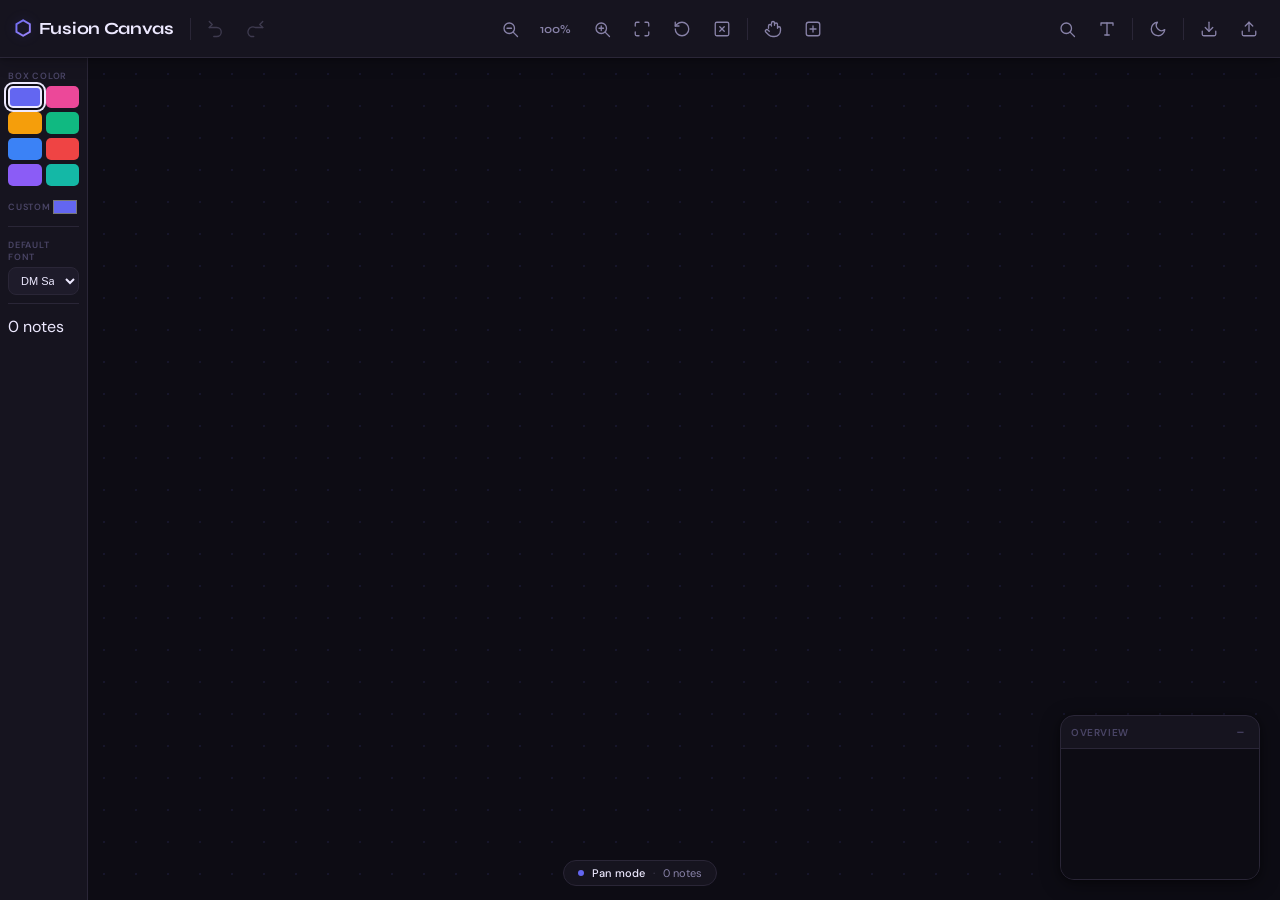
<file: deepseek_html_20260310_6885d4.html>
<!DOCTYPE html>
<html lang="en" data-theme="dark">
<head>
  <meta charset="UTF-8" />
  <meta name="viewport" content="width=device-width, initial-scale=1.0, maximum-scale=1.0, user-scalable=no" />
  <title>Fusion Canvas</title>
  <style>
    /* ----- DESIGN TOKENS ----- */
    *,
    *::before,
    *::after {
      box-sizing: border-box;
      margin: 0;
      padding: 0;
      -webkit-touch-callout: none;
      -webkit-user-select: none;
      -khtml-user-select: none;
      -moz-user-select: none;
      -ms-user-select: none;
      user-select: none;
    }

    /* Allow text selection in editable areas */
    .note-body[contenteditable="true"],
    input,
    select,
    textarea {
      -webkit-user-select: text;
      -khtml-user-select: text;
      -moz-user-select: text;
      -ms-user-select: text;
      user-select: text;
    }

    :root {
      --bg: #0d0c14;
      --surface: #16141f;
      --surface2: #1e1b2a;
      --border: #2a2637;
      --border-strong: #3a3550;
      --text: #ede9ff;
      --text-muted: #8882a8;
      --text-faint: #4a4566;
      --accent: #6366f1;
      --accent-glow: rgba(99, 102, 241, 0.22);
      --dot-color: rgba(99, 102, 241, 0.1);
      --danger: #ef4444;
      --warn: #f59e0b;
      --font-display: "Syne", sans-serif;
      --font-body: "DM Sans", sans-serif;
      --font-note: Georgia, "Cambria", "Times New Roman", serif;
      --shadow-sm: 0 1px 4px rgba(0, 0, 0, 0.3), 0 4px 16px rgba(0, 0, 0, 0.2);
      --shadow-md: 0 4px 20px rgba(0, 0, 0, 0.4), 0 1px 6px rgba(0, 0, 0, 0.3);
      --shadow-lg: 0 8px 40px rgba(0, 0, 0, 0.5), 0 2px 8px rgba(0, 0, 0, 0.3);
      --radius: 14px;
      --radius-sm: 8px;
      --transition: 0.18s cubic-bezier(0.4, 0, 0.2, 1);
      --toolbar-h: 58px;
      --toolbox-w: 88px;
    }

    [data-theme="light"] {
      --bg: #f0eff5;
      --surface: #ffffff;
      --surface2: #f5f4fa;
      --border: #e0ddef;
      --border-strong: #c9c6df;
      --text: #1a1726;
      --text-muted: #7b778f;
      --text-faint: #b0adc4;
      --dot-color: rgba(99, 102, 241, 0.13);
      --shadow-sm: 0 1px 4px rgba(0, 0, 0, 0.06), 0 4px 16px rgba(0, 0, 0, 0.04);
      --shadow-md: 0 4px 20px rgba(0, 0, 0, 0.1), 0 1px 4px rgba(0, 0, 0, 0.06);
      --shadow-lg: 0 8px 40px rgba(0, 0, 0, 0.12), 0 2px 8px rgba(0, 0, 0, 0.06);
    }

    html,
    body {
      width: 100%;
      height: 100%;
      overflow: hidden;
      font-family: var(--font-body);
      background: var(--bg);
      color: var(--text);
      -webkit-font-smoothing: antialiased;
      transition: background var(--transition), color var(--transition);
    }

    svg {
      stroke: currentColor;
      fill: none;
      stroke-width: 1.75;
      stroke-linecap: round;
      stroke-linejoin: round;
      width: 18px;
      height: 18px;
      display: block;
    }

    button {
      cursor: pointer;
      border: none;
      background: none;
      color: inherit;
      font-family: inherit;
    }

    /* ----- TOOLBAR ----- */
    #toolbar {
      position: fixed;
      top: 0;
      left: 0;
      right: 0;
      height: var(--toolbar-h);
      background: var(--surface);
      border-bottom: 1px solid var(--border);
      display: flex;
      align-items: center;
      justify-content: space-between;
      padding: 0 14px;
      gap: 8px;
      z-index: 1000;
      box-shadow: var(--shadow-sm);
      backdrop-filter: blur(16px);
      -webkit-backdrop-filter: blur(16px);
      transition: background var(--transition), border-color var(--transition);
    }

    .toolbar-left,
    .toolbar-center,
    .toolbar-right {
      display: flex;
      align-items: center;
      gap: 6px;
      flex-shrink: 0;
    }

    .brand {
      display: flex;
      align-items: center;
      gap: 8px;
      font-family: var(--font-display);
      font-weight: 700;
      font-size: 17px;
      letter-spacing: -0.3px;
      color: var(--text);
      margin-right: 8px;
      white-space: nowrap;
    }

    .brand-icon {
      font-size: 20px;
      background: linear-gradient(135deg, var(--accent), #a78bfa);
      -webkit-background-clip: text;
      -webkit-text-fill-color: transparent;
      filter: drop-shadow(0 0 6px var(--accent-glow));
    }

    .icon-btn {
      width: 34px;
      height: 34px;
      border-radius: var(--radius-sm);
      display: flex;
      align-items: center;
      justify-content: center;
      color: var(--text-muted);
      transition: all var(--transition);
      position: relative;
      flex-shrink: 0;
    }

    .icon-btn:hover {
      background: var(--surface2);
      color: var(--text);
    }

    .icon-btn:active {
      transform: scale(0.93);
    }

    .icon-btn.active {
      background: var(--accent-glow);
      color: var(--accent);
    }

    .icon-btn:disabled {
      opacity: 0.35;
      pointer-events: none;
    }

    .zoom-label {
      font-family: var(--font-display);
      font-size: 12px;
      font-weight: 600;
      color: var(--text-muted);
      min-width: 46px;
      text-align: center;
      user-select: none;
    }

    .divider {
      width: 1px;
      height: 22px;
      background: var(--border);
      margin: 0 2px;
      flex-shrink: 0;
    }

    .theme-btn .sun-icon {
      display: block;
    }

    .theme-btn .moon-icon {
      display: none;
    }

    [data-theme="dark"] .theme-btn .sun-icon {
      display: none;
    }

    [data-theme="dark"] .theme-btn .moon-icon {
      display: block;
    }

    /* ----- LEFT TOOLBOX ----- */
    #toolbox {
      position: fixed;
      top: var(--toolbar-h);
      left: 0;
      bottom: 0;
      width: var(--toolbox-w);
      background: var(--surface);
      border-right: 1px solid var(--border);
      display: flex;
      flex-direction: column;
      padding: 12px 8px;
      gap: 12px;
      z-index: 900;
      overflow-y: auto;
      transition: background var(--transition), border-color var(--transition), transform var(--transition);
    }

    #toolbox.hidden {
      transform: translateX(-100%);
    }

    .tool-group {
      display: flex;
      flex-direction: column;
      gap: 4px;
      padding-bottom: 8px;
      border-bottom: 1px solid var(--border);
    }

    .tool-group:last-child {
      border-bottom: none;
    }

    .tool-label {
      font-size: 9px;
      font-weight: 600;
      letter-spacing: 0.8px;
      text-transform: uppercase;
      color: var(--text-faint);
    }

    .preset-colors {
      display: grid;
      grid-template-columns: 1fr 1fr;
      gap: 4px;
    }

    .color-swatch {
      width: 100%;
      height: 22px;
      border-radius: 5px;
      border: 2px solid transparent;
      cursor: pointer;
      transition: all var(--transition);
    }

    .color-swatch:hover {
      transform: scale(1.12);
    }

    .color-swatch.active {
      border-color: var(--text);
      box-shadow: 0 0 0 2px var(--bg), 0 0 0 4px currentColor;
    }

    .custom-color-row {
      display: flex;
      align-items: center;
      justify-content: space-between;
      margin-top: 6px;
    }

    .custom-color-input {
      width: 30px;
      height: 22px;
      border: none;
      border-radius: 5px;
      padding: 0;
      cursor: pointer;
      background: none;
    }

    .font-selector {
      width: 100%;
      padding: 6px 8px;
      border-radius: var(--radius-sm);
      border: 1px solid var(--border);
      background: var(--surface2);
      font-size: 11px;
      color: var(--text);
      outline: none;
      transition: border-color var(--transition);
    }

    .font-selector:focus {
      border-color: var(--accent);
    }

    /* ----- MAIN CANVAS ----- */
    #canvas-wrap {
      position: fixed;
      top: var(--toolbar-h);
      left: var(--toolbox-w);
      right: 0;
      bottom: 0;
      overflow: hidden;
      background: var(--bg);
      transition: background var(--transition);
      cursor: default;
      touch-action: none; /* Prevent default touch behaviors like scrolling */
    }

    #canvas-wrap.mode-create {
      cursor: crosshair;
    }

    #canvas-wrap.mode-pan {
      cursor: grab;
    }

    #canvas-wrap.mode-pan.panning {
      cursor: grabbing;
    }

    #canvas-wrap::before {
      content: "";
      position: absolute;
      inset: 0;
      z-index: 0;
      pointer-events: none;
      background-image: radial-gradient(circle, var(--dot-color) 1.5px, transparent 1.5px);
      background-size: var(--grid-size, 32px) var(--grid-size, 32px);
      background-position: var(--grid-x, 0px) var(--grid-y, 0px);
      transition: background-image var(--transition);
    }

    #viewport {
      position: absolute;
      inset: 0;
      overflow: visible;
      z-index: 1;
    }

    #world {
      position: absolute;
      transform-origin: 0 0;
      will-change: transform;
      user-select: none;
    }

    /* ----- NOTES (TEXT BOXES) ----- */
    .note {
      position: absolute;
      left: 0;
      top: 0;
      min-width: 180px;
      min-height: 120px;
      display: flex;
      flex-direction: column;
      background: var(--surface);
      border: 2px solid var(--border);
      border-radius: var(--radius);
      box-shadow: var(--shadow-md);
      transition: box-shadow var(--transition), border-color var(--transition), opacity 0.18s ease, transform 0.18s ease;
      overflow: hidden;
      pointer-events: all;
      will-change: transform;
    }

    .note:hover:not(.locked) {
      box-shadow: var(--shadow-lg);
    }

    .note.selected {
      border-color: var(--accent) !important;
      box-shadow: 0 0 0 3px var(--accent-glow), var(--shadow-lg) !important;
    }

    .note.focused {
      border-color: var(--accent);
      box-shadow: 0 0 0 2px var(--accent-glow), var(--shadow-lg);
    }

    .note.locked {
      opacity: 0.85;
      cursor: not-allowed;
    }

    .note.is-searching-match {
      border-color: var(--warn);
      box-shadow: 0 0 0 1px var(--warn), 0 0 24px rgba(245, 158, 11, 0.25);
    }

    .note::before {
      content: "";
      position: absolute;
      top: 0;
      left: 0;
      right: 0;
      height: 3px;
      background: var(--box-accent, var(--accent));
      transition: background var(--transition);
    }

    .note-hdr {
      display: flex;
      align-items: center;
      padding: 8px 10px 6px;
      gap: 6px;
      border-bottom: 1px solid var(--border);
      cursor: move;
      flex-shrink: 0;
      margin-top: 3px;
    }

    .note-hdr.grabbing {
      cursor: grabbing;
    }

    .note-title {
      flex: 1;
      font-family: var(--font-display);
      font-weight: 600;
      font-size: 13px;
      background: none;
      border: none;
      outline: none;
      color: var(--text);
      min-width: 0;
    }

    .note-title::placeholder {
      color: var(--text-faint);
    }

    .note-color-dot {
      width: 10px;
      height: 10px;
      border-radius: 50%;
      flex-shrink: 0;
      background: var(--box-accent, var(--accent));
    }

    .note-actions {
      display: flex;
      align-items: center;
      gap: 2px;
      flex-shrink: 0;
    }

    .note-action-btn {
      width: 24px;
      height: 24px;
      border-radius: 6px;
      display: flex;
      align-items: center;
      justify-content: center;
      color: var(--text-faint);
      transition: all var(--transition);
    }

    .note-action-btn:hover {
      background: var(--surface2);
      color: var(--text);
    }

    .note-action-btn.delete-btn:hover {
      color: var(--danger);
      background: rgba(239, 68, 68, 0.1);
    }

    .note-body {
      flex: 1;
      padding: 10px 12px;
      overflow-y: auto;
      font-family: var(--font-note);
      font-size: 14px;
      line-height: 1.65;
      color: var(--text);
      outline: none;
      word-break: break-word;
      cursor: text;
      user-select: text;
      -webkit-user-select: text;
    }

    .note-body:empty::before {
      content: attr(data-placeholder);
      color: var(--text-faint);
      pointer-events: none;
      font-style: italic;
    }

    .note-body ul {
      padding-left: 22px;
      list-style: disc;
    }

    .note-body ol {
      padding-left: 22px;
      list-style: decimal;
    }

    .note-rsz {
      position: absolute;
      bottom: 0;
      right: 0;
      width: 24px;
      height: 24px;
      cursor: nwse-resize;
      display: flex;
      align-items: flex-end;
      justify-content: flex-end;
      padding: 5px;
      pointer-events: all;
    }

    .note-rsz svg {
      width: 10px;
      height: 10px;
      color: var(--text-muted);
      opacity: 0.6;
    }

    @keyframes noteIn {
      from {
        opacity: 0;
        transform: translate(0, 0) scale(0.86);
      }
      to {
        opacity: 1;
        transform: translate(0, 0) scale(1);
      }
    }

    .note.entering {
      animation: noteIn 0.22s cubic-bezier(0.34, 1.56, 0.64, 1) forwards;
    }

    /* ----- SELECTION RECTANGLE ----- */
    #selection-rect {
      position: fixed;
      z-index: 400;
      background: rgba(99, 102, 241, 0.15);
      border: 2px solid var(--accent);
      border-radius: 4px;
      pointer-events: none;
      display: none;
    }

    /* ----- FLOATING FORMAT BAR ----- */
    #format-bar {
      position: fixed;
      z-index: 500;
      display: none;
      align-items: center;
      gap: 2px;
      padding: 5px 8px;
      background: var(--surface);
      border: 1px solid var(--border-strong);
      border-radius: 40px;
      box-shadow: var(--shadow-md);
      backdrop-filter: blur(16px) saturate(160%);
      -webkit-backdrop-filter: blur(16px) saturate(160%);
      white-space: nowrap;
    }

    #format-bar.visible {
      display: flex;
    }

    .fmt-btn {
      width: 28px;
      height: 28px;
      border-radius: 6px;
      display: flex;
      align-items: center;
      justify-content: center;
      font-size: 13px;
      font-weight: 700;
      color: var(--text-muted);
      transition: all var(--transition);
    }

    .fmt-btn:hover {
      background: var(--surface2);
      color: var(--text);
    }

    .fmt-btn.active {
      background: var(--accent-glow);
      color: var(--accent);
    }

    .fmt-divider {
      width: 1px;
      height: 18px;
      background: var(--border);
      margin: 0 4px;
    }

    .fmt-select {
      height: 28px;
      padding: 0 8px;
      border-radius: 6px;
      border: 1px solid var(--border);
      background: var(--surface2);
      font-size: 11px;
      color: var(--text);
      outline: none;
    }

    .fmt-color-wrap {
      position: relative;
      width: 28px;
      height: 28px;
    }

    .fmt-color-wrap input[type="color"] {
      position: absolute;
      inset: 0;
      opacity: 0;
      width: 100%;
      height: 100%;
      cursor: pointer;
      border: none;
      padding: 0;
    }

    .fmt-color-label {
      position: absolute;
      inset: 0;
      pointer-events: none;
      display: flex;
      align-items: center;
      justify-content: center;
      border-radius: 6px;
      color: var(--text-muted);
      transition: background var(--transition), color var(--transition);
    }

    .fmt-color-wrap:hover .fmt-color-label {
      background: var(--surface2);
      color: var(--text);
    }

    /* ----- SEARCH PANEL ----- */
    #search-panel {
      position: fixed;
      top: 72px;
      right: 16px;
      z-index: 450;
      display: none;
      flex-direction: column;
      gap: 8px;
      width: 280px;
      padding: 12px 14px;
      background: var(--surface);
      border: 1px solid var(--border-strong);
      border-radius: var(--radius);
      box-shadow: var(--shadow-lg);
      backdrop-filter: blur(16px) saturate(160%);
      -webkit-backdrop-filter: blur(16px) saturate(160%);
    }

    #search-panel.open {
      display: flex;
    }

    .sp-row {
      display: flex;
      align-items: center;
      gap: 8px;
    }

    #sp-input {
      flex: 1;
      height: 32px;
      padding: 0 10px;
      background: var(--surface2);
      border: 1px solid var(--border);
      border-radius: var(--radius-sm);
      color: var(--text);
      font-size: 13px;
      outline: none;
      transition: border-color var(--transition);
    }

    #sp-input:focus {
      border-color: var(--accent);
    }

    #sp-input::placeholder {
      color: var(--text-faint);
    }

    .sp-close {
      width: 28px;
      height: 28px;
      border-radius: var(--radius-sm);
      display: flex;
      align-items: center;
      justify-content: center;
      color: var(--text-muted);
      transition: all var(--transition);
    }

    .sp-close:hover {
      background: var(--surface2);
      color: var(--text);
    }

    .sp-meta {
      font-size: 11px;
      color: var(--text-muted);
      min-height: 16px;
    }

    .sp-nav {
      display: flex;
      gap: 4px;
    }

    .sp-nav button {
      flex: 1;
      height: 28px;
      border: 1px solid var(--border);
      border-radius: var(--radius-sm);
      background: var(--surface2);
      color: var(--text-muted);
      font-size: 11px;
      cursor: pointer;
      transition: all var(--transition);
    }

    .sp-nav button:hover {
      background: var(--surface);
      color: var(--text);
    }

    /* ----- FONT MANAGER PANEL ----- */
    #font-panel {
      position: absolute;
      top: 72px;
      left: 16px;
      z-index: 450;
      display: none;
      flex-direction: column;
      width: 300px;
      background: var(--surface);
      border: 1px solid var(--border-strong);
      border-radius: var(--radius);
      box-shadow: var(--shadow-lg);
      backdrop-filter: blur(16px) saturate(160%);
      -webkit-backdrop-filter: blur(16px) saturate(160%);
      overflow: hidden;
    }

    #font-panel.open {
      display: flex;
    }

    .fp-header {
      display: flex;
      align-items: center;
      padding: 12px 14px;
      border-bottom: 1px solid var(--border);
      gap: 8px;
      cursor: move;
    }

    .fp-title {
      flex: 1;
      font-size: 13px;
      font-weight: 600;
      color: var(--text);
    }

    .fp-upload-btn {
      display: flex;
      align-items: center;
      gap: 5px;
      height: 28px;
      padding: 0 10px;
      background: var(--accent);
      color: #fff;
      border: none;
      border-radius: var(--radius-sm);
      font-size: 11px;
      font-weight: 600;
      cursor: pointer;
      transition: opacity var(--transition);
    }

    .fp-upload-btn:hover {
      opacity: 0.88;
    }

    .fp-close-btn {
      width: 28px;
      height: 28px;
      border-radius: var(--radius-sm);
      display: flex;
      align-items: center;
      justify-content: center;
      color: var(--text-muted);
      transition: all var(--transition);
    }

    .fp-close-btn:hover {
      background: var(--surface2);
      color: var(--text);
    }

    .fp-list {
      max-height: 320px;
      overflow-y: auto;
      padding: 6px 0;
    }

    .fp-empty {
      padding: 28px 16px;
      text-align: center;
      font-size: 12px;
      color: var(--text-muted);
      line-height: 1.6;
    }

    .fp-empty svg {
      width: 32px;
      height: 32px;
      color: var(--text-muted);
      opacity: 0.4;
      display: block;
      margin: 0 auto 10px;
    }

    .fp-item {
      display: flex;
      align-items: center;
      gap: 10px;
      padding: 9px 14px;
      transition: background var(--transition);
    }

    .fp-item:hover {
      background: var(--surface2);
    }

    .fp-item-name {
      flex: 1;
      font-size: 13px;
      font-weight: 500;
      color: var(--text);
      min-width: 0;
    }

    .fp-item-meta {
      font-size: 10px;
      color: var(--text-muted);
      flex-shrink: 0;
    }

    .fp-item-delete {
      width: 24px;
      height: 24px;
      border-radius: var(--radius-sm);
      display: flex;
      align-items: center;
      justify-content: center;
      color: var(--text-muted);
      background: none;
      border: none;
      cursor: pointer;
      transition: all var(--transition);
      flex-shrink: 0;
    }

    .fp-item-delete:hover {
      background: var(--surface);
      color: var(--danger);
    }

    .fp-footer {
      padding: 8px 14px;
      border-top: 1px solid var(--border);
      font-size: 10px;
      color: var(--text-faint);
    }

    #font-panel.drag-over {
      border-color: var(--accent);
      box-shadow: 0 0 0 1px var(--accent), var(--shadow-lg);
    }

    /* ----- MINI MAP ----- */
    #minimap {
      position: fixed;
      bottom: 20px;
      right: 20px;
      width: 200px;
      background: var(--surface);
      border: 1px solid var(--border);
      border-radius: var(--radius);
      box-shadow: var(--shadow-md);
      z-index: 900;
      overflow: hidden;
      transition: background var(--transition), border-color var(--transition);
    }

    .minimap-header {
      display: flex;
      align-items: center;
      justify-content: space-between;
      padding: 7px 10px;
      border-bottom: 1px solid var(--border);
      font-size: 10px;
      font-weight: 600;
      letter-spacing: 0.6px;
      text-transform: uppercase;
      color: var(--text-faint);
    }

    .minimap-toggle {
      width: 18px;
      height: 18px;
      border-radius: 4px;
      font-size: 16px;
      line-height: 1;
      color: var(--text-faint);
      display: flex;
      align-items: center;
      justify-content: center;
      transition: all var(--transition);
    }

    .minimap-toggle:hover {
      background: var(--surface2);
      color: var(--text);
    }

    .minimap-canvas {
      width: 100%;
      height: 130px;
      position: relative;
      overflow: hidden;
      cursor: pointer;
      background: var(--bg);
    }

    #minimap.collapsed .minimap-canvas {
      display: none;
    }

    .minimap-dot {
      position: absolute;
      width: 8px;
      height: 8px;
      border-radius: 2px;
      transform: translate(-50%, -50%);
      cursor: pointer;
      transition: transform 0.1s;
    }

    .minimap-dot:hover {
      transform: translate(-50%, -50%) scale(1.4);
    }

    .minimap-viewport {
      position: absolute;
      border: 1.5px solid var(--accent);
      border-radius: 2px;
      background: var(--accent-glow);
      pointer-events: none;
    }

    /* ----- STATUS BAR ----- */
    #status-bar {
      position: fixed;
      bottom: 14px;
      left: 50%;
      transform: translateX(-50%);
      z-index: 150;
      display: flex;
      align-items: center;
      gap: 8px;
      padding: 5px 14px;
      background: var(--surface);
      border: 1px solid var(--border);
      border-radius: 999px;
      backdrop-filter: blur(14px);
      -webkit-backdrop-filter: blur(14px);
      font-size: 11px;
      color: var(--text-muted);
      pointer-events: none;
      white-space: nowrap;
    }

    .status-dot {
      width: 6px;
      height: 6px;
      border-radius: 50%;
      background: var(--accent);
    }

    #status-mode {
      font-weight: 500;
      color: var(--text);
    }

    /* ----- TOAST ----- */
    #toast-container {
      position: fixed;
      bottom: 24px;
      left: 50%;
      transform: translateX(-50%);
      display: flex;
      flex-direction: column;
      align-items: center;
      gap: 8px;
      z-index: 9999;
      pointer-events: none;
    }

    .toast {
      background: var(--text);
      color: var(--bg);
      padding: 9px 18px;
      border-radius: 40px;
      font-size: 13px;
      font-weight: 500;
      box-shadow: var(--shadow-md);
      animation: toastIn 0.25s cubic-bezier(0.34, 1.56, 0.64, 1) forwards;
      white-space: nowrap;
      pointer-events: auto;
      display: flex;
      align-items: center;
      gap: 10px;
    }

    .toast.success {
      background: var(--accent);
      color: #fff;
    }

    .toast.warn {
      background: var(--warn);
      color: #fff;
    }

    .toast.out {
      animation: toastOut 0.2s ease forwards;
    }

    .toast-action {
      border: none;
      border-radius: 6px;
      background: var(--accent);
      color: #fff;
      font-size: 11px;
      font-weight: 600;
      padding: 3px 9px;
      cursor: pointer;
      transition: opacity var(--transition);
    }

    .toast-action:hover {
      opacity: 0.85;
    }

    .toast-action.hidden {
      display: none;
    }

    @keyframes toastIn {
      from {
        opacity: 0;
        transform: translateY(12px) scale(0.9);
      }
      to {
        opacity: 1;
        transform: translateY(0) scale(1);
      }
    }

    @keyframes toastOut {
      to {
        opacity: 0;
        transform: translateY(6px) scale(0.95);
      }
    }

    /* ----- SAVE INDICATOR ----- */
    #save-dot {
      position: fixed;
      top: 18px;
      right: 16px;
      z-index: 1001;
      width: 7px;
      height: 7px;
      border-radius: 50%;
      background: var(--text-muted);
      opacity: 0;
      transition: opacity 400ms ease, background 400ms ease;
      pointer-events: none;
    }

    #save-dot.saving {
      opacity: 1;
      background: var(--warn);
    }

    #save-dot.saved {
      opacity: 1;
      background: #22c55e;
    }

    /* ----- SCROLLBAR ----- */
    ::-webkit-scrollbar {
      width: 4px;
      height: 4px;
    }

    ::-webkit-scrollbar-track {
      background: transparent;
    }

    ::-webkit-scrollbar-thumb {
      background: var(--border-strong);
      border-radius: 4px;
    }

    ::-webkit-scrollbar-thumb:hover {
      background: var(--text-faint);
    }

    /* ----- MOBILE TOOLBOX ----- */
    #mobile-toolbox {
      position: fixed;
      bottom: 0;
      left: 0;
      right: 0;
      background: var(--surface);
      border-top: 1px solid var(--border);
      transform: translateY(100%);
      transition: transform var(--transition);
      z-index: 1000;
      max-height: 60vh;
      overflow-y: auto;
      display: none;
    }

    #mobile-toolbox.open {
      transform: translateY(0);
    }

    .mobile-toolbox-header {
      display: flex;
      align-items: center;
      justify-content: space-between;
      padding: 12px 16px;
      border-bottom: 1px solid var(--border);
      font-weight: 600;
      color: var(--text);
    }

    .mobile-toolbox-close {
      width: 32px;
      height: 32px;
      border-radius: var(--radius-sm);
      display: flex;
      align-items: center;
      justify-content: center;
      color: var(--text-muted);
      background: none;
      border: none;
      transition: all var(--transition);
    }

    .mobile-toolbox-close:hover {
      background: var(--surface2);
      color: var(--text);
    }

    .mobile-toolbox-content {
      padding: 16px;
    }

    /* ----- RESPONSIVE ----- */
    @media (max-width: 680px) {
      :root {
        --toolbox-w: 0px;
      }
      #toolbox {
        display: none;
      }
      #canvas-wrap {
        left: 0;
      }
      .brand-name {
        display: none;
      }
      .toolbar-center .zoom-label {
        display: none;
      }
      #minimap {
        display: none;
      }
      #mobile-toolbox {
        display: none; /* Hide old mobile toolbox */
      }
      #search-panel {
        display: none; /* Hide search panel on mobile */
      }
      #font-panel {
        display: none; /* Hide font panel on mobile */
      }
      .mobile-hamburger {
        display: block;
      }
      #toolboxBtn {
        display: none; /* Hide toolbox button on mobile */
      }
    }

    @media (max-width: 500px) {
      #toolbar {
        flex-wrap: wrap;
        height: auto;
        padding: 6px 8px;
      }
      .tb-center,
      .tb-right {
        flex-wrap: wrap;
        justify-content: center;
      }
      .icon-btn {
        width: 40px;
        height: 40px;
      }
      .mobile-toolbox-content {
        padding: 20px;
      }
      .preset-colors {
        grid-template-columns: repeat(4, 1fr);
        gap: 8px;
      }
      .color-swatch {
        width: 32px;
        height: 32px;
      }
      .note-action-btn {
        width: 32px;
        height: 32px;
      }
    }

    /* Better touch scrolling */
    #mobile-toolbox {
      -webkit-overflow-scrolling: touch;
    }

    /* Hamburger Menu Styles */
    .hamburger-overlay {
      position: fixed;
      top: 0;
      left: 0;
      right: 0;
      bottom: 0;
      background: var(--bg);
      z-index: 2000; /* Higher than toolbar */
      display: none;
      flex-direction: column;
      overflow-y: auto;
      -webkit-overflow-scrolling: touch;
    }

    .hamburger-overlay.open {
      display: flex;
    }

    .hamburger-header {
      display: flex;
      align-items: center;
      justify-content: space-between;
      padding: 16px 20px;
      border-bottom: 1px solid var(--border);
      background: var(--bg);
      position: sticky;
      top: 0;
      z-index: 1;
    }

    .hamburger-brand {
      display: flex;
      align-items: center;
      gap: 8px;
    }

    .hamburger-brand .brand-icon {
      font-size: 20px;
      color: var(--accent);
    }

    .hamburger-brand .brand-name {
      font-size: 18px;
      font-weight: 600;
      color: var(--text);
    }

    .hamburger-close {
      background: none;
      border: none;
      color: var(--text-secondary);
      padding: 8px;
      border-radius: 6px;
      cursor: pointer;
      transition: background var(--transition);
    }

    .hamburger-close:hover {
      background: var(--hover);
    }

    .hamburger-close svg {
      width: 20px;
      height: 20px;
    }

    .hamburger-content {
      flex: 1;
      padding: 20px;
    }

    .hamburger-section {
      margin-bottom: 32px;
    }

    .hamburger-section-title {
      font-size: 14px;
      font-weight: 600;
      color: var(--text-secondary);
      text-transform: uppercase;
      letter-spacing: 0.5px;
      margin-bottom: 16px;
      padding-left: 4px;
    }

    .hamburger-buttons {
      display: grid;
      grid-template-columns: 1fr 1fr;
      gap: 12px;
    }

    .hamburger-btn {
      display: flex;
      flex-direction: column;
      align-items: center;
      gap: 8px;
      padding: 16px 12px;
      background: var(--surface);
      border: 1px solid var(--border);
      border-radius: 8px;
      color: var(--text);
      cursor: pointer;
      transition: all var(--transition);
      font-size: 12px;
      font-weight: 500;
      text-align: center;
    }

    .hamburger-btn:hover {
      background: var(--hover);
      border-color: var(--accent);
    }

    .hamburger-btn:active {
      background: var(--active);
    }

    .hamburger-btn:disabled {
      opacity: 0.4;
      cursor: not-allowed;
    }

    .hamburger-btn svg {
      width: 24px;
      height: 24px;
      flex-shrink: 0;
    }

    .hamburger-tools .tool-group {
      margin-bottom: 20px;
    }

    .hamburger-tools .tool-label {
      display: block;
      font-size: 14px;
      font-weight: 500;
      color: var(--text);
      margin-bottom: 12px;
    }

    .hamburger-tools .preset-colors {
      display: grid;
      grid-template-columns: repeat(4, 1fr);
      gap: 8px;
      margin-bottom: 12px;
    }

    .hamburger-tools .color-swatch {
      width: 40px;
      height: 40px;
      border-radius: 6px;
      border: 2px solid transparent;
      cursor: pointer;
      transition: all var(--transition);
    }

    .hamburger-tools .color-swatch.active {
      border-color: var(--accent);
      box-shadow: 0 0 0 2px var(--bg);
    }

    .hamburger-tools .custom-color-row {
      display: flex;
      align-items: center;
      gap: 12px;
    }

    .hamburger-tools .custom-color-input {
      width: 40px;
      height: 40px;
      border: none;
      border-radius: 6px;
      cursor: pointer;
    }

    .hamburger-tools .font-selector {
      width: 100%;
      padding: 12px;
      background: var(--surface);
      border: 1px solid var(--border);
      border-radius: 6px;
      color: var(--text);
      font-size: 14px;
    }

    /* Mobile hamburger button */
    .mobile-hamburger {
      display: none;
    }

    /* Prevent zoom on input focus on iOS */
    input[type="color"],
    input[type="text"],
    select {
      font-size: 16px;
    }
  </style>
  <link rel="preconnect" href="https://fonts.googleapis.com" />
  <link rel="preconnect" href="https://fonts.gstatic.com" crossorigin />
  <link href="https://fonts.googleapis.com/css2?family=Syne:wght@400;500;600;700;800&family=DM+Sans:ital,wght@0,300;0,400;0,500;1,300;1,400&display=swap" rel="stylesheet" />
</head>
<body>
  <!-- TOP TOOLBAR -->
  <header id="toolbar">
    <div class="toolbar-left">
      <div class="brand">
        <span class="brand-icon">⬡</span>
        <span class="brand-name">Fusion Canvas</span>
      </div>
      <div class="divider"></div>
      <button class="icon-btn" id="undoBtn" title="Undo (Ctrl+Z)" disabled>
        <svg viewBox="0 0 24 24"><path d="M3 10h10a6 6 0 0 1 0 12H9"/><polyline points="3 10 7 6 3 2"/></svg>
      </button>
      <button class="icon-btn" id="redoBtn" title="Redo (Ctrl+Y)" disabled>
        <svg viewBox="0 0 24 24"><path d="M21 10H11A6 6 0 0 0 5 22h4"/><polyline points="21 10 17 6 21 2"/></svg>
      </button>
    </div>

    <div class="toolbar-center">
      <button class="icon-btn" id="zoomOutBtn" title="Zoom Out (-)">
        <svg viewBox="0 0 24 24"><circle cx="11" cy="11" r="7"/><line x1="8" y1="11" x2="14" y2="11"/><line x1="16.5" y1="16.5" x2="22" y2="22"/></svg>
      </button>
      <span class="zoom-label" id="zoomLabel">100%</span>
      <button class="icon-btn" id="zoomInBtn" title="Zoom In (+)">
        <svg viewBox="0 0 24 24"><circle cx="11" cy="11" r="7"/><line x1="8" y1="11" x2="14" y2="11"/><line x1="11" y1="8" x2="11" y2="14"/><line x1="16.5" y1="16.5" x2="22" y2="22"/></svg>
      </button>
      <button class="icon-btn" id="fitBtn" title="Fit to Screen (F)">
        <svg viewBox="0 0 24 24"><path d="M8 3H5a2 2 0 0 0-2 2v3m18 0V5a2 2 0 0 0-2-2h-3m0 18h3a2 2 0 0 0 2-2v-3M3 16v3a2 2 0 0 0 2 2h3"/></svg>
      </button>
      <button class="icon-btn" id="resetBtn" title="Reset View (R)">
        <svg viewBox="0 0 24 24"><path d="M3 12a9 9 0 1 0 9-9 9.75 9.75 0 0 0-6.74 2.74L3 8"/><path d="M3 3v5h5"/></svg>
      </button>
      <button class="icon-btn" id="toolboxBtn" title="Toggle toolbox">
        <svg viewBox="0 0 24 24"><rect x="3" y="3" width="18" height="18" rx="2"/><line x1="9" y1="9" x2="15" y2="15"/><line x1="15" y1="9" x2="9" y2="15"/></svg>
      </button>
      <button class="icon-btn mobile-hamburger" id="hamburgerBtn" title="Menu">
        <svg viewBox="0 0 24 24"><line x1="3" y1="12" x2="21" y2="12"/><line x1="3" y1="6" x2="21" y2="6"/><line x1="3" y1="18" x2="21" y2="18"/></svg>
      </button>
      <div class="divider"></div>
      <button class="icon-btn" id="modePan" title="Pan mode (V)">
        <svg viewBox="0 0 24 24"><path d="M18 11V6a2 2 0 0 0-4 0v1M14 7V4a2 2 0 0 0-4 0v1M10 8a2 2 0 0 0-4 0v3M18 11a2 2 0 1 1 4 0v3a8 8 0 0 1-8 8h-2c-2.8 0-4.5-.86-6-2.34l-3.6-3.6a2 2 0 0 1 2.83-2.82L7 15"/></svg>
      </button>
      <button class="icon-btn" id="modeCreate" title="Create mode (C)">
        <svg viewBox="0 0 24 24"><rect x="3" y="3" width="18" height="18" rx="3"/><line x1="12" y1="8" x2="12" y2="16"/><line x1="8" y1="12" x2="16" y2="12"/></svg>
      </button>
    </div>

    <div class="toolbar-right">
      <button class="icon-btn" id="searchBtn" title="Search notes (F)">
        <svg viewBox="0 0 24 24"><circle cx="11" cy="11" r="7"/><line x1="16.5" y1="16.5" x2="22" y2="22"/></svg>
      </button>
      <button class="icon-btn" id="fontMgrBtn" title="Custom fonts">
        <svg viewBox="0 0 24 24"><path d="M4 7V4h16v3"/><path d="M9 20h6"/><path d="M12 4v16"/></svg>
      </button>
      <div class="divider"></div>
      <button class="icon-btn theme-btn" id="themeBtn" title="Toggle theme (T)">
        <svg class="sun-icon" viewBox="0 0 24 24"><circle cx="12" cy="12" r="5"/><line x1="12" y1="1" x2="12" y2="3"/><line x1="12" y1="21" x2="12" y2="23"/><line x1="4.22" y1="4.22" x2="5.64" y2="5.64"/><line x1="18.36" y1="18.36" x2="19.78" y2="19.78"/><line x1="1" y1="12" x2="3" y2="12"/><line x1="21" y1="12" x2="23" y2="12"/><line x1="4.22" y1="19.78" x2="5.64" y2="18.36"/><line x1="18.36" y1="5.64" x2="19.78" y2="4.22"/></svg>
        <svg class="moon-icon" viewBox="0 0 24 24"><path d="M21 12.79A9 9 0 1 1 11.21 3 7 7 0 0 0 21 12.79z"/></svg>
      </button>
      <div class="divider"></div>
      <button class="icon-btn" id="exportBtn" title="Export board (E)">
        <svg viewBox="0 0 24 24"><path d="M21 15v4a2 2 0 0 1-2 2H5a2 2 0 0 1-2-2v-4"/><polyline points="7 10 12 15 17 10"/><line x1="12" y1="15" x2="12" y2="3"/></svg>
      </button>
      <button class="icon-btn" id="importBtn" title="Import board">
        <svg viewBox="0 0 24 24"><path d="M21 15v4a2 2 0 0 1-2 2H5a2 2 0 0 1-2-2v-4"/><polyline points="17 8 12 3 7 8"/><line x1="12" y1="3" x2="12" y2="15"/></svg>
      </button>
      <input type="file" id="fileInput" accept=".json" style="display:none" />
    </div>
  </header>

  <!-- LEFT TOOLBOX (color & font presets) -->
  <aside id="toolbox">
    <div class="tool-group">
      <label class="tool-label">Box color</label>
      <div class="preset-colors" id="presetColors">
        <button class="color-swatch active" data-color="#6366f1" style="background:#6366f1"></button>
        <button class="color-swatch" data-color="#ec4899" style="background:#ec4899"></button>
        <button class="color-swatch" data-color="#f59e0b" style="background:#f59e0b"></button>
        <button class="color-swatch" data-color="#10b981" style="background:#10b981"></button>
        <button class="color-swatch" data-color="#3b82f6" style="background:#3b82f6"></button>
        <button class="color-swatch" data-color="#ef4444" style="background:#ef4444"></button>
        <button class="color-swatch" data-color="#8b5cf6" style="background:#8b5cf6"></button>
        <button class="color-swatch" data-color="#14b8a6" style="background:#14b8a6"></button>
      </div>
      <div class="custom-color-row">
        <label class="tool-label" style="font-size:9px;">Custom</label>
        <input type="color" id="customColor" class="custom-color-input" value="#6366f1" />
      </div>
    </div>
    <div class="tool-group">
      <label class="tool-label">Default font</label>
      <select class="font-selector" id="globalFont">
        <option value="'DM Sans', sans-serif">DM Sans</option>
        <option value="'Syne', sans-serif">Syne</option>
        <option value="Georgia, serif">Georgia</option>
        <option value="'Courier New', monospace">Courier New</option>
        <option value="Impact, sans-serif">Impact</option>
      </select>
    </div>
    <div class="tool-group">
      <div class="canvas-info">
        <span id="boxCount">0 notes</span>
      </div>
    </div>
  </aside>

  <!-- MAIN CANVAS -->
  <main id="canvas-wrap" class="mode-pan">
    <div id="viewport">
      <div id="world"></div>
    </div>
    <div id="selection-rect"></div>

    <!-- FLOATING FORMAT BAR -->
    <div id="format-bar">
      <select class="fmt-select" id="fmtFontFamily">
        <option value="">Default</option>
        <option value="Georgia">Georgia</option>
        <option value="Times New Roman">Times New Roman</option>
        <option value="Arial">Arial</option>
        <option value="Courier New">Courier New</option>
      </select>
      <select class="fmt-select" id="fmtFontSize">
        <option value="10">10</option><option value="11">11</option><option value="12">12</option>
        <option value="13">13</option><option value="14">14</option><option value="15" selected>15</option>
        <option value="16">16</option><option value="18">18</option><option value="20">20</option>
        <option value="24">24</option><option value="28">28</option><option value="32">32</option>
        <option value="36">36</option><option value="48">48</option>
      </select>
      <div class="fmt-divider"></div>
      <button class="fmt-btn" data-cmd="bold" title="Bold"><strong>B</strong></button>
      <button class="fmt-btn" data-cmd="italic" title="Italic"><em>I</em></button>
      <button class="fmt-btn" data-cmd="underline" title="Underline"><u>U</u></button>
      <button class="fmt-btn" data-cmd="strikethrough" title="Strikethrough"><s>S</s></button>
      <div class="fmt-divider"></div>
      <button class="fmt-btn" data-cmd="justifyLeft" title="Align left">
        <svg viewBox="0 0 16 16"><line x1="2" y1="4" x2="14" y2="4"/><line x1="2" y1="8" x2="10" y2="8"/><line x1="2" y1="12" x2="12" y2="12"/></svg>
      </button>
      <button class="fmt-btn" data-cmd="justifyCenter" title="Align center">
        <svg viewBox="0 0 16 16"><line x1="2" y1="4" x2="14" y2="4"/><line x1="4" y1="8" x2="12" y2="8"/><line x1="3" y1="12" x2="13" y2="12"/></svg>
      </button>
      <button class="fmt-btn" data-cmd="justifyRight" title="Align right">
        <svg viewBox="0 0 16 16"><line x1="2" y1="4" x2="14" y2="4"/><line x1="6" y1="8" x2="14" y2="8"/><line x1="4" y1="12" x2="14" y2="12"/></svg>
      </button>
      <div class="fmt-divider"></div>
      <button class="fmt-btn" data-cmd="insertUnorderedList" title="Bullet list">
        <svg viewBox="0 0 24 24"><line x1="9" y1="6" x2="20" y2="6"/><line x1="9" y1="12" x2="20" y2="12"/><line x1="9" y1="18" x2="20" y2="18"/><circle cx="4" cy="6" r="1.5"/><circle cx="4" cy="12" r="1.5"/><circle cx="4" cy="18" r="1.5"/></svg>
      </button>
      <button class="fmt-btn" data-cmd="insertOrderedList" title="Numbered list">
        <svg viewBox="0 0 24 24"><line x1="10" y1="6" x2="21" y2="6"/><line x1="10" y1="12" x2="21" y2="12"/><line x1="10" y1="18" x2="21" y2="18"/><path d="M4 6h1v4M4 10h2"/><path d="M6 14H4c0-1 2-2 2-3s-1-1.5-2-1"/></svg>
      </button>
      <div class="fmt-divider"></div>
      <div class="fmt-color-wrap">
        <input type="color" id="fmtTextColor" value="#ede9ff" />
        <div class="fmt-color-label">
          <svg viewBox="0 0 24 24"><path d="M4 20h4L18.5 9.5a2.121 2.121 0 0 0-3-3L4 17v3z"/><line x1="13.5" y1="6.5" x2="17.5" y2="10.5"/></svg>
        </div>
      </div>
    </div>

    <!-- SEARCH PANEL -->
    <div id="search-panel">
      <div class="sp-row">
        <input type="text" id="sp-input" placeholder="Search notes…" autocomplete="off" />
        <button class="sp-close" id="sp-close">
          <svg viewBox="0 0 24 24"><line x1="18" y1="6" x2="6" y2="18"/><line x1="6" y1="6" x2="18" y2="18"/></svg>
        </button>
      </div>
      <div class="sp-meta" id="sp-meta"></div>
      <div class="sp-nav">
        <button id="sp-prev">Previous</button>
        <button id="sp-next">Next</button>
      </div>
    </div>

    <!-- FONT MANAGER PANEL -->
    <div id="font-panel">
      <div class="fp-header">
        <span class="fp-title">Custom Fonts</span>
        <button class="fp-upload-btn" id="fp-upload-btn">
          <svg viewBox="0 0 24 24"><path d="M21 15v4a2 2 0 0 1-2 2H5a2 2 0 0 1-2-2v-4"/><polyline points="17 8 12 3 7 8"/><line x1="12" y1="3" x2="12" y2="15"/></svg>
          Upload
        </button>
        <button class="fp-close-btn" id="fp-close-btn">
          <svg viewBox="0 0 24 24"><line x1="18" y1="6" x2="6" y2="18"/><line x1="6" y1="6" x2="18" y2="18"/></svg>
        </button>
      </div>
      <div id="fp-list" class="fp-list"></div>
      <div id="fp-empty" class="fp-empty">
        <svg viewBox="0 0 24 24"><path d="M4 7V4h16v3"/><path d="M9 20h6"/><path d="M12 4v16"/></svg>
        No custom fonts yet.<br />Upload .ttf, .otf, .woff or .woff2.
      </div>
      <div class="fp-footer" id="fp-footer">Fonts stored locally.</div>
    </div>
    <input type="file" id="font-file" accept=".ttf,.otf,.woff,.woff2" multiple style="display:none" />

    <!-- MINI MAP -->
    <div id="minimap">
      <div class="minimap-header">
        <span>Overview</span>
        <button class="minimap-toggle" id="minimapToggle">−</button>
      </div>
      <div class="minimap-canvas" id="minimapCanvas">
        <div class="minimap-viewport" id="minimapViewport"></div>
      </div>
    </div>

    <!-- STATUS BAR -->
    <div id="status-bar">
      <div class="status-dot"></div>
      <span id="status-mode">Pan mode</span>
      <span style="opacity:0.4">·</span>
      <span id="status-count">0 notes</span>
    </div>

    <!-- TOAST CONTAINER -->
    <div id="toast-container"></div>

    <!-- SAVE INDICATOR -->
    <div id="save-dot" title="Auto-save status"></div>

    <!-- MOBILE TOOLBOX PANEL -->
    <div id="mobile-toolbox">
      <div class="mobile-toolbox-header">
        <span>Tools</span>
        <button class="mobile-toolbox-close" id="mobileToolboxClose">
          <svg viewBox="0 0 24 24"><line x1="18" y1="6" x2="6" y2="18"/><line x1="6" y1="6" x2="18" y2="18"/></svg>
        </button>
      </div>
      <div class="mobile-toolbox-content">
        <div class="tool-group">
          <label class="tool-label">Box color</label>
          <div class="preset-colors" id="mobilePresetColors">
            <button class="color-swatch active" data-color="#6366f1" style="background:#6366f1"></button>
            <button class="color-swatch" data-color="#ec4899" style="background:#ec4899"></button>
            <button class="color-swatch" data-color="#f59e0b" style="background:#f59e0b"></button>
            <button class="color-swatch" data-color="#10b981" style="background:#10b981"></button>
            <button class="color-swatch" data-color="#3b82f6" style="background:#3b82f6"></button>
            <button class="color-swatch" data-color="#ef4444" style="background:#ef4444"></button>
            <button class="color-swatch" data-color="#8b5cf6" style="background:#8b5cf6"></button>
            <button class="color-swatch" data-color="#14b8a6" style="background:#14b8a6"></button>
          </div>
          <div class="custom-color-row">
            <label class="tool-label" style="font-size:9px;">Custom</label>
            <input type="color" id="mobileCustomColor" class="custom-color-input" value="#6366f1" />
          </div>
        </div>
        <div class="tool-group">
          <label class="tool-label">Default font</label>
          <select class="font-selector" id="mobileGlobalFont">
            <option value="'DM Sans', sans-serif">DM Sans</option>
            <option value="'Syne', sans-serif">Syne</option>
            <option value="Georgia, serif">Georgia</option>
            <option value="'Courier New', monospace">Courier New</option>
            <option value="Impact, sans-serif">Impact</option>
          </select>
        </div>
      </div>
    </div>
  </main>

  <!-- HAMBURGER MENU OVERLAY (moved to body) -->
  <div id="hamburger-menu" class="hamburger-overlay">
    <div class="hamburger-header">
      <div class="hamburger-brand">
        <span class="brand-icon">⬡</span>
        <span class="brand-name">Fusion Canvas</span>
      </div>
      <button class="hamburger-close" id="hamburgerClose">
        <svg viewBox="0 0 24 24"><line x1="18" y1="6" x2="6" y2="18"/><line x1="6" y1="6" x2="18" y2="18"/></svg>
      </button>
    </div>
    <div class="hamburger-content">
      <!-- Mode Section -->
      <div class="hamburger-section">
        <h3 class="hamburger-section-title">Mode</h3>
        <div class="hamburger-buttons">
          <button class="hamburger-btn" id="hamburgerModePan">
            <svg viewBox="0 0 24 24"><path d="M18 11V6a2 2 0 0 0-4 0v1M14 7V4a2 2 0 0 0-4 0v1M10 8a2 2 0 0 0-4 0v3M18 11a2 2 0 1 1 4 0v3a8 8 0 0 1-8 8h-2c-2.8 0-4.5-.86-6-2.34l-3.6-3.6a2 2 0 0 1 2.83-2.82L7 15"/></svg>
            <span>Pan Mode</span>
          </button>
          <button class="hamburger-btn" id="hamburgerModeCreate">
            <svg viewBox="0 0 24 24"><rect x="3" y="3" width="18" height="18" rx="3"/><line x1="12" y1="8" x2="12" y2="16"/><line x1="8" y1="12" x2="16" y2="12"/></svg>
            <span>Create Mode</span>
          </button>
        </div>
      </div>

      <!-- View Controls -->
      <div class="hamburger-section">
        <h3 class="hamburger-section-title">View</h3>
        <div class="hamburger-buttons">
          <button class="hamburger-btn" id="hamburgerZoomIn">
            <svg viewBox="0 0 24 24"><circle cx="11" cy="11" r="7"/><line x1="8" y1="11" x2="14" y2="11"/><line x1="11" y1="8" x2="11" y2="14"/><line x1="16.5" y1="16.5" x2="22" y2="22"/></svg>
            <span>Zoom In</span>
          </button>
          <button class="hamburger-btn" id="hamburgerZoomOut">
            <svg viewBox="0 0 24 24"><circle cx="11" cy="11" r="7"/><line x1="8" y1="11" x2="14" y2="11"/><line x1="16.5" y1="16.5" x2="22" y2="22"/></svg>
            <span>Zoom Out</span>
          </button>
          <button class="hamburger-btn" id="hamburgerFit">
            <svg viewBox="0 0 24 24"><path d="M8 3H5a2 2 0 0 0-2 2v3m18 0V5a2 2 0 0 0-2-2h-3m0 18h3a2 2 0 0 0 2-2v-3M3 16v3a2 2 0 0 0 2 2h3"/></svg>
            <span>Fit to Screen</span>
          </button>
          <button class="hamburger-btn" id="hamburgerReset">
            <svg viewBox="0 0 24 24"><path d="M3 12a9 9 0 1 0 9-9 9.75 9.75 0 0 0-6.74 2.74L3 8"/><path d="M3 3v5h5"/></svg>
            <span>Reset View</span>
          </button>
        </div>
      </div>

      <!-- Edit Controls -->
      <div class="hamburger-section">
        <h3 class="hamburger-section-title">Edit</h3>
        <div class="hamburger-buttons">
          <button class="hamburger-btn" id="hamburgerUndo" disabled>
            <svg viewBox="0 0 24 24"><path d="M3 10h10a6 6 0 0 1 0 12H9"/><polyline points="3 10 7 6 3 2"/></svg>
            <span>Undo</span>
          </button>
          <button class="hamburger-btn" id="hamburgerRedo" disabled>
            <svg viewBox="0 0 24 24"><path d="M21 10H11A6 6 0 0 0 5 22h4"/><polyline points="21 10 17 6 21 2"/></svg>
            <span>Redo</span>
          </button>
        </div>
      </div>

      <!-- Tools Section -->
      <div class="hamburger-section">
        <h3 class="hamburger-section-title">Tools</h3>
        <div class="hamburger-tools">
          <div class="tool-group">
            <label class="tool-label">Box Color</label>
            <div class="preset-colors" id="hamburgerPresetColors">
              <button class="color-swatch active" data-color="#6366f1" style="background:#6366f1"></button>
              <button class="color-swatch" data-color="#ec4899" style="background:#ec4899"></button>
              <button class="color-swatch" data-color="#f59e0b" style="background:#f59e0b"></button>
              <button class="color-swatch" data-color="#10b981" style="background:#10b981"></button>
              <button class="color-swatch" data-color="#3b82f6" style="background:#3b82f6"></button>
              <button class="color-swatch" data-color="#ef4444" style="background:#ef4444"></button>
              <button class="color-swatch" data-color="#8b5cf6" style="background:#8b5cf6"></button>
              <button class="color-swatch" data-color="#14b8a6" style="background:#14b8a6"></button>
            </div>
            <div class="custom-color-row">
              <label class="tool-label" style="font-size:9px;">Custom</label>
              <input type="color" id="hamburgerCustomColor" class="custom-color-input" value="#6366f1" />
            </div>
          </div>
          <div class="tool-group">
            <label class="tool-label">Default Font</label>
            <select class="font-selector" id="hamburgerGlobalFont">
              <option value="'DM Sans', sans-serif">DM Sans</option>
              <option value="'Syne', sans-serif">Syne</option>
              <option value="Georgia, serif">Georgia</option>
              <option value="'Courier New', monospace">Courier New</option>
              <option value="Impact, sans-serif">Impact</option>
            </select>
          </div>
        </div>
      </div>

      <!-- Actions Section -->
      <div class="hamburger-section">
        <h3 class="hamburger-section-title">Actions</h3>
        <div class="hamburger-buttons">
          <button class="hamburger-btn" id="hamburgerSearch">
            <svg viewBox="0 0 24 24"><circle cx="11" cy="11" r="7"/><line x1="16.5" y1="16.5" x2="22" y2="22"/></svg>
            <span>Search Notes</span>
          </button>
          <button class="hamburger-btn" id="hamburgerFontMgr">
            <svg viewBox="0 0 24 24"><path d="M4 7V4h16v3"/><path d="M9 20h6"/><path d="M12 4v16"/></svg>
            <span>Custom Fonts</span>
          </button>
          <button class="hamburger-btn" id="hamburgerTheme">
            <svg class="sun-icon" viewBox="0 0 24 24"><circle cx="12" cy="12" r="5"/><line x1="12" y1="1" x2="12" y2="3"/><line x1="12" y1="21" x2="12" y2="23"/><line x1="4.22" y1="4.22" x2="5.64" y2="5.64"/><line x1="18.36" y1="18.36" x2="19.78" y2="19.78"/><line x1="1" y1="12" x2="3" y2="12"/><line x1="21" y1="12" x2="23" y2="12"/><line x1="4.22" y1="19.78" x2="5.64" y2="18.36"/><line x1="18.36" y1="5.64" x2="19.78" y2="4.22"/></svg>
            <svg class="moon-icon" viewBox="0 0 24 24"><path d="M21 12.79A9 9 0 1 1 11.21 3 7 7 0 0 0 21 12.79z"/></svg>
            <span>Toggle Theme</span>
          </button>
          <button class="hamburger-btn" id="hamburgerExport">
            <svg viewBox="0 0 24 24"><path d="M21 15v4a2 2 0 0 1-2 2H5a2 2 0 0 1-2-2v-4"/><polyline points="7 10 12 15 17 10"/><line x1="12" y1="15" x2="12" y2="3"/></svg>
            <span>Export Board</span>
          </button>
          <button class="hamburger-btn" id="hamburgerImport">
            <svg viewBox="0 0 24 24"><path d="M21 15v4a2 2 0 0 1-2 2H5a2 2 0 0 1-2-2v-4"/><polyline points="17 8 12 3 7 8"/><line x1="12" y1="3" x2="12" y2="15"/></svg>
            <span>Import Board</span>
          </button>
        </div>
      </div>
    </div>
  </div>

  <script>
    (function() {
      'use strict';

      // ---------- CONSTANTS ----------
      const CFG = {
        MIN_SCALE: 0.15,
        MAX_SCALE: 4,
        GRID_BASE: 32,
        NOTE_MIN_W: 180,
        NOTE_MIN_H: 120,
        NOTE_DEFAULT_W: 260,
        NOTE_DEFAULT_H: 160,
        SAVE_DELAY: 700,
        STORE_KEY: 'fusion_canvas_v1',
        CV_OFFSET: 0, // world origin at 0,0
      };

      // ---------- GLOBAL STATE ----------
      const S = {
        notes: new Map(),          // id -> note object
        nextId: 1,
        mode: 'pan',               // 'pan' or 'create'
        panX: 0, panY: 0, scale: 1,
        // Selection
        selectedIds: new Set(),
        // Drag
        dragging: false, dragId: null, dragStartX: 0, dragStartY: 0, dragNoteStartX: 0, dragNoteStartY: 0,
        // Resize
        resizing: false, resizeId: null, resizeStartX: 0, resizeStartY: 0, resizeStartW: 0, resizeStartH: 0,
        // Pan
        panning: false, panStartX: 0, panStartY: 0, panStartPanX: 0, panStartPanY: 0,
        // Lasso
        lassoActive: false, lassoStart: { x: 0, y: 0 }, lassoEnd: { x: 0, y: 0 },
        // Group drag
        groupDragActive: false, groupDragStart: { x: 0, y: 0 }, groupDragOffsets: new Map(),
        // Pinch zoom
        pinchCenterX: 0, pinchCenterY: 0,
        // Active editing note
        activeNoteId: null,
        // History
        history: [],
        historyIndex: -1,
        // Colors / font
        selectedColor: '#6366f1',
        defaultFont: "'DM Sans', sans-serif",
        // Theme
        theme: 'dark',
        // Auto-save timer
        saveTimer: null,
        // RAF for move events
        rafId: null, pendX: 0, pendY: 0, hasPend: false,
        // Undo for delete (single)
        deletedNoteBackup: null,
      };

      // ---------- DOM ELEMENTS ----------
      const dom = {
        world: document.getElementById('world'),
        viewport: document.getElementById('viewport'),
        canvasWrap: document.getElementById('canvas-wrap'),
        undoBtn: document.getElementById('undoBtn'),
        redoBtn: document.getElementById('redoBtn'),
        zoomInBtn: document.getElementById('zoomInBtn'),
        zoomOutBtn: document.getElementById('zoomOutBtn'),
        zoomLabel: document.getElementById('zoomLabel'),
        fitBtn: document.getElementById('fitBtn'),
        resetBtn: document.getElementById('resetBtn'),
        modePan: document.getElementById('modePan'),
        modeCreate: document.getElementById('modeCreate'),
        toolboxBtn: document.getElementById('toolboxBtn'),
        toolbox: document.getElementById('toolbox'),
        mobileToolbox: document.getElementById('mobile-toolbox'),
        mobilePresetColors: document.getElementById('mobilePresetColors'),
        mobileCustomColor: document.getElementById('mobileCustomColor'),
        mobileGlobalFont: document.getElementById('mobileGlobalFont'),
        mobileToolboxClose: document.getElementById('mobileToolboxClose'),
        searchBtn: document.getElementById('searchBtn'),
        fontMgrBtn: document.getElementById('fontMgrBtn'),
        themeBtn: document.getElementById('themeBtn'),
        exportBtn: document.getElementById('exportBtn'),
        importBtn: document.getElementById('importBtn'),
        fileInput: document.getElementById('fileInput'),
        presetColors: document.getElementById('presetColors'),
        customColor: document.getElementById('customColor'),
        globalFont: document.getElementById('globalFont'),
        formatBar: document.getElementById('format-bar'),
        fmtFontFamily: document.getElementById('fmtFontFamily'),
        fmtFontSize: document.getElementById('fmtFontSize'),
        fmtTextColor: document.getElementById('fmtTextColor'),
        searchPanel: document.getElementById('search-panel'),
        spInput: document.getElementById('sp-input'),
        spMeta: document.getElementById('sp-meta'),
        spClose: document.getElementById('sp-close'),
        spPrev: document.getElementById('sp-prev'),
        spNext: document.getElementById('sp-next'),
        fontPanel: document.getElementById('font-panel'),
        fpHeader: document.querySelector('.fp-header'),
        fpList: document.getElementById('fp-list'),
        fpEmpty: document.getElementById('fp-empty'),
        fpFooter: document.getElementById('fp-footer'),
        fpUploadBtn: document.getElementById('fp-upload-btn'),
        fpCloseBtn: document.getElementById('fp-close-btn'),
        fontFile: document.getElementById('font-file'),
        minimap: document.getElementById('minimap'),
        minimapCanvas: document.getElementById('minimapCanvas'),
        minimapViewport: document.getElementById('minimapViewport'),
        minimapToggle: document.getElementById('minimapToggle'),
        statusMode: document.getElementById('status-mode'),
        statusCount: document.getElementById('status-count'),
        toastContainer: document.getElementById('toast-container'),
        saveDot: document.getElementById('save-dot'),
        selectionRect: document.getElementById('selection-rect'),
        boxCount: document.getElementById('boxCount'),
        // Hamburger menu
        hamburgerBtn: document.getElementById('hamburgerBtn'),
        hamburgerMenu: document.getElementById('hamburger-menu'),
        hamburgerClose: document.getElementById('hamburgerClose'),
        hamburgerModePan: document.getElementById('hamburgerModePan'),
        hamburgerModeCreate: document.getElementById('hamburgerModeCreate'),
        hamburgerZoomIn: document.getElementById('hamburgerZoomIn'),
        hamburgerZoomOut: document.getElementById('hamburgerZoomOut'),
        hamburgerFit: document.getElementById('hamburgerFit'),
        hamburgerReset: document.getElementById('hamburgerReset'),
        hamburgerUndo: document.getElementById('hamburgerUndo'),
        hamburgerRedo: document.getElementById('hamburgerRedo'),
        hamburgerSearch: document.getElementById('hamburgerSearch'),
        hamburgerFontMgr: document.getElementById('hamburgerFontMgr'),
        hamburgerTheme: document.getElementById('hamburgerTheme'),
        hamburgerExport: document.getElementById('hamburgerExport'),
        hamburgerImport: document.getElementById('hamburgerImport'),
        hamburgerPresetColors: document.getElementById('hamburgerPresetColors'),
        hamburgerCustomColor: document.getElementById('hamburgerCustomColor'),
        hamburgerGlobalFont: document.getElementById('hamburgerGlobalFont'),
      };

      // ---------- UTILS ----------
      function clamp(v, min, max) { return Math.max(min, Math.min(max, v)); }
      function uid() { return 'note_' + (S.nextId++); }

      function throttle(fn, ms) {
        let last = 0;
        return function(...args) {
          const now = Date.now();
          if (now - last >= ms) { last = now; fn.apply(this, args); }
        };
      }

      // Simple HTML sanitizer (allow basic text formatting)
      function sanitize(html) {
        if (!html) return '';
        const doc = new DOMParser().parseFromString(html, 'text/html');
        // Allow only safe tags (p, span, b, i, u, s, ul, ol, li, br, div, etc.)
        const allowed = new Set(['P','SPAN','STRONG','B','EM','I','U','S','STRIKE','BR','UL','OL','LI','DIV','H1','H2','H3','H4','H5','H6']);
        const walk = (node) => {
          if (node.nodeType === 3) return node.cloneNode(false);
          if (node.nodeType !== 1) return null;
          if (!allowed.has(node.tagName)) {
            const frag = document.createDocumentFragment();
            node.childNodes.forEach(c => { const r = walk(c); if (r) frag.appendChild(r); });
            return frag;
          }
          const el = document.createElement(node.tagName);
          // Copy only inline styles (font, color, etc.)
          if (node.style) {
            ['font-size','font-family','color','font-weight','font-style','text-decoration','text-align'].forEach(prop => {
              const val = node.style.getPropertyValue(prop);
              if (val) el.style.setProperty(prop, val);
            });
          }
          node.childNodes.forEach(c => { const r = walk(c); if (r) el.appendChild(r); });
          return el;
        };
        const frag = document.createDocumentFragment();
        doc.body.childNodes.forEach(c => { const r = walk(c); if (r) frag.appendChild(r); });
        const div = document.createElement('div');
        div.appendChild(frag);
        return div.innerHTML;
      }

      function rgbToHex(rgb) {
        const m = rgb.match(/\d+/g);
        if (!m || m.length < 3) return '#ede9ff';
        return '#' + m.slice(0,3).map(n => parseInt(n).toString(16).padStart(2,'0')).join('');
      }

      // ---------- HISTORY ----------
      function snapshot() {
        const boxes = {};
        S.notes.forEach((note, id) => {
          boxes[id] = {
            id, x: note.x, y: note.y, w: note.w, h: note.h,
            title: note.title, content: note.content, color: note.color, font: note.font, locked: note.locked,
          };
        });
        return { boxes, nextId: S.nextId };
      }

      function pushHistory() {
        S.history = S.history.slice(0, S.historyIndex + 1);
        S.history.push(snapshot());
        if (S.history.length > 80) S.history.shift();
        else S.historyIndex++;
        updateHistoryButtons();
      }

      function undo() {
        if (S.historyIndex <= 0) return;
        S.historyIndex--;
        restoreSnapshot(S.history[S.historyIndex]);
        showToast('Undone');
      }

      function redo() {
        if (S.historyIndex >= S.history.length - 1) return;
        S.historyIndex++;
        restoreSnapshot(S.history[S.historyIndex]);
        showToast('Redone');
      }

      function restoreSnapshot(snap) {
        // Clear current notes
        S.notes.forEach(n => n.el && n.el.remove());
        S.notes.clear();
        S.selectedIds.clear();
        S.activeNoteId = null;
        hideFormatBar();
        // Rebuild
        Object.values(snap.boxes).forEach(data => {
          const note = createNoteFromData(data);
          S.notes.set(note.id, note);
          renderNote(note, false);
        });
        S.nextId = snap.nextId;
        updateCount();
        updateMinimap();
        updateHistoryButtons();
      }

      function updateHistoryButtons() {
        dom.undoBtn.disabled = S.historyIndex <= 0;
        dom.redoBtn.disabled = S.historyIndex >= S.history.length - 1;
        dom.hamburgerUndo.disabled = S.historyIndex <= 0;
        dom.hamburgerRedo.disabled = S.historyIndex >= S.history.length - 1;
      }

      // ---------- NOTE CREATION / RENDERING ----------
      function createNoteData(x, y, color) {
        const id = uid();
        return {
          id,
          x, y,
          w: CFG.NOTE_DEFAULT_W,
          h: CFG.NOTE_DEFAULT_H,
          title: `Note ${S.notes.size + 1}`,
          content: '',
          color: color || S.selectedColor,
          font: S.defaultFont,
          locked: false,
        };
      }

      function createNoteFromData(data) {
        return {
          ...data,
          el: null,
          titleEl: null,
          bodyEl: null,
          hdrEl: null,
          lockBtn: null,
          deleteBtn: null,
          rszEl: null,
        };
      }

      function addNote(x, y) {
        if (x === undefined) {
          const rect = dom.canvasWrap.getBoundingClientRect();
          x = (rect.width / 2 - S.panX) / S.scale - CFG.NOTE_DEFAULT_W/2;
          y = (rect.height / 2 - S.panY) / S.scale - CFG.NOTE_DEFAULT_H/2;
        }
        pushHistory();
        const data = createNoteData(x, y);
        const note = createNoteFromData(data);
        S.notes.set(note.id, note);
        renderNote(note, true);
        updateCount();
        updateMinimap();
        scheduleAutoSave();
        // Auto-select and focus title
        setTimeout(() => {
          selectNote(note.id);
          note.titleEl?.focus();
        }, 50);
        return note.id;
      }

      function renderNote(note, animate) {
        const el = document.createElement('div');
        el.className = 'note' + (animate ? ' entering' : '');
        if (note.locked) el.classList.add('locked');
        el.id = note.id;
        el.style.left = note.x + 'px';
        el.style.top = note.y + 'px';
        el.style.width = note.w + 'px';
        el.style.minHeight = note.h + 'px';
        el.style.setProperty('--box-accent', note.color);
        el.style.fontFamily = note.font;

        el.innerHTML = `
          <div class="note-hdr">
            <div class="note-color-dot"></div>
            <input class="note-title" type="text" value="${escapeHtml(note.title)}" placeholder="Title…" spellcheck="false" />
            <div class="note-actions">
              <button class="note-action-btn lock-btn" title="${note.locked ? 'Unlock' : 'Lock'}">
                ${note.locked ? lockIcon() : unlockIcon()}
              </button>
              <button class="note-action-btn delete-btn" title="Delete">
                ${trashIcon()}
              </button>
            </div>
          </div>
          <div class="note-body" contenteditable="${note.locked ? 'false' : 'true'}" data-placeholder="Start typing…" spellcheck="false">${note.content}</div>
          <div class="note-rsz" title="Resize">
            <svg viewBox="0 0 10 10"><path d="M2 10 L10 2 M6 10 L10 6"/></svg>
          </div>
        `;

        note.el = el;
        note.hdrEl = el.querySelector('.note-hdr');
        note.titleEl = el.querySelector('.note-title');
        note.bodyEl = el.querySelector('.note-body');
        note.lockBtn = el.querySelector('.lock-btn');
        note.deleteBtn = el.querySelector('.delete-btn');
        note.rszEl = el.querySelector('.note-rsz');

        // Wire events
        wireNoteEvents(note);
        dom.world.appendChild(el);
      }

      function wireNoteEvents(note) {
        const { id, el, hdrEl, titleEl, bodyEl, lockBtn, deleteBtn, rszEl } = note;

        // Header drag
        hdrEl.addEventListener('mousedown', (e) => {
          if (e.target === titleEl) return;
          e.preventDefault();
          if (note.locked) return;
          startDrag(id, e.clientX, e.clientY);
        });
        hdrEl.addEventListener('touchstart', (e) => {
          if (e.target === titleEl) return;
          e.preventDefault();
          const t = e.touches[0];
          if (note.locked) return;
          startDrag(id, t.clientX, t.clientY);
        }, { passive: false });

        // Click to select (but not on buttons)
        el.addEventListener('mousedown', (e) => {
          if (e.target.closest('.note-action-btn') || e.target.closest('.note-rsz')) return;
          if (S.mode === 'pan') {
            if (e.ctrlKey || e.metaKey) {
              toggleSelectNote(id);
            } else {
              if (!S.selectedIds.has(id)) {
                clearSelection();
                addToSelection(id);
              }
            }
          }
          e.stopPropagation();
        });

        // Touch to select (but not on buttons)
        el.addEventListener('touchstart', (e) => {
          if (e.target.closest('.note-action-btn') || e.target.closest('.note-rsz')) return;
          e.preventDefault();
          if (S.mode === 'pan') {
            // For touch, we don't support multi-select with modifiers
            if (!S.selectedIds.has(id)) {
              clearSelection();
              addToSelection(id);
            }
          }
          e.stopPropagation();
        }, { passive: false });

        // Title input
        titleEl.addEventListener('input', () => {
          note.title = titleEl.value;
          scheduleAutoSave();
          updateMinimap();
        });
        titleEl.addEventListener('change', () => pushHistory());

        // Body editing
        bodyEl.addEventListener('focus', () => {
          if (note.locked) return;
          S.activeNoteId = id;
          showFormatBar();
          syncFormatBar();
          note.el.classList.add('focused');
        });
        bodyEl.addEventListener('blur', () => {
          note.content = sanitize(bodyEl.innerHTML);
          pushHistory();
          scheduleAutoSave();
          setTimeout(() => {
            if (!dom.formatBar.contains(document.activeElement)) {
              S.activeNoteId = null;
              hideFormatBar();
              note.el.classList.remove('focused');
            }
          }, 120);
        });
        bodyEl.addEventListener('input', () => {
          note.content = bodyEl.innerHTML;
          scheduleAutoSave();
          updateMinimap();
        });
        bodyEl.addEventListener('keyup', () => syncFormatBar());
        bodyEl.addEventListener('mouseup', () => syncFormatBar());

        // Lock
        lockBtn.addEventListener('click', (e) => {
          e.stopPropagation();
          toggleLock(id);
        });
        lockBtn.addEventListener('touchstart', e => e.preventDefault(), { passive: false });
        lockBtn.addEventListener('touchend', (e) => {
          e.stopPropagation();
          toggleLock(id);
        }, { passive: false });

        // Delete
        deleteBtn.addEventListener('click', (e) => {
          e.stopPropagation();
          if (note.locked) return;
          deleteNote(id);
        });
        deleteBtn.addEventListener('touchstart', e => e.preventDefault(), { passive: false });
        deleteBtn.addEventListener('touchend', (e) => {
          e.stopPropagation();
          if (note.locked) return;
          deleteNote(id);
        }, { passive: false });

        // Resize
        rszEl.addEventListener('mousedown', (e) => {
          e.preventDefault(); e.stopPropagation();
          if (note.locked) return;
          startResize(id, e.clientX, e.clientY);
        });
        rszEl.addEventListener('touchstart', (e) => {
          e.preventDefault();
          const t = e.touches[0];
          if (note.locked) return;
          startResize(id, t.clientX, t.clientY);
        }, { passive: false });
      }

      // ---------- SELECTION ----------
      function clearSelection() {
        S.selectedIds.forEach(id => {
          const n = S.notes.get(id);
          if (n && n.el) n.el.classList.remove('selected');
        });
        S.selectedIds.clear();
      }

      function addToSelection(id) {
        S.selectedIds.add(id);
        const n = S.notes.get(id);
        if (n && n.el) n.el.classList.add('selected');
      }

      function removeFromSelection(id) {
        S.selectedIds.delete(id);
        const n = S.notes.get(id);
        if (n && n.el) n.el.classList.remove('selected');
      }

      function toggleSelectNote(id) {
        if (S.selectedIds.has(id)) removeFromSelection(id);
        else addToSelection(id);
      }

      function selectNote(id) {
        clearSelection();
        addToSelection(id);
      }

      // ---------- DRAG (single or group) ----------
      function startDrag(id, clientX, clientY) {
        if (S.mode !== 'pan') return;
        // If this note is selected and there are multiple, start group drag
        if (S.selectedIds.has(id) && S.selectedIds.size > 1) {
          startGroupDrag(clientX, clientY);
          return;
        }
        S.dragging = true;
        S.dragId = id;
        const world = clientToWorld(clientX, clientY);
        const note = S.notes.get(id);
        S.dragOffX = world.x - note.x;
        S.dragOffY = world.y - note.y;
        S.dragStartX = note.x;
        S.dragStartY = note.y;
        note.el.classList.add('is-dragging');
        note.hdrEl.classList.add('grabbing');
      }

      function onDragMove(clientX, clientY) {
        if (!S.dragging) return;
        const world = clientToWorld(clientX, clientY);
        const note = S.notes.get(S.dragId);
        if (!note) return;
        note.x = world.x - S.dragOffX;
        note.y = world.y - S.dragOffY;
        note.el.style.left = note.x + 'px';
        note.el.style.top = note.y + 'px';
        if (S.activeNoteId === note.id) repositionFormatBar();
        updateMinimap();
      }

      function endDrag() {
        if (!S.dragging) return;
        const note = S.notes.get(S.dragId);
        if (note) {
          note.el.classList.remove('is-dragging');
          note.hdrEl.classList.remove('grabbing');
          pushHistory();
        }
        S.dragging = false;
        S.dragId = null;
      }

      // ---------- GROUP DRAG ----------
      function startGroupDrag(clientX, clientY) {
        S.groupDragActive = true;
        const world = clientToWorld(clientX, clientY);
        S.groupDragStart = { x: world.x, y: world.y };
        S.groupDragOffsets.clear();
        S.selectedIds.forEach(id => {
          const note = S.notes.get(id);
          if (note) {
            S.groupDragOffsets.set(id, { dx: note.x - world.x, dy: note.y - world.y });
          }
        });
      }

      function onGroupDragMove(clientX, clientY) {
        if (!S.groupDragActive) return;
        const world = clientToWorld(clientX, clientY);
        const dx = world.x - S.groupDragStart.x;
        const dy = world.y - S.groupDragStart.y;
        S.groupDragOffsets.forEach((offs, id) => {
          const note = S.notes.get(id);
          if (note) {
            note.x = S.groupDragStart.x + offs.dx + dx;
            note.y = S.groupDragStart.y + offs.dy + dy;
            note.el.style.left = note.x + 'px';
            note.el.style.top = note.y + 'px';
          }
        });
        updateMinimap();
      }

      function endGroupDrag() {
        if (!S.groupDragActive) return;
        pushHistory();
        S.groupDragActive = false;
        S.groupDragOffsets.clear();
      }

      // ---------- RESIZE ----------
      function startResize(id, clientX, clientY) {
        if (S.mode !== 'pan') return;
        S.resizing = true;
        S.resizeId = id;
        const note = S.notes.get(id);
        S.resizeStartW = note.w;
        S.resizeStartH = note.h;
        S.resizeStartX = clientX;
        S.resizeStartY = clientY;
      }

      function onResizeMove(clientX, clientY) {
        if (!S.resizing) return;
        const note = S.notes.get(S.resizeId);
        if (!note) return;
        const dw = (clientX - S.resizeStartX) / S.scale;
        const dh = (clientY - S.resizeStartY) / S.scale;
        note.w = Math.max(CFG.NOTE_MIN_W, S.resizeStartW + dw);
        note.h = Math.max(CFG.NOTE_MIN_H, S.resizeStartH + dh);
        note.el.style.width = note.w + 'px';
        note.el.style.minHeight = note.h + 'px';
        if (S.activeNoteId === note.id) repositionFormatBar();
        updateMinimap();
      }

      function endResize() {
        if (!S.resizing) return;
        pushHistory();
        S.resizing = false;
        S.resizeId = null;
      }

      // ---------- LOCK / DELETE ----------
      function toggleLock(id) {
        const note = S.notes.get(id);
        note.locked = !note.locked;
        note.el.classList.toggle('locked', note.locked);
        note.lockBtn.innerHTML = note.locked ? lockIcon() : unlockIcon();
        note.lockBtn.title = note.locked ? 'Unlock' : 'Lock';
        note.bodyEl.contentEditable = note.locked ? 'false' : 'true';
        pushHistory();
        scheduleAutoSave();
      }

      function deleteNote(id) {
        pushHistory();
        const note = S.notes.get(id);
        if (!note) return;
        // Store backup for undo
        S.deletedNoteBackup = {
          id, x: note.x, y: note.y, w: note.w, h: note.h,
          title: note.title, content: note.content, color: note.color, font: note.font, locked: note.locked
        };
        note.el.classList.add('box-delete');
        setTimeout(() => note.el.remove(), 180);
        S.notes.delete(id);
        if (S.selectedIds.has(id)) removeFromSelection(id);
        if (S.activeNoteId === id) { S.activeNoteId = null; hideFormatBar(); }
        updateCount();
        updateMinimap();
        scheduleAutoSave();
        showToast('Note deleted', { action: { label: 'Undo', fn: undoDelete } });
      }

      function undoDelete() {
        if (!S.deletedNoteBackup) return;
        const data = S.deletedNoteBackup;
        const note = createNoteFromData(data);
        S.notes.set(note.id, note);
        renderNote(note, true);
        updateCount();
        updateMinimap();
        pushHistory();
        showToast('Note restored');
        S.deletedNoteBackup = null;
      }

      // ---------- LASSO ----------
      function startLasso(worldX, worldY) {
        S.lassoActive = true;
        S.lassoStart = { x: worldX, y: worldY };
        S.lassoEnd = { x: worldX, y: worldY };
        dom.selectionRect.style.display = 'block';
        updateLassoRect();
      }

      function updateLasso(worldX, worldY) {
        if (!S.lassoActive) return;
        S.lassoEnd = { x: worldX, y: worldY };
        updateLassoRect();
      }

      function updateLassoRect() {
        const left = Math.min(S.lassoStart.x, S.lassoEnd.x);
        const top = Math.min(S.lassoStart.y, S.lassoEnd.y);
        const right = Math.max(S.lassoStart.x, S.lassoEnd.x);
        const bottom = Math.max(S.lassoStart.y, S.lassoEnd.y);
        const p1 = worldToScreen(left, top);
        const p2 = worldToScreen(right, bottom);
        dom.selectionRect.style.left = p1.x + 'px';
        dom.selectionRect.style.top = p1.y + 'px';
        dom.selectionRect.style.width = (p2.x - p1.x) + 'px';
        dom.selectionRect.style.height = (p2.y - p1.y) + 'px';
      }

      function endLasso() {
        if (!S.lassoActive) return;
        S.lassoActive = false;
        dom.selectionRect.style.display = 'none';
        const lassoLeft = Math.min(S.lassoStart.x, S.lassoEnd.x);
        const lassoTop = Math.min(S.lassoStart.y, S.lassoEnd.y);
        const lassoRight = Math.max(S.lassoStart.x, S.lassoEnd.x);
        const lassoBottom = Math.max(S.lassoStart.y, S.lassoEnd.y);
        // If lasso is tiny, ignore
        if (Math.abs(lassoRight - lassoLeft) < 5 || Math.abs(lassoBottom - lassoTop) < 5) return;
        // Select notes intersecting lasso
        clearSelection();
        S.notes.forEach((note, id) => {
          const noteLeft = note.x;
          const noteRight = note.x + note.w;
          const noteTop = note.y;
          const noteBottom = note.y + note.h;
          if (noteRight > lassoLeft && noteLeft < lassoRight && noteBottom > lassoTop && noteTop < lassoBottom) {
            addToSelection(id);
          }
        });
      }

      // ---------- CANVAS TRANSFORM ----------
      function applyTransform() {
        dom.world.style.transform = `translate(${S.panX}px, ${S.panY}px) scale(${S.scale})`;
        dom.zoomLabel.textContent = Math.round(S.scale * 100) + '%';
        // Update grid position
        const gs = CFG.GRID_BASE * S.scale;
        const gx = ((S.panX % gs) + gs) % gs;
        const gy = ((S.panY % gs) + gs) % gs;
        dom.canvasWrap.style.setProperty('--grid-size', gs + 'px');
        dom.canvasWrap.style.setProperty('--grid-x', gx + 'px');
        dom.canvasWrap.style.setProperty('--grid-y', gy + 'px');
        updateMinimap();
      }

      function clientToWorld(cx, cy) {
        const rect = dom.canvasWrap.getBoundingClientRect();
        return {
          x: (cx - rect.left - S.panX) / S.scale,
          y: (cy - rect.top - S.panY) / S.scale,
        };
      }

      function worldToScreen(wx, wy) {
        return {
          x: wx * S.scale + S.panX,
          y: wy * S.scale + S.panY,
        };
      }

      function zoomAt(factor, cx, cy) {
        const rect = dom.canvasWrap.getBoundingClientRect();
        const ox = (cx !== undefined ? cx : rect.width/2) - rect.left;
        const oy = (cy !== undefined ? cy : rect.height/2) - rect.top;
        const newScale = clamp(S.scale * factor, CFG.MIN_SCALE, CFG.MAX_SCALE);
        const ratio = newScale / S.scale;
        S.panX = ox - (ox - S.panX) * ratio;
        S.panY = oy - (oy - S.panY) * ratio;
        S.scale = newScale;
        applyTransform();
      }

      function zoomTo(targetScale, cx, cy) {
        const rect = dom.canvasWrap.getBoundingClientRect();
        const ox = (cx !== undefined ? cx : rect.width/2) - rect.left;
        const oy = (cy !== undefined ? cy : rect.height/2) - rect.top;
        const clampedScale = clamp(targetScale, CFG.MIN_SCALE, CFG.MAX_SCALE);
        const ratio = clampedScale / S.scale;
        S.panX = ox - (ox - S.panX) * ratio;
        S.panY = oy - (oy - S.panY) * ratio;
        S.scale = clampedScale;
        applyTransform();
      }

      function zoomIn() { zoomAt(1.2); }
      function zoomOut() { zoomAt(1/1.2); }
      function resetView() { S.scale = 1; S.panX = 0; S.panY = 0; applyTransform(); }

      function fitToScreen() {
        const notes = Array.from(S.notes.values());
        if (notes.length === 0) { resetView(); return; }
        let minX = Infinity, minY = Infinity, maxX = -Infinity, maxY = -Infinity;
        notes.forEach(n => {
          minX = Math.min(minX, n.x);
          minY = Math.min(minY, n.y);
          maxX = Math.max(maxX, n.x + n.w);
          maxY = Math.max(maxY, n.y + n.h);
        });
        const pad = 80;
        const bw = maxX - minX + pad*2;
        const bh = maxY - minY + pad*2;
        const rect = dom.canvasWrap.getBoundingClientRect();
        const scaleX = rect.width / bw;
        const scaleY = rect.height / bh;
        S.scale = clamp(Math.min(scaleX, scaleY, 1.5), CFG.MIN_SCALE, CFG.MAX_SCALE);
        S.panX = rect.width/2 - (minX - pad + bw/2) * S.scale;
        S.panY = rect.height/2 - (minY - pad + bh/2) * S.scale;
        applyTransform();
      }

      // ---------- PAN ----------
      function startPan(clientX, clientY) {
        S.panning = true;
        S.panStartX = clientX;
        S.panStartY = clientY;
        S.panStartPanX = S.panX;
        S.panStartPanY = S.panY;
        dom.canvasWrap.classList.add('panning');
      }

      function onPanMove(clientX, clientY) {
        if (!S.panning) return;
        S.panX = S.panStartPanX + (clientX - S.panStartX);
        S.panY = S.panStartPanY + (clientY - S.panStartY);
        applyTransform();
      }

      function endPan() {
        if (!S.panning) return;
        S.panning = false;
        dom.canvasWrap.classList.remove('panning');
      }

      // ---------- MODE ----------
      function setMode(mode) {
        S.mode = mode;
        dom.modePan.classList.toggle('active', mode === 'pan');
        dom.modeCreate.classList.toggle('active', mode === 'create');
        dom.hamburgerModePan.classList.toggle('active', mode === 'pan');
        dom.hamburgerModeCreate.classList.toggle('active', mode === 'create');
        dom.canvasWrap.className = 'mode-' + mode + (S.panning ? ' panning' : '');
        dom.statusMode.textContent = mode === 'pan' ? 'Pan mode' : 'Create mode';
      }

      // ---------- FORMAT BAR ----------
      function showFormatBar() { dom.formatBar.classList.add('visible'); repositionFormatBar(); }
      function hideFormatBar() { dom.formatBar.classList.remove('visible'); }

      function repositionFormatBar() {
        if (!S.activeNoteId) return;
        const note = S.notes.get(S.activeNoteId);
        if (!note || !note.el) return;
        const rect = note.el.getBoundingClientRect();
        const fw = dom.formatBar.offsetWidth || 500;
        const fh = dom.formatBar.offsetHeight || 44;
        const mg = 8;
        let top = rect.top - fh - mg;
        if (top < 70) top = rect.bottom + mg;
        let left = rect.left;
        if (left + fw > window.innerWidth - mg) left = window.innerWidth - fw - mg;
        if (left < mg) left = mg;
        dom.formatBar.style.top = top + 'px';
        dom.formatBar.style.left = left + 'px';
      }

      function syncFormatBar() {
        // Query command states
        ['bold','italic','underline','strikethrough'].forEach(cmd => {
          const btn = dom.formatBar.querySelector(`[data-cmd="${cmd}"]`);
          if (btn) btn.classList.toggle('active', document.queryCommandState(cmd));
        });
        // Font family & size from selection
        const sel = window.getSelection();
        if (!sel.rangeCount) return;
        let node = sel.getRangeAt(0).startContainer;
        if (node.nodeType === 3) node = node.parentElement;
        if (!node || !node.closest('.note-body')) return;
        const cs = window.getComputedStyle(node);
        // Font size
        const szPx = node.style.fontSize || cs.fontSize;
        if (szPx) {
          const num = Math.round(parseFloat(szPx));
          const opt = Array.from(dom.fmtFontSize.options).find(o => parseInt(o.value) === num);
          if (opt) dom.fmtFontSize.value = opt.value;
        }
        // Font family
        const ff = node.style.fontFamily || cs.fontFamily;
        if (ff) {
          const first = ff.split(',')[0].trim().replace(/['"]/g,'');
          const opt = Array.from(dom.fmtFontFamily.options).find(o => o.value.split(',')[0].trim().replace(/['"]/g,'') === first);
          dom.fmtFontFamily.selectedIndex = opt ? opt.index : 0;
        }
        // Text color
        try { dom.fmtTextColor.value = rgbToHex(cs.color); } catch(e) {}
      }

      function execFormat(cmd) {
        if (!S.activeNoteId) return;
        const note = S.notes.get(S.activeNoteId);
        if (!note) return;
        note.bodyEl.focus();
        document.execCommand('styleWithCSS', false, true);
        document.execCommand(cmd, false, null);
        syncFormatBar();
        note.content = note.bodyEl.innerHTML;
        scheduleAutoSave();
      }

      function applyFontFamily(family) {
        if (!S.activeNoteId || !family) return;
        const note = S.notes.get(S.activeNoteId);
        if (!note) return;
        note.bodyEl.focus();
        document.execCommand('styleWithCSS', false, true);
        document.execCommand('fontName', false, family);
        note.content = note.bodyEl.innerHTML;
        scheduleAutoSave();
      }

      function applyFontSize(px) {
        if (!S.activeNoteId) return;
        const note = S.notes.get(S.activeNoteId);
        if (!note) return;
        note.bodyEl.focus();
        document.execCommand('styleWithCSS', false, false);
        document.execCommand('fontSize', false, '7');
        // Replace <font size="7"> with <span style="font-size:...">
        note.bodyEl.querySelectorAll('font[size="7"]').forEach(f => {
          const span = document.createElement('span');
          span.style.fontSize = px + 'px';
          while (f.firstChild) span.appendChild(f.firstChild);
          f.parentNode.replaceChild(span, f);
        });
        note.content = note.bodyEl.innerHTML;
        scheduleAutoSave();
      }

      function applyTextColor(hex) {
        if (!S.activeNoteId) return;
        const note = S.notes.get(S.activeNoteId);
        if (!note) return;
        note.bodyEl.focus();
        document.execCommand('styleWithCSS', false, true);
        document.execCommand('foreColor', false, hex);
        note.content = note.bodyEl.innerHTML;
        scheduleAutoSave();
      }

      // ---------- SEARCH ----------
      let searchMatches = [];
      let searchCursor = -1;
      let searchOpen = false;

      function toggleSearch() {
        searchOpen = !searchOpen;
        dom.searchPanel.classList.toggle('open', searchOpen);
        dom.searchBtn.classList.toggle('active', searchOpen);
        if (searchOpen) {
          dom.spInput.focus();
          runSearch();
        } else {
          clearSearchHighlights();
        }
      }

      function closeSearch() {
        searchOpen = false;
        dom.searchPanel.classList.remove('open');
        dom.searchBtn.classList.remove('active');
        clearSearchHighlights();
      }

      function runSearch() {
        const q = dom.spInput.value.trim().toLowerCase();
        clearSearchHighlights();
        if (!q) {
          searchMatches = [];
          searchCursor = -1;
          dom.spMeta.textContent = '';
          return;
        }
        searchMatches = [];
        S.notes.forEach((note, id) => {
          const text = note.bodyEl ? note.bodyEl.textContent : '';
          if (text.toLowerCase().includes(q)) searchMatches.push(id);
        });
        if (searchMatches.length === 0) {
          searchCursor = -1;
          dom.spMeta.textContent = 'No results';
        } else {
          if (searchCursor < 0 || searchCursor >= searchMatches.length) searchCursor = 0;
          highlightSearch();
        }
      }

      function highlightSearch() {
        clearSearchHighlights();
        if (searchMatches.length === 0) return;
        searchCursor = (searchCursor + searchMatches.length) % searchMatches.length;
        dom.spMeta.textContent = `${searchCursor+1} of ${searchMatches.length} match${searchMatches.length!==1?'es':''}`;
        const id = searchMatches[searchCursor];
        const note = S.notes.get(id);
        if (note && note.el) {
          note.el.classList.add('is-searching-match');
          // Center view on note
          const rect = dom.canvasWrap.getBoundingClientRect();
          S.panX = rect.width/2 - (note.x + note.w/2) * S.scale;
          S.panY = rect.height/2 - (note.y + note.h/2) * S.scale;
          applyTransform();
        }
      }

      function clearSearchHighlights() {
        S.notes.forEach(n => n.el && n.el.classList.remove('is-searching-match'));
        dom.spInput.value = '';
        dom.spMeta.textContent = '';
      }

      // ---------- TOOLBOX TOGGLE ----------
      let toolboxHidden = false;
      let mobileToolboxOpen = false;

      function toggleToolbox() {
        if (window.innerWidth <= 680) {
          // Mobile: toggle bottom sheet
          mobileToolboxOpen = !mobileToolboxOpen;
          dom.mobileToolbox.classList.toggle('open', mobileToolboxOpen);
          dom.toolboxBtn.classList.toggle('active', mobileToolboxOpen);
        } else {
          // Desktop: toggle sidebar
          toolboxHidden = !toolboxHidden;
          dom.toolbox.classList.toggle('hidden', toolboxHidden);
          dom.toolboxBtn.classList.toggle('active', !toolboxHidden);
        }
      }

      // ---------- MINI MAP ----------
      let minimapTimer = null;
      function scheduleMinimapUpdate() {
        if (minimapTimer) return;
        minimapTimer = requestAnimationFrame(() => { minimapTimer = null; updateMinimap(); });
      }

      function updateMinimap() {
        const mc = dom.minimapCanvas;
        const mw = mc.offsetWidth;
        const mh = mc.offsetHeight;
        // Remove old dots
        mc.querySelectorAll('.minimap-dot').forEach(d => d.remove());

        const notes = Array.from(S.notes.values());
        if (notes.length === 0) {
          dom.minimapViewport.style.display = 'none';
          return;
        }

        // World bounds
        let minX = Infinity, minY = Infinity, maxX = -Infinity, maxY = -Infinity;
        notes.forEach(n => {
          minX = Math.min(minX, n.x);
          minY = Math.min(minY, n.y);
          maxX = Math.max(maxX, n.x + n.w);
          maxY = Math.max(maxY, n.y + n.h);
        });
        const pad = 60;
        minX -= pad; minY -= pad; maxX += pad; maxY += pad;
        const worldW = maxX - minX;
        const worldH = maxY - minY;
        if (worldW <= 0 || worldH <= 0) return;

        const scaleX = mw / worldW;
        const scaleY = mh / worldH;
        const sc = Math.min(scaleX, scaleY);

        // Dots
        notes.forEach(n => {
          const dot = document.createElement('div');
          dot.className = 'minimap-dot';
          const cx = (n.x - minX + n.w/2) * sc;
          const cy = (n.y - minY + n.h/2) * sc;
          const dotW = Math.max(6, n.w * sc);
          const dotH = Math.max(6, n.h * sc);
          dot.style.left = cx + 'px';
          dot.style.top = cy + 'px';
          dot.style.width = dotW + 'px';
          dot.style.height = dotH + 'px';
          dot.style.background = n.color;
          dot.title = n.title;
          dot.addEventListener('click', (e) => {
            e.stopPropagation();
            navigateToNote(n.id);
          });
          dot.addEventListener('touchstart', e => e.preventDefault(), { passive: false });
          dot.addEventListener('touchend', (e) => {
            e.stopPropagation();
            navigateToNote(n.id);
          }, { passive: false });
          mc.appendChild(dot);
        });

        // Viewport rect
        const canvasRect = dom.canvasWrap.getBoundingClientRect();
        const vpLeft = (-S.panX / S.scale - minX) * sc;
        const vpTop = (-S.panY / S.scale - minY) * sc;
        const vpW = (canvasRect.width / S.scale) * sc;
        const vpH = (canvasRect.height / S.scale) * sc;
        const vp = dom.minimapViewport;
        vp.style.display = 'block';
        vp.style.left = vpLeft + 'px';
        vp.style.top = vpTop + 'px';
        vp.style.width = vpW + 'px';
        vp.style.height = vpH + 'px';
      }

      function navigateToNote(id) {
        const note = S.notes.get(id);
        if (!note) return;
        const rect = dom.canvasWrap.getBoundingClientRect();
        S.panX = rect.width/2 - (note.x + note.w/2) * S.scale;
        S.panY = rect.height/2 - (note.y + note.h/2) * S.scale;
        applyTransform();
        selectNote(id);
        note.el.classList.add('highlight-flash');
        setTimeout(() => note.el.classList.remove('highlight-flash'), 900);
      }

      // ---------- AUTO-SAVE ----------
      function scheduleAutoSave() {
        clearTimeout(S.saveTimer);
        dom.saveDot.className = 'saving';
        S.saveTimer = setTimeout(() => saveToStorage(), CFG.SAVE_DELAY);
      }

      function saveToStorage() {
        const data = {
          version: 1,
          theme: S.theme,
          panX: S.panX, panY: S.panY, scale: S.scale,
          notes: [],
        };
        S.notes.forEach(n => {
          data.notes.push({
            id: n.id, x: n.x, y: n.y, w: n.w, h: n.h,
            title: n.title, content: sanitize(n.content), color: n.color, font: n.font, locked: n.locked,
          });
        });
        try {
          localStorage.setItem(CFG.STORE_KEY, JSON.stringify(data));
          dom.saveDot.className = 'saved';
          setTimeout(() => { dom.saveDot.className = ''; }, 1600);
        } catch (e) {
          dom.saveDot.className = '';
          showToast('Auto-save failed', { warn: true });
        }
      }

      function loadFromStorage() {
        const raw = localStorage.getItem(CFG.STORE_KEY);
        if (!raw) return;
        try {
          const data = JSON.parse(raw);
          if (data.theme) setTheme(data.theme);
          if (typeof data.panX === 'number') S.panX = data.panX;
          if (typeof data.panY === 'number') S.panY = data.panY;
          if (typeof data.scale === 'number') S.scale = clamp(data.scale, CFG.MIN_SCALE, CFG.MAX_SCALE);
          if (Array.isArray(data.notes)) {
            data.notes.forEach(n => {
              const note = createNoteFromData(n);
              S.notes.set(note.id, note);
              renderNote(note, false);
            });
            // Update nextId
            const maxId = Math.max(...data.notes.map(n => parseInt(n.id.split('_')[1] || '0')).filter(v => !isNaN(v)), 0);
            S.nextId = maxId + 1;
          }
        } catch (e) { console.warn('Failed to load', e); }
      }

      // ---------- EXPORT / IMPORT ----------
      function exportBoard() {
        const data = {
          version: 1,
          exported: new Date().toISOString(),
          panX: S.panX, panY: S.panY, scale: S.scale,
          notes: [],
        };
        S.notes.forEach(n => {
          data.notes.push({
            id: n.id, x: n.x, y: n.y, w: n.w, h: n.h,
            title: n.title, content: sanitize(n.content), color: n.color, font: n.font, locked: n.locked,
          });
        });
        const blob = new Blob([JSON.stringify(data, null, 2)], { type: 'application/json' });
        const url = URL.createObjectURL(blob);
        const a = document.createElement('a');
        a.href = url;
        a.download = 'canvas_' + Date.now() + '.json';
        a.click();
        URL.revokeObjectURL(url);
        showToast('Board exported');
      }

      function importBoard(file) {
        if (!file) return;
        const reader = new FileReader();
        reader.onload = (e) => {
          try {
            const data = JSON.parse(e.target.result);
            if (!Array.isArray(data.notes)) throw new Error('Invalid');
            // Clear current
            S.notes.forEach(n => n.el.remove());
            S.notes.clear();
            S.selectedIds.clear();
            S.activeNoteId = null;
            hideFormatBar();
            // Restore view
            if (data.panX) S.panX = data.panX;
            if (data.panY) S.panY = data.panY;
            if (data.scale) S.scale = clamp(data.scale, CFG.MIN_SCALE, CFG.MAX_SCALE);
            data.notes.forEach(n => {
              const note = createNoteFromData(n);
              S.notes.set(note.id, note);
              renderNote(note, false);
            });
            const maxId = Math.max(...data.notes.map(n => parseInt(n.id.split('_')[1] || '0')).filter(v => !isNaN(v)), 0);
            S.nextId = maxId + 1;
            applyTransform();
            updateCount();
            updateMinimap();
            pushHistory();
            scheduleAutoSave();
            showToast(`Imported ${data.notes.length} notes`);
          } catch (err) {
            showToast('Invalid file', { warn: true });
          }
        };
        reader.readAsText(file);
      }

      // ---------- TOAST ----------
      function showToast(msg, opts = {}) {
        const toast = document.createElement('div');
        toast.className = 'toast';
        if (opts.success) toast.classList.add('success');
        if (opts.warn) toast.classList.add('warn');
        toast.innerHTML = `<span>${msg}</span>`;
        if (opts.action) {
          const btn = document.createElement('button');
          btn.className = 'toast-action';
          btn.textContent = opts.action.label;
          btn.onclick = () => { opts.action.fn(); hideToast(toast); };
          toast.appendChild(btn);
        }
        dom.toastContainer.appendChild(toast);
        setTimeout(() => hideToast(toast), opts.dur || 2800);
      }

      function hideToast(toast) {
        toast.classList.add('out');
        setTimeout(() => toast.remove(), 220);
      }

      // ---------- THEME ----------
      function setTheme(t) {
        S.theme = t;
        document.documentElement.setAttribute('data-theme', t);
        localStorage.setItem('fusion_theme', t);
      }

      function toggleTheme() {
        setTheme(S.theme === 'dark' ? 'light' : 'dark');
      }

      // ---------- UI UPDATES ----------
      function updateCount() {
        const c = S.notes.size;
        dom.statusCount.textContent = c + ' note' + (c !== 1 ? 's' : '');
        dom.boxCount.textContent = c + ' note' + (c !== 1 ? 's' : '');
      }

      // ---------- ICONS ----------
      function lockIcon() {
        return `<svg viewBox="0 0 24 24"><rect x="3" y="11" width="18" height="11" rx="2"/><path d="M7 11V7a5 5 0 0 1 10 0v4"/></svg>`;
      }
      function unlockIcon() {
        return `<svg viewBox="0 0 24 24"><rect x="3" y="11" width="18" height="11" rx="2"/><path d="M7 11V7a5 5 0 0 1 9.9-1"/></svg>`;
      }
      function trashIcon() {
        return `<svg viewBox="0 0 24 24"><polyline points="3 6 5 6 21 6"/><path d="M19 6l-1 14a2 2 0 0 1-2 2H8a2 2 0 0 1-2-2L5 6"/><path d="M10 11v6"/><path d="M14 11v6"/><path d="M9 6V4a1 1 0 0 1 1-1h4a1 1 0 0 1 1 1v2"/></svg>`;
      }
      function escapeHtml(unsafe) {
        return String(unsafe).replace(/&/g,'&amp;').replace(/</g,'&lt;').replace(/>/g,'&gt;').replace(/"/g,'&quot;');
      }

      // ---------- EVENT LISTENERS ----------
      // Canvas mouse events
      dom.canvasWrap.addEventListener('mousedown', (e) => {
        if (e.button !== 0) return;
        const target = e.target;
        if (target === dom.canvasWrap || target === dom.viewport || target === dom.world) {
          // Click on empty canvas
          if (S.mode === 'create') {
            if (e.ctrlKey || e.metaKey) {
              const world = clientToWorld(e.clientX, e.clientY);
              startLasso(world.x, world.y);
            } else {
              const world = clientToWorld(e.clientX, e.clientY);
              addNote(world.x - CFG.NOTE_DEFAULT_W/2, world.y - CFG.NOTE_DEFAULT_H/2);
            }
          } else { // pan mode
            if (e.ctrlKey || e.metaKey) {
              const world = clientToWorld(e.clientX, e.clientY);
              startLasso(world.x, world.y);
            } else {
              clearSelection();
              startPan(e.clientX, e.clientY);
            }
          }
        } else if (S.mode === 'pan' && !e.ctrlKey && !e.metaKey) {
          // If clicking on a note, selection is handled in note mousedown
          // But if clicking on non-note, start pan
          if (!e.target.closest('.note')) {
            startPan(e.clientX, e.clientY);
          }
        }
      });

      document.addEventListener('mousemove', (e) => {
        const x = e.clientX, y = e.clientY;
        if (S.panning) onPanMove(x, y);
        else if (S.groupDragActive) onGroupDragMove(x, y);
        else if (S.dragging) onDragMove(x, y);
        else if (S.resizing) onResizeMove(x, y);
        else if (S.lassoActive) {
          const world = clientToWorld(x, y);
          updateLasso(world.x, world.y);
        }
      });

      document.addEventListener('mouseup', () => {
        if (S.lassoActive) endLasso();
        if (S.groupDragActive) endGroupDrag();
        endDrag();
        endResize();
        endPan();
      });

      // Touch events with pinch-to-zoom
      let initialPinchDistance = 0;
      let initialScale = 1;
      let touchStartX = 0;
      let touchStartY = 0;
      let isDragging = false;
      let isPanning = false;

      dom.canvasWrap.addEventListener('touchstart', (e) => {
        const touch = e.touches[0];
        touchStartX = touch.clientX;
        touchStartY = touch.clientY;

        // Check if touch is on empty canvas (not on a note)
        const target = e.target;
        const isOnEmptyCanvas = target === dom.canvasWrap || target === dom.viewport || target === dom.world;

        if (e.touches.length === 1) {
          if (isOnEmptyCanvas) {
            // Touch on empty canvas
            if (S.mode === 'create') {
              e.preventDefault();
              const world = clientToWorld(touch.clientX, touch.clientY);
              addNote(world.x - CFG.NOTE_DEFAULT_W/2, world.y - CFG.NOTE_DEFAULT_H/2);
              return;
            }
          }
          // Single touch - prepare for potential pan or selection
          isDragging = false;
          isPanning = false;
        } else if (e.touches.length === 2) {
          // Start pinch
          e.preventDefault();
          const t1 = e.touches[0];
          const t2 = e.touches[1];
          initialPinchDistance = Math.hypot(t1.clientX - t2.clientX, t1.clientY - t2.clientY);
          initialScale = S.scale;
          const centerX = (t1.clientX + t2.clientX) / 2;
          const centerY = (t1.clientY + t2.clientY) / 2;
          S.pinchCenterX = centerX;
          S.pinchCenterY = centerY;
        }
      }, { passive: false });

      dom.canvasWrap.addEventListener('touchmove', (e) => {
        if (e.touches.length === 1) {
          const touch = e.touches[0];
          const deltaX = touch.clientX - touchStartX;
          const deltaY = touch.clientY - touchStartY;

          // If moved more than 10px, start panning
          if (Math.abs(deltaX) > 10 || Math.abs(deltaY) > 10) {
            if (!isPanning && !isDragging) {
              isPanning = true;
              startPan(touchStartX, touchStartY);
            }
            if (isPanning) {
              onPanMove(touch.clientX, touch.clientY);
            }
          }
        } else if (e.touches.length === 2) {
          // Handle pinch
          e.preventDefault();
          const t1 = e.touches[0];
          const t2 = e.touches[1];
          const currentDistance = Math.hypot(t1.clientX - t2.clientX, t1.clientY - t2.clientY);
          const scale = initialScale * (currentDistance / initialPinchDistance);
          const clampedScale = Math.max(CFG.MIN_SCALE, Math.min(CFG.MAX_SCALE, scale));
          zoomTo(clampedScale, S.pinchCenterX, S.pinchCenterY);
        }
      }, { passive: false });

      dom.canvasWrap.addEventListener('touchend', (e) => {
        if (isPanning) {
          endPan();
        }
        isDragging = false;
        isPanning = false;
      }, { passive: false });

      // Wheel zoom
      dom.canvasWrap.addEventListener('wheel', (e) => {
        e.preventDefault();
        zoomAt(e.deltaY < 0 ? 1.1 : 0.9, e.clientX, e.clientY);
      }, { passive: false });

      // Context menu prevention
      dom.canvasWrap.addEventListener('contextmenu', e => e.preventDefault());

      // Toolbar buttons
      dom.undoBtn.addEventListener('click', undo);
      dom.redoBtn.addEventListener('click', redo);
      dom.zoomInBtn.addEventListener('click', zoomIn);
      dom.zoomOutBtn.addEventListener('click', zoomOut);
      dom.fitBtn.addEventListener('click', fitToScreen);
      dom.resetBtn.addEventListener('click', resetView);
      dom.modePan.addEventListener('click', () => setMode('pan'));
      dom.modeCreate.addEventListener('click', () => setMode('create'));
      dom.toolboxBtn.addEventListener('click', toggleToolbox);
      dom.mobileToolboxClose.addEventListener('click', () => {
        mobileToolboxOpen = false;
        dom.mobileToolbox.classList.remove('open');
        dom.toolboxBtn.classList.remove('active');
      });
      dom.searchBtn.addEventListener('click', toggleSearch);
      dom.themeBtn.addEventListener('click', toggleTheme);
      dom.exportBtn.addEventListener('click', exportBoard);
      dom.importBtn.addEventListener('click', () => dom.fileInput.click());
      dom.fileInput.addEventListener('change', (e) => { importBoard(e.target.files[0]); e.target.value = ''; });

      // Hamburger menu
      let hamburgerOpen = false;
      let hamburgerToggleTimer = null; // debounce for double-tap

      function toggleHamburger() {
        if (hamburgerToggleTimer) return;
        hamburgerToggleTimer = setTimeout(() => { hamburgerToggleTimer = null; }, 300);
        hamburgerOpen = !hamburgerOpen;
        dom.hamburgerMenu.classList.toggle('open', hamburgerOpen);
        dom.hamburgerBtn.classList.toggle('active', hamburgerOpen);
      }

      function closeHamburger() {
        hamburgerOpen = false;
        dom.hamburgerMenu.classList.remove('open');
        dom.hamburgerBtn.classList.remove('active');
      }

      dom.hamburgerBtn.addEventListener('click', toggleHamburger);
      dom.hamburgerClose.addEventListener('click', closeHamburger);

      // Close hamburger menu on escape key
      document.addEventListener('keydown', (e) => {
        if (e.key === 'Escape' && hamburgerOpen) {
          closeHamburger();
        }
      });

      // Close hamburger menu when clicking outside
      dom.hamburgerMenu.addEventListener('click', (e) => {
        if (e.target === dom.hamburgerMenu) {
          closeHamburger();
        }
      });

      // Hamburger menu buttons
      dom.hamburgerModePan.addEventListener('click', () => { setMode('pan'); closeHamburger(); });
      dom.hamburgerModeCreate.addEventListener('click', () => { setMode('create'); closeHamburger(); });
      dom.hamburgerZoomIn.addEventListener('click', () => { zoomIn(); closeHamburger(); });
      dom.hamburgerZoomOut.addEventListener('click', () => { zoomOut(); closeHamburger(); });
      dom.hamburgerFit.addEventListener('click', () => { fitToScreen(); closeHamburger(); });
      dom.hamburgerReset.addEventListener('click', () => { resetView(); closeHamburger(); });
      dom.hamburgerUndo.addEventListener('click', () => { undo(); closeHamburger(); });
      dom.hamburgerRedo.addEventListener('click', () => { redo(); closeHamburger(); });
      dom.hamburgerSearch.addEventListener('click', () => { toggleSearch(); closeHamburger(); });
      dom.hamburgerFontMgr.addEventListener('click', () => { toggleFontPanel(); closeHamburger(); });
      dom.hamburgerTheme.addEventListener('click', () => { toggleTheme(); closeHamburger(); });
      dom.hamburgerExport.addEventListener('click', () => { exportBoard(); closeHamburger(); });
      dom.hamburgerImport.addEventListener('click', () => { dom.fileInput.click(); closeHamburger(); });

      // Add touch events for toolbar buttons
      [dom.undoBtn, dom.redoBtn, dom.zoomInBtn, dom.zoomOutBtn, dom.fitBtn, dom.resetBtn,
       dom.modePan, dom.modeCreate, dom.toolboxBtn, dom.searchBtn, dom.themeBtn,
       dom.exportBtn, dom.importBtn, dom.mobileToolboxClose, dom.hamburgerBtn, dom.hamburgerClose].forEach(btn => {
        if (btn) {
          btn.addEventListener('touchstart', e => e.preventDefault(), { passive: false });
          // Add touchend handlers for buttons that need click functionality on mobile
          if (btn === dom.modePan) {
            btn.addEventListener('touchend', () => setMode('pan'), { passive: false });
          } else if (btn === dom.modeCreate) {
            btn.addEventListener('touchend', () => setMode('create'), { passive: false });
          } else if (btn === dom.toolboxBtn) {
            btn.addEventListener('touchend', toggleToolbox, { passive: false });
          } else if (btn === dom.searchBtn) {
            btn.addEventListener('touchend', toggleSearch, { passive: false });
          } else if (btn === dom.themeBtn) {
            btn.addEventListener('touchend', toggleTheme, { passive: false });
          } else if (btn === dom.exportBtn) {
            btn.addEventListener('touchend', exportBoard, { passive: false });
          } else if (btn === dom.importBtn) {
            btn.addEventListener('touchend', () => dom.fileInput.click(), { passive: false });
          } else if (btn === dom.undoBtn) {
            btn.addEventListener('touchend', undo, { passive: false });
          } else if (btn === dom.redoBtn) {
            btn.addEventListener('touchend', redo, { passive: false });
          } else if (btn === dom.zoomInBtn) {
            btn.addEventListener('touchend', zoomIn, { passive: false });
          } else if (btn === dom.zoomOutBtn) {
            btn.addEventListener('touchend', zoomOut, { passive: false });
          } else if (btn === dom.fitBtn) {
            btn.addEventListener('touchend', fitToScreen, { passive: false });
          } else if (btn === dom.resetBtn) {
            btn.addEventListener('touchend', resetView, { passive: false });
          } else if (btn === dom.mobileToolboxClose) {
            btn.addEventListener('touchend', () => {
              mobileToolboxOpen = false;
              dom.mobileToolbox.classList.remove('open');
              dom.toolboxBtn.classList.remove('active');
            }, { passive: false });
          } else if (btn === dom.hamburgerBtn) {
            // Already has click; touchend might cause double, but we debounced toggle
            btn.addEventListener('touchend', toggleHamburger, { passive: false });
          } else if (btn === dom.hamburgerClose) {
            btn.addEventListener('touchend', closeHamburger, { passive: false });
          }
        }
      });

      // Add touch events for hamburger menu buttons
      [dom.hamburgerModePan, dom.hamburgerModeCreate, dom.hamburgerZoomIn, dom.hamburgerZoomOut,
       dom.hamburgerFit, dom.hamburgerReset, dom.hamburgerUndo, dom.hamburgerRedo,
       dom.hamburgerSearch, dom.hamburgerFontMgr, dom.hamburgerTheme, dom.hamburgerExport, dom.hamburgerImport].forEach(btn => {
        if (btn) {
          btn.addEventListener('touchstart', e => e.preventDefault(), { passive: false });
          // Touchend handlers are already added above
        }
      });

      // Format bar
      dom.formatBar.querySelectorAll('[data-cmd]').forEach(btn => {
        btn.addEventListener('mousedown', e => e.preventDefault());
        btn.addEventListener('click', e => execFormat(btn.dataset.cmd));
        btn.addEventListener('touchstart', e => e.preventDefault(), { passive: false });
        btn.addEventListener('touchend', e => execFormat(btn.dataset.cmd), { passive: false });
      });
      dom.fmtFontFamily.addEventListener('change', e => applyFontFamily(e.target.value));
      dom.fmtFontSize.addEventListener('change', e => applyFontSize(parseInt(e.target.value)));
      dom.fmtTextColor.addEventListener('input', e => applyTextColor(e.target.value));

      // Search panel
      dom.spInput.addEventListener('input', throttle(runSearch, 200));
      dom.spInput.addEventListener('keydown', (e) => {
        if (e.key === 'Enter') { e.shiftKey ? searchCursor-- : searchCursor++; highlightSearch(); }
        if (e.key === 'Escape') closeSearch();
      });
      dom.spClose.addEventListener('click', closeSearch);
      dom.spClose.addEventListener('touchstart', e => e.preventDefault(), { passive: false });
      dom.spClose.addEventListener('touchend', closeSearch, { passive: false });
      dom.spPrev.addEventListener('click', () => { searchCursor--; highlightSearch(); });
      dom.spPrev.addEventListener('touchstart', e => e.preventDefault(), { passive: false });
      dom.spPrev.addEventListener('touchend', () => { searchCursor--; highlightSearch(); }, { passive: false });
      dom.spNext.addEventListener('click', () => { searchCursor++; highlightSearch(); });
      dom.spNext.addEventListener('touchstart', e => e.preventDefault(), { passive: false });
      dom.spNext.addEventListener('touchend', () => { searchCursor++; highlightSearch(); }, { passive: false });

      // Color swatches
      dom.presetColors.querySelectorAll('.color-swatch').forEach(sw => {
        sw.addEventListener('touchstart', e => e.preventDefault(), { passive: false });
        sw.addEventListener('touchend', () => {
          dom.presetColors.querySelectorAll('.color-swatch').forEach(s => s.classList.remove('active'));
          sw.classList.add('active');
          S.selectedColor = sw.dataset.color;
          dom.customColor.value = sw.dataset.color;
          if (S.selectedIds.size === 1) {
            const id = Array.from(S.selectedIds)[0];
            applyColorToNote(id, S.selectedColor);
          }
        }, { passive: false });
        sw.addEventListener('click', () => {
          dom.presetColors.querySelectorAll('.color-swatch').forEach(s => s.classList.remove('active'));
          sw.classList.add('active');
          S.selectedColor = sw.dataset.color;
          dom.customColor.value = sw.dataset.color;
          if (S.selectedIds.size === 1) {
            const id = Array.from(S.selectedIds)[0];
            applyColorToNote(id, S.selectedColor);
          }
        });
      });
      dom.customColor.addEventListener('input', () => {
        S.selectedColor = dom.customColor.value;
        dom.presetColors.querySelectorAll('.color-swatch').forEach(s => s.classList.remove('active'));
        if (S.selectedIds.size === 1) {
          const id = Array.from(S.selectedIds)[0];
          applyColorToNote(id, S.selectedColor);
        }
      });

      function applyColorToNote(id, color) {
        const note = S.notes.get(id);
        if (!note) return;
        note.color = color;
        note.el.style.setProperty('--box-accent', color);
        note.el.querySelector('.note-color-dot').style.background = color;
        pushHistory();
        scheduleAutoSave();
      }

      // Global font
      dom.globalFont.addEventListener('change', () => {
        S.defaultFont = dom.globalFont.value;
        if (S.selectedIds.size === 1) {
          const id = Array.from(S.selectedIds)[0];
          const note = S.notes.get(id);
          if (note) {
            note.font = S.defaultFont;
            note.el.style.fontFamily = S.defaultFont;
            pushHistory();
            scheduleAutoSave();
          }
        }
      });

      // Mobile toolbox events
      dom.mobilePresetColors.querySelectorAll('.color-swatch').forEach(sw => {
        sw.addEventListener('touchstart', e => e.preventDefault(), { passive: false });
        sw.addEventListener('touchend', () => {
          dom.mobilePresetColors.querySelectorAll('.color-swatch').forEach(s => s.classList.remove('active'));
          sw.classList.add('active');
          S.selectedColor = sw.dataset.color;
          dom.mobileCustomColor.value = sw.dataset.color;
          dom.customColor.value = sw.dataset.color; // Sync with desktop
          dom.presetColors.querySelectorAll('.color-swatch').forEach(s => s.classList.remove('active'));
          dom.presetColors.querySelector(`[data-color="${sw.dataset.color}"]`).classList.add('active');
          if (S.selectedIds.size === 1) {
            const id = Array.from(S.selectedIds)[0];
            applyColorToNote(id, S.selectedColor);
          }
        }, { passive: false });
        sw.addEventListener('click', () => {
          dom.mobilePresetColors.querySelectorAll('.color-swatch').forEach(s => s.classList.remove('active'));
          sw.classList.add('active');
          S.selectedColor = sw.dataset.color;
          dom.mobileCustomColor.value = sw.dataset.color;
          dom.customColor.value = sw.dataset.color; // Sync with desktop
          dom.presetColors.querySelectorAll('.color-swatch').forEach(s => s.classList.remove('active'));
          dom.presetColors.querySelector(`[data-color="${sw.dataset.color}"]`).classList.add('active');
          if (S.selectedIds.size === 1) {
            const id = Array.from(S.selectedIds)[0];
            applyColorToNote(id, S.selectedColor);
          }
        });
      });
      dom.mobileCustomColor.addEventListener('touchstart', e => e.preventDefault(), { passive: false });
      dom.mobileCustomColor.addEventListener('input', () => {
        S.selectedColor = dom.mobileCustomColor.value;
        dom.customColor.value = dom.mobileCustomColor.value; // Sync with desktop
        dom.mobilePresetColors.querySelectorAll('.color-swatch').forEach(s => s.classList.remove('active'));
        dom.presetColors.querySelectorAll('.color-swatch').forEach(s => s.classList.remove('active'));
        if (S.selectedIds.size === 1) {
          const id = Array.from(S.selectedIds)[0];
          applyColorToNote(id, S.selectedColor);
        }
      });
      dom.mobileGlobalFont.addEventListener('touchstart', e => e.preventDefault(), { passive: false });
      dom.mobileGlobalFont.addEventListener('change', () => {
        S.defaultFont = dom.mobileGlobalFont.value;
        dom.globalFont.value = dom.mobileGlobalFont.value; // Sync with desktop
        if (S.selectedIds.size === 1) {
          const id = Array.from(S.selectedIds)[0];
          const note = S.notes.get(id);
          if (note) {
            note.font = S.defaultFont;
            note.el.style.fontFamily = S.defaultFont;
            pushHistory();
            scheduleAutoSave();
          }
        }
      });

      // Hamburger menu tools events
      dom.hamburgerPresetColors.querySelectorAll('.color-swatch').forEach(sw => {
        sw.addEventListener('touchstart', e => e.preventDefault(), { passive: false });
        sw.addEventListener('touchend', () => {
          dom.hamburgerPresetColors.querySelectorAll('.color-swatch').forEach(s => s.classList.remove('active'));
          sw.classList.add('active');
          S.selectedColor = sw.dataset.color;
          dom.hamburgerCustomColor.value = sw.dataset.color;
          dom.customColor.value = sw.dataset.color; // Sync with desktop
          dom.mobileCustomColor.value = sw.dataset.color; // Sync with mobile
          dom.presetColors.querySelectorAll('.color-swatch').forEach(s => s.classList.remove('active'));
          dom.presetColors.querySelector(`[data-color="${sw.dataset.color}"]`).classList.add('active');
          dom.mobilePresetColors.querySelectorAll('.color-swatch').forEach(s => s.classList.remove('active'));
          dom.mobilePresetColors.querySelector(`[data-color="${sw.dataset.color}"]`).classList.add('active');
          if (S.selectedIds.size === 1) {
            const id = Array.from(S.selectedIds)[0];
            applyColorToNote(id, S.selectedColor);
          }
        }, { passive: false });
        sw.addEventListener('click', () => {
          dom.hamburgerPresetColors.querySelectorAll('.color-swatch').forEach(s => s.classList.remove('active'));
          sw.classList.add('active');
          S.selectedColor = sw.dataset.color;
          dom.hamburgerCustomColor.value = sw.dataset.color;
          dom.customColor.value = sw.dataset.color; // Sync with desktop
          dom.mobileCustomColor.value = sw.dataset.color; // Sync with mobile
          dom.presetColors.querySelectorAll('.color-swatch').forEach(s => s.classList.remove('active'));
          dom.presetColors.querySelector(`[data-color="${sw.dataset.color}"]`).classList.add('active');
          dom.mobilePresetColors.querySelectorAll('.color-swatch').forEach(s => s.classList.remove('active'));
          dom.mobilePresetColors.querySelector(`[data-color="${sw.dataset.color}"]`).classList.add('active');
          if (S.selectedIds.size === 1) {
            const id = Array.from(S.selectedIds)[0];
            applyColorToNote(id, S.selectedColor);
          }
        });
      });
      dom.hamburgerCustomColor.addEventListener('touchstart', e => e.preventDefault(), { passive: false });
      dom.hamburgerCustomColor.addEventListener('input', () => {
        S.selectedColor = dom.hamburgerCustomColor.value;
        dom.customColor.value = dom.hamburgerCustomColor.value; // Sync with desktop
        dom.mobileCustomColor.value = dom.hamburgerCustomColor.value; // Sync with mobile
        dom.hamburgerPresetColors.querySelectorAll('.color-swatch').forEach(s => s.classList.remove('active'));
        dom.presetColors.querySelectorAll('.color-swatch').forEach(s => s.classList.remove('active'));
        dom.mobilePresetColors.querySelectorAll('.color-swatch').forEach(s => s.classList.remove('active'));
        if (S.selectedIds.size === 1) {
          const id = Array.from(S.selectedIds)[0];
          applyColorToNote(id, S.selectedColor);
        }
      });
      dom.hamburgerGlobalFont.addEventListener('touchstart', e => e.preventDefault(), { passive: false });
      dom.hamburgerGlobalFont.addEventListener('change', () => {
        S.defaultFont = dom.hamburgerGlobalFont.value;
        dom.globalFont.value = dom.hamburgerGlobalFont.value; // Sync with desktop
        dom.mobileGlobalFont.value = dom.hamburgerGlobalFont.value; // Sync with mobile
        if (S.selectedIds.size === 1) {
          const id = Array.from(S.selectedIds)[0];
          const note = S.notes.get(id);
          if (note) {
            note.font = S.defaultFont;
            note.el.style.fontFamily = S.defaultFont;
            pushHistory();
            scheduleAutoSave();
          }
        }
      });

      // Minimap toggle
      dom.minimapToggle.addEventListener('click', () => {
        dom.minimap.classList.toggle('collapsed');
        dom.minimapToggle.textContent = dom.minimap.classList.contains('collapsed') ? '+' : '−';
      });

      // Minimap click to pan
      dom.minimapCanvas.addEventListener('click', (e) => {
        if (e.target.classList.contains('minimap-dot')) return;
        const rect = dom.minimapCanvas.getBoundingClientRect();
        const mx = e.clientX - rect.left;
        const my = e.clientY - rect.top;
        const notes = Array.from(S.notes.values());
        if (notes.length === 0) return;
        let minX = Infinity, minY = Infinity, maxX = -Infinity, maxY = -Infinity;
        notes.forEach(n => {
          minX = Math.min(minX, n.x);
          minY = Math.min(minY, n.y);
          maxX = Math.max(maxX, n.x + n.w);
          maxY = Math.max(maxY, n.y + n.h);
        });
        const pad = 60;
        minX -= pad; minY -= pad; maxX += pad; maxY += pad;
        const worldW = maxX - minX; const worldH = maxY - minY;
        const sc = Math.min(rect.width / worldW, rect.height / worldH);
        const worldX = mx / sc + minX;
        const worldY = my / sc + minY;
        const canvasRect = dom.canvasWrap.getBoundingClientRect();
        S.panX = canvasRect.width / 2 - worldX * S.scale;
        S.panY = canvasRect.height / 2 - worldY * S.scale;
        applyTransform();
      });

      // Keyboard shortcuts
      document.addEventListener('keydown', (e) => {
        const isEditing = document.activeElement && (
          document.activeElement.tagName === 'INPUT' ||
          document.activeElement.tagName === 'TEXTAREA' ||
          document.activeElement.isContentEditable
        );

        if (isEditing) {
          if (e.key === 'Escape') {
            document.activeElement.blur();
            setMode('pan');
          }
          return;
        }

        if (e.ctrlKey || e.metaKey) {
          if (e.key === 'z' || e.key === 'Z') {
            e.preventDefault();
            e.shiftKey ? redo() : undo();
          }
          if (e.key === 'y' || e.key === 'Y') { e.preventDefault(); redo(); }
          if (e.key === 'a' || e.key === 'A') {
            e.preventDefault();
            S.selectedIds.clear();
            S.notes.forEach((_, id) => addToSelection(id));
          }
          return;
        }

        switch (e.key) {
          case 'v': case 'V': setMode('pan'); break;
          case 'c': case 'C': setMode('create'); break;
          case 'f': case 'F': toggleSearch(); break;
          case 't': case 'T': toggleTheme(); break;
          case 'e': case 'E': exportBoard(); break;
          case '+': case '=': zoomIn(); break;
          case '-': zoomOut(); break;
          case '0': resetView(); break;
          case 'Delete': case 'Backspace':
            if (S.selectedIds.size > 0) {
              Array.from(S.selectedIds).forEach(id => deleteNote(id));
            } else if (S.activeNoteId) {
              deleteNote(S.activeNoteId);
            }
            break;
          case 'Escape':
            closeSearch();
            clearSelection();
            break;
        }
      });

      // Font manager (simplified – integrate from Knowledge Canvas later)
      // For brevity, we'll just show a placeholder message.
      // In a full version, you'd include the complete FontManager code.
      // Here we just wire the panel open/close.
      let fontPanelOpen = false;
      dom.fontMgrBtn.addEventListener('click', () => {
        fontPanelOpen = !fontPanelOpen;
        dom.fontPanel.classList.toggle('open', fontPanelOpen);
        dom.fontMgrBtn.classList.toggle('active', fontPanelOpen);
      });
      dom.fpCloseBtn.addEventListener('click', () => {
        fontPanelOpen = false;
        dom.fontPanel.classList.remove('open');
        dom.fontMgrBtn.classList.remove('active');
      });
      dom.fpCloseBtn.addEventListener('touchstart', e => e.preventDefault(), { passive: false });
      dom.fpCloseBtn.addEventListener('touchend', () => {
        fontPanelOpen = false;
        dom.fontPanel.classList.remove('open');
        dom.fontMgrBtn.classList.remove('active');
      }, { passive: false });
      dom.fpUploadBtn.addEventListener('click', () => dom.fontFile.click());
      dom.fpUploadBtn.addEventListener('touchstart', e => e.preventDefault(), { passive: false });
      dom.fpUploadBtn.addEventListener('touchend', () => dom.fontFile.click(), { passive: false });
      dom.fontFile.addEventListener('change', handleFontUpload);

      // Drag and drop for font files
      dom.fontPanel.addEventListener('dragover', (e) => {
        e.preventDefault();
        dom.fontPanel.classList.add('drag-over');
      });

      dom.fontPanel.addEventListener('dragleave', (e) => {
        e.preventDefault();
        dom.fontPanel.classList.remove('drag-over');
      });

      dom.fontPanel.addEventListener('drop', (e) => {
        e.preventDefault();
        dom.fontPanel.classList.remove('drag-over');

        const files = Array.from(e.dataTransfer.files);
        if (files.length === 0) return;

        // Simulate file input change
        const fakeEvent = { target: { files } };
        handleFontUpload(fakeEvent);
      });

      // Font upload functionality
      let customFonts = JSON.parse(localStorage.getItem('fusion_custom_fonts') || '[]');

      function handleFontUpload(e) {
        const files = Array.from(e.target.files);
        if (files.length === 0) return;

        let uploadedCount = 0;
        const validExtensions = ['.ttf', '.otf', '.woff', '.woff2'];

        files.forEach(file => {
          const ext = file.name.toLowerCase().substring(file.name.lastIndexOf('.'));
          if (!validExtensions.includes(ext)) {
            showToast(`Invalid file type: ${file.name}`, { warn: true });
            return;
          }

          const reader = new FileReader();
          reader.onload = (event) => {
            const fontData = event.target.result;
            const fontName = file.name.replace(/\.[^/.]+$/, ''); // Remove extension
            const fontId = `custom-${Date.now()}-${Math.random().toString(36).substr(2, 9)}`;

            // Create font-face CSS
            const fontFace = new FontFace(fontName, `url(${fontData})`);
            fontFace.load().then(() => {
              document.fonts.add(fontFace);

              // Store font data
              const fontInfo = {
                id: fontId,
                name: fontName,
                data: fontData,
                originalName: file.name,
                uploadedAt: Date.now()
              };
              customFonts.push(fontInfo);
              localStorage.setItem('fusion_custom_fonts', JSON.stringify(customFonts));

              // Add to selectors
              addFontToSelectors(fontName);

              // Update UI
              updateFontList();

              uploadedCount++;
              if (uploadedCount === files.length) {
                showToast(`Uploaded ${uploadedCount} font${uploadedCount > 1 ? 's' : ''}`, { success: true });
              }
            }).catch(err => {
              console.error('Font loading failed:', err);
              showToast(`Failed to load font: ${fontName}`, { warn: true });
            });
          };
          reader.readAsDataURL(file);
        });

        e.target.value = '';
      }

      function addFontToSelectors(fontName) {
        // Add to desktop selector
        const desktopOption = document.createElement('option');
        desktopOption.value = fontName;
        desktopOption.textContent = fontName;
        dom.globalFont.appendChild(desktopOption);

        // Add to mobile selector
        const mobileOption = document.createElement('option');
        mobileOption.value = fontName;
        mobileOption.textContent = fontName;
        dom.mobileGlobalFont.appendChild(mobileOption);

        // Add to format bar selector
        const formatOption = document.createElement('option');
        formatOption.value = fontName;
        formatOption.textContent = fontName;
        dom.fmtFontFamily.appendChild(formatOption);
      }

      function updateFontList() {
        dom.fpList.innerHTML = '';

        if (customFonts.length === 0) {
          dom.fpEmpty.style.display = 'block';
          return;
        }

        dom.fpEmpty.style.display = 'none';

        customFonts.forEach(font => {
          const fontItem = document.createElement('div');
          fontItem.className = 'fp-item';
          fontItem.innerHTML = `
            <div class="fp-item-name" style="font-family: '${font.name}'">${font.name}</div>
            <div class="fp-item-meta">${font.originalName}</div>
            <button class="fp-item-delete" data-id="${font.id}" title="Delete font">
              <svg viewBox="0 0 24 24"><line x1="18" y1="6" x2="6" y2="18"/><line x1="6" y1="6" x2="18" y2="18"/></svg>
            </button>
          `;
          dom.fpList.appendChild(fontItem);
        });

        // Add delete event listeners
        dom.fpList.querySelectorAll('.fp-item-delete').forEach(btn => {
          btn.addEventListener('click', (e) => {
            const fontId = e.currentTarget.dataset.id;
            deleteCustomFont(fontId);
          });
          btn.addEventListener('touchstart', e => e.preventDefault(), { passive: false });
        });
      }

      function deleteCustomFont(fontId) {
        const fontIndex = customFonts.findIndex(f => f.id === fontId);
        if (fontIndex === -1) return;

        const font = customFonts[fontIndex];

        // Remove from selectors
        [dom.globalFont, dom.mobileGlobalFont, dom.fmtFontFamily].forEach(selector => {
          const option = selector.querySelector(`option[value="${font.name}"]`);
          if (option) option.remove();
        });

        // Remove from storage
        customFonts.splice(fontIndex, 1);
        localStorage.setItem('fusion_custom_fonts', JSON.stringify(customFonts));

        // Update UI
        updateFontList();
        showToast(`Deleted font: ${font.name}`, { success: true });
      }

      // Load custom fonts on init
      function loadCustomFonts() {
        customFonts.forEach(font => {
          // Recreate font-face
          const fontFace = new FontFace(font.name, `url(${font.data})`);
          fontFace.load().then(() => {
            document.fonts.add(fontFace);
            addFontToSelectors(font.name);
          }).catch(err => {
            console.warn('Failed to reload font:', font.name, err);
          });
        });
        updateFontList();
      }

      // Font panel dragging
      let fontPanelDragging = false;
      let fontPanelDragStartX = 0;
      let fontPanelDragStartY = 0;
      let fontPanelStartX = 0;
      let fontPanelStartY = 0;

      dom.fpHeader.addEventListener('mousedown', (e) => {
        if (e.target.closest('.fp-close-btn') || e.target.closest('.fp-upload-btn')) return;
        fontPanelDragging = true;
        fontPanelDragStartX = e.clientX;
        fontPanelDragStartY = e.clientY;
        const rect = dom.fontPanel.getBoundingClientRect();
        fontPanelStartX = rect.left;
        fontPanelStartY = rect.top;
        e.preventDefault();
      });

      document.addEventListener('mousemove', (e) => {
        if (!fontPanelDragging) return;
        const dx = e.clientX - fontPanelDragStartX;
        const dy = e.clientY - fontPanelDragStartY;
        dom.fontPanel.style.left = (fontPanelStartX + dx) + 'px';
        dom.fontPanel.style.top = (fontPanelStartY + dy) + 'px';
      });

      document.addEventListener('mouseup', () => {
        fontPanelDragging = false;
      });

      // ---------- INIT ----------
      function init() {
        // Load theme preference
        const savedTheme = localStorage.getItem('fusion_theme');
        if (savedTheme) setTheme(savedTheme);
        else setTheme('dark');

        // Load board from storage
        loadFromStorage();

        // Load custom fonts
        loadCustomFonts();

        // Apply initial transform
        applyTransform();

        // Update counts
        updateCount();

        // Sync mobile toolbox with desktop values
        dom.mobileCustomColor.value = dom.customColor.value;
        dom.mobileGlobalFont.value = dom.globalFont.value;
        dom.mobilePresetColors.querySelectorAll('.color-swatch').forEach(s => s.classList.remove('active'));
        dom.presetColors.querySelectorAll('.color-swatch').forEach(s => {
          if (s.classList.contains('active')) {
            dom.mobilePresetColors.querySelector(`[data-color="${s.dataset.color}"]`).classList.add('active');
          }
        });

        // Push initial history snapshot
        pushHistory();

        // Start RAF loop
        function tick() {
          applyTransform();
          requestAnimationFrame(tick);
        }
        tick();
      }

      init();
    })();
  </script>
</body>
</html>
</file>
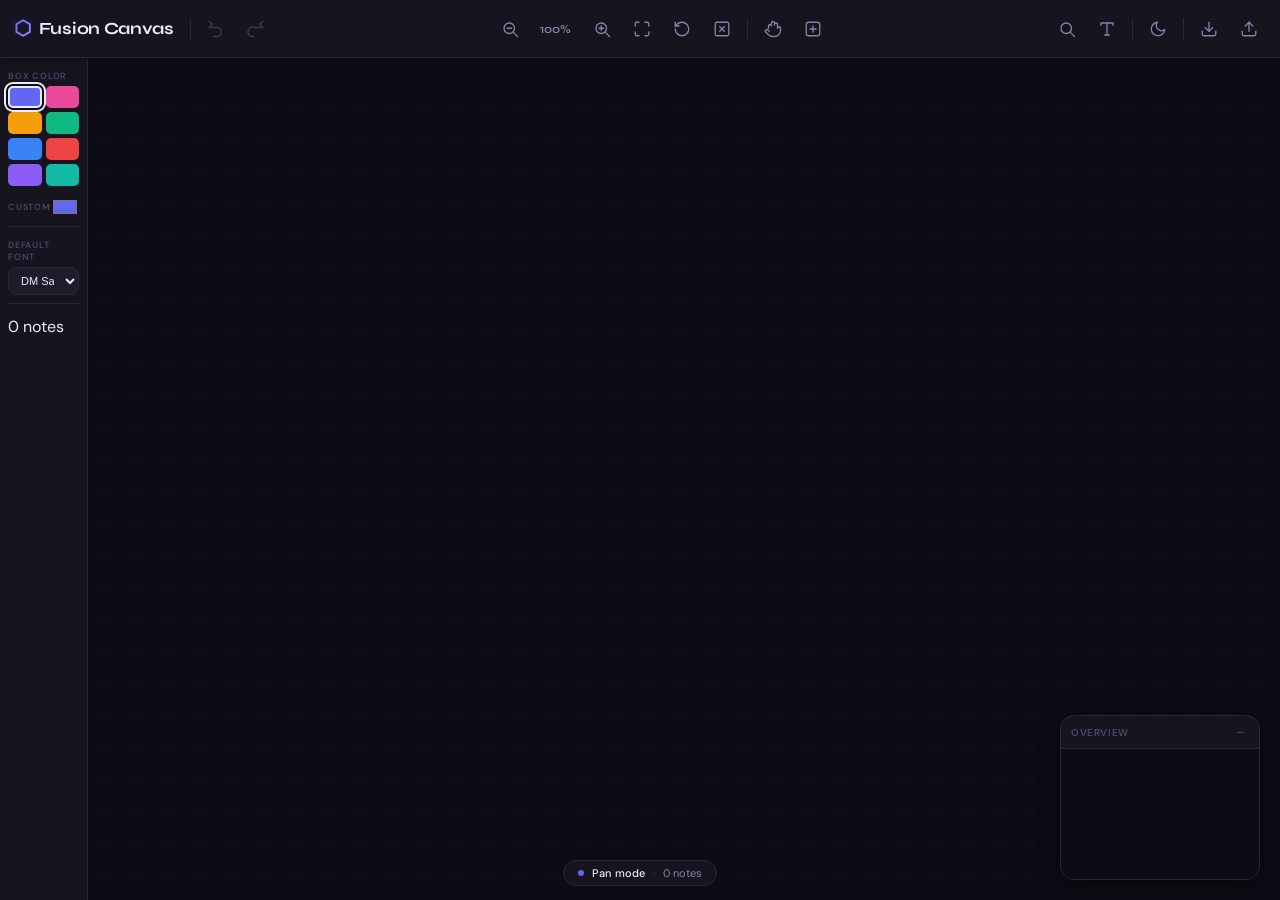
<file: index (2).html>
<!DOCTYPE html>
<html lang="en" data-theme="dark">
<head>
  <meta charset="UTF-8" />
  <meta name="viewport" content="width=device-width, initial-scale=1.0, maximum-scale=1.0, user-scalable=no" />
  <title>Fusion Canvas</title>
  <style>
    /* ----- DESIGN TOKENS ----- */
    *,
    *::before,
    *::after {
      box-sizing: border-box;
      margin: 0;
      padding: 0;
      -webkit-touch-callout: none;
      -webkit-user-select: none;
      -khtml-user-select: none;
      -moz-user-select: none;
      -ms-user-select: none;
      user-select: none;
    }

    /* Allow text selection in editable areas */
    .note-body[contenteditable="true"],
    input,
    select,
    textarea {
      -webkit-user-select: text;
      -khtml-user-select: text;
      -moz-user-select: text;
      -ms-user-select: text;
      user-select: text;
    }

    :root {
      --bg: #0d0c14;
      --surface: #16141f;
      --surface2: #1e1b2a;
      --border: #2a2637;
      --border-strong: #3a3550;
      --text: #ede9ff;
      --text-muted: #8882a8;
      --text-faint: #4a4566;
      --accent: #6366f1;
      --accent-glow: rgba(99, 102, 241, 0.22);
      --dot-color: rgba(99, 102, 241, 0.1);
      --danger: #ef4444;
      --warn: #f59e0b;
      --font-display: "Syne", sans-serif;
      --font-body: "DM Sans", sans-serif;
      --font-note: Georgia, "Cambria", "Times New Roman", serif;
      --shadow-sm: 0 1px 4px rgba(0, 0, 0, 0.3), 0 4px 16px rgba(0, 0, 0, 0.2);
      --shadow-md: 0 4px 20px rgba(0, 0, 0, 0.4), 0 1px 6px rgba(0, 0, 0, 0.3);
      --shadow-lg: 0 8px 40px rgba(0, 0, 0, 0.5), 0 2px 8px rgba(0, 0, 0, 0.3);
      --radius: 14px;
      --radius-sm: 8px;
      --transition: 0.18s cubic-bezier(0.4, 0, 0.2, 1);
      --toolbar-h: 58px;
      --toolbox-w: 88px;
    }

    [data-theme="light"] {
      --bg: #f0eff5;
      --surface: #ffffff;
      --surface2: #f5f4fa;
      --border: #e0ddef;
      --border-strong: #c9c6df;
      --text: #1a1726;
      --text-muted: #7b778f;
      --text-faint: #b0adc4;
      --dot-color: rgba(99, 102, 241, 0.13);
      --shadow-sm: 0 1px 4px rgba(0, 0, 0, 0.06), 0 4px 16px rgba(0, 0, 0, 0.04);
      --shadow-md: 0 4px 20px rgba(0, 0, 0, 0.1), 0 1px 4px rgba(0, 0, 0, 0.06);
      --shadow-lg: 0 8px 40px rgba(0, 0, 0, 0.12), 0 2px 8px rgba(0, 0, 0, 0.06);
    }

    html,
    body {
      width: 100%;
      height: 100%;
      overflow: hidden;
      font-family: var(--font-body);
      background: var(--bg);
      color: var(--text);
      -webkit-font-smoothing: antialiased;
      transition: background var(--transition), color var(--transition);
    }

    svg {
      stroke: currentColor;
      fill: none;
      stroke-width: 1.75;
      stroke-linecap: round;
      stroke-linejoin: round;
      width: 18px;
      height: 18px;
      display: block;
    }

    button {
      cursor: pointer;
      border: none;
      background: none;
      color: inherit;
      font-family: inherit;
    }

    /* ----- TOOLBAR ----- */
    #toolbar {
      position: fixed;
      top: 0;
      left: 0;
      right: 0;
      height: var(--toolbar-h);
      background: var(--surface);
      border-bottom: 1px solid var(--border);
      display: flex;
      align-items: center;
      justify-content: space-between;
      padding: 0 14px;
      gap: 8px;
      z-index: 1000;
      box-shadow: var(--shadow-sm);
      backdrop-filter: blur(16px);
      -webkit-backdrop-filter: blur(16px);
      transition: background var(--transition), border-color var(--transition);
    }

    .toolbar-left,
    .toolbar-center,
    .toolbar-right {
      display: flex;
      align-items: center;
      gap: 6px;
      flex-shrink: 0;
    }

    .brand {
      display: flex;
      align-items: center;
      gap: 8px;
      font-family: var(--font-display);
      font-weight: 700;
      font-size: 17px;
      letter-spacing: -0.3px;
      color: var(--text);
      margin-right: 8px;
      white-space: nowrap;
    }

    .brand-icon {
      font-size: 20px;
      background: linear-gradient(135deg, var(--accent), #a78bfa);
      -webkit-background-clip: text;
      -webkit-text-fill-color: transparent;
      filter: drop-shadow(0 0 6px var(--accent-glow));
    }

    .icon-btn {
      width: 34px;
      height: 34px;
      border-radius: var(--radius-sm);
      display: flex;
      align-items: center;
      justify-content: center;
      color: var(--text-muted);
      transition: all var(--transition);
      position: relative;
      flex-shrink: 0;
    }

    .icon-btn:hover {
      background: var(--surface2);
      color: var(--text);
    }

    .icon-btn:active {
      transform: scale(0.93);
    }

    .icon-btn.active {
      background: var(--accent-glow);
      color: var(--accent);
    }

    .icon-btn:disabled {
      opacity: 0.35;
      pointer-events: none;
    }

    .zoom-label {
      font-family: var(--font-display);
      font-size: 12px;
      font-weight: 600;
      color: var(--text-muted);
      min-width: 46px;
      text-align: center;
      user-select: none;
    }

    .divider {
      width: 1px;
      height: 22px;
      background: var(--border);
      margin: 0 2px;
      flex-shrink: 0;
    }

    .theme-btn .sun-icon {
      display: block;
    }

    .theme-btn .moon-icon {
      display: none;
    }

    [data-theme="dark"] .theme-btn .sun-icon {
      display: none;
    }

    [data-theme="dark"] .theme-btn .moon-icon {
      display: block;
    }

    /* ----- LEFT TOOLBOX ----- */
    #toolbox {
      position: fixed;
      top: var(--toolbar-h);
      left: 0;
      bottom: 0;
      width: var(--toolbox-w);
      background: var(--surface);
      border-right: 1px solid var(--border);
      display: flex;
      flex-direction: column;
      padding: 12px 8px;
      gap: 12px;
      z-index: 900;
      overflow-y: auto;
      transition: background var(--transition), border-color var(--transition), transform var(--transition);
    }

    #toolbox.hidden {
      transform: translateX(-100%);
    }

    .tool-group {
      display: flex;
      flex-direction: column;
      gap: 4px;
      padding-bottom: 8px;
      border-bottom: 1px solid var(--border);
    }

    .tool-group:last-child {
      border-bottom: none;
    }

    .tool-label {
      font-size: 9px;
      font-weight: 600;
      letter-spacing: 0.8px;
      text-transform: uppercase;
      color: var(--text-faint);
    }

    .preset-colors {
      display: grid;
      grid-template-columns: 1fr 1fr;
      gap: 4px;
    }

    .color-swatch {
      width: 100%;
      height: 22px;
      border-radius: 5px;
      border: 2px solid transparent;
      cursor: pointer;
      transition: all var(--transition);
    }

    .color-swatch:hover {
      transform: scale(1.12);
    }

    .color-swatch.active {
      border-color: var(--text);
      box-shadow: 0 0 0 2px var(--bg), 0 0 0 4px currentColor;
    }

    .custom-color-row {
      display: flex;
      align-items: center;
      justify-content: space-between;
      margin-top: 6px;
    }

    .custom-color-input {
      width: 30px;
      height: 22px;
      border: none;
      border-radius: 5px;
      padding: 0;
      cursor: pointer;
      background: none;
    }

    .font-selector {
      width: 100%;
      padding: 6px 8px;
      border-radius: var(--radius-sm);
      border: 1px solid var(--border);
      background: var(--surface2);
      font-size: 11px;
      color: var(--text);
      outline: none;
      transition: border-color var(--transition);
    }

    .font-selector:focus {
      border-color: var(--accent);
    }

    /* ----- MAIN CANVAS ----- */
    #canvas-wrap {
      position: fixed;
      top: var(--toolbar-h);
      left: var(--toolbox-w);
      right: 0;
      bottom: 0;
      overflow: hidden;
      background: var(--bg);
      transition: background var(--transition);
      cursor: default;
      touch-action: none; /* Prevent default touch behaviors like scrolling */
    }

    #canvas-wrap.mode-create {
      cursor: crosshair;
    }

    #canvas-wrap.mode-pan {
      cursor: grab;
    }

    #canvas-wrap.mode-pan.panning {
      cursor: grabbing;
    }

    #canvas-wrap::before {
      content: "";
      position: absolute;
      inset: 0;
      z-index: 0;
      pointer-events: none;
      background-image: radial-gradient(circle, var(--dot-color) 1.5px, transparent 1.5px);
      background-size: var(--grid-size, 32px) var(--grid-size, 32px);
      background-position: var(--grid-x, 0px) var(--grid-y, 0px);
      transition: background-image var(--transition);
    }

    #viewport {
      position: absolute;
      inset: 0;
      overflow: visible;
      z-index: 1;
    }

    #world {
      position: absolute;
      transform-origin: 0 0;
      will-change: transform;
      user-select: none;
    }

    /* ----- NOTES (TEXT BOXES) ----- */
    .note {
      position: absolute;
      left: 0;
      top: 0;
      min-width: 180px;
      min-height: 120px;
      display: flex;
      flex-direction: column;
      background: var(--surface);
      border: 2px solid var(--border);
      border-radius: var(--radius);
      box-shadow: var(--shadow-md);
      transition: box-shadow var(--transition), border-color var(--transition), opacity 0.18s ease, transform 0.18s ease;
      overflow: hidden;
      pointer-events: all;
      will-change: transform;
    }

    .note:hover:not(.locked) {
      box-shadow: var(--shadow-lg);
    }

    .note.selected {
      border-color: var(--accent) !important;
      box-shadow: 0 0 0 3px var(--accent-glow), var(--shadow-lg) !important;
    }

    .note.focused {
      border-color: var(--accent);
      box-shadow: 0 0 0 2px var(--accent-glow), var(--shadow-lg);
    }

    .note.locked {
      opacity: 0.85;
      cursor: not-allowed;
    }

    .note.is-searching-match {
      border-color: var(--warn);
      box-shadow: 0 0 0 1px var(--warn), 0 0 24px rgba(245, 158, 11, 0.25);
    }

    .note::before {
      content: "";
      position: absolute;
      top: 0;
      left: 0;
      right: 0;
      height: 3px;
      background: var(--box-accent, var(--accent));
      transition: background var(--transition);
    }

    .note-hdr {
      display: flex;
      align-items: center;
      padding: 8px 10px 6px;
      gap: 6px;
      border-bottom: 1px solid var(--border);
      cursor: move;
      flex-shrink: 0;
      margin-top: 3px;
    }

    .note-hdr.grabbing {
      cursor: grabbing;
    }

    .note-title {
      flex: 1;
      font-family: var(--font-display);
      font-weight: 600;
      font-size: 13px;
      background: none;
      border: none;
      outline: none;
      color: var(--text);
      min-width: 0;
    }

    .note-title::placeholder {
      color: var(--text-faint);
    }

    .note-color-dot {
      width: 10px;
      height: 10px;
      border-radius: 50%;
      flex-shrink: 0;
      background: var(--box-accent, var(--accent));
    }

    .note-actions {
      display: flex;
      align-items: center;
      gap: 2px;
      flex-shrink: 0;
    }

    .note-action-btn {
      width: 24px;
      height: 24px;
      border-radius: 6px;
      display: flex;
      align-items: center;
      justify-content: center;
      color: var(--text-faint);
      transition: all var(--transition);
    }

    .note-action-btn:hover {
      background: var(--surface2);
      color: var(--text);
    }

    .note-action-btn.delete-btn:hover {
      color: var(--danger);
      background: rgba(239, 68, 68, 0.1);
    }

    .note-body {
      flex: 1;
      padding: 10px 12px;
      overflow-y: auto;
      font-family: var(--font-note);
      font-size: 14px;
      line-height: 1.65;
      color: var(--text);
      outline: none;
      word-break: break-word;
      cursor: text;
      user-select: text;
      -webkit-user-select: text;
    }

    .note-body:empty::before {
      content: attr(data-placeholder);
      color: var(--text-faint);
      pointer-events: none;
      font-style: italic;
    }

    .note-body ul {
      padding-left: 22px;
      list-style: disc;
    }

    .note-body ol {
      padding-left: 22px;
      list-style: decimal;
    }

    .note-rsz {
      position: absolute;
      bottom: 0;
      right: 0;
      width: 24px;
      height: 24px;
      cursor: nwse-resize;
      display: flex;
      align-items: flex-end;
      justify-content: flex-end;
      padding: 5px;
      pointer-events: all;
    }

    .note-rsz svg {
      width: 10px;
      height: 10px;
      color: var(--text-muted);
      opacity: 0.6;
    }

    @keyframes noteIn {
      from {
        opacity: 0;
        transform: translate(0, 0) scale(0.86);
      }
      to {
        opacity: 1;
        transform: translate(0, 0) scale(1);
      }
    }

    .note.entering {
      animation: noteIn 0.22s cubic-bezier(0.34, 1.56, 0.64, 1) forwards;
    }

    /* ----- SELECTION RECTANGLE ----- */
    #selection-rect {
      position: fixed;
      z-index: 400;
      background: rgba(99, 102, 241, 0.15);
      border: 2px solid var(--accent);
      border-radius: 4px;
      pointer-events: none;
      display: none;
    }

    /* ----- FLOATING FORMAT BAR ----- */
    #format-bar {
      position: fixed;
      z-index: 500;
      display: none;
      align-items: center;
      gap: 2px;
      padding: 5px 8px;
      background: var(--surface);
      border: 1px solid var(--border-strong);
      border-radius: 40px;
      box-shadow: var(--shadow-md);
      backdrop-filter: blur(16px) saturate(160%);
      -webkit-backdrop-filter: blur(16px) saturate(160%);
      white-space: nowrap;
    }

    #format-bar.visible {
      display: flex;
    }

    .fmt-btn {
      width: 28px;
      height: 28px;
      border-radius: 6px;
      display: flex;
      align-items: center;
      justify-content: center;
      font-size: 13px;
      font-weight: 700;
      color: var(--text-muted);
      transition: all var(--transition);
    }

    .fmt-btn:hover {
      background: var(--surface2);
      color: var(--text);
    }

    .fmt-btn.active {
      background: var(--accent-glow);
      color: var(--accent);
    }

    .fmt-divider {
      width: 1px;
      height: 18px;
      background: var(--border);
      margin: 0 4px;
    }

    .fmt-select {
      height: 28px;
      padding: 0 8px;
      border-radius: 6px;
      border: 1px solid var(--border);
      background: var(--surface2);
      font-size: 11px;
      color: var(--text);
      outline: none;
    }

    .fmt-color-wrap {
      position: relative;
      width: 28px;
      height: 28px;
    }

    .fmt-color-wrap input[type="color"] {
      position: absolute;
      inset: 0;
      opacity: 0;
      width: 100%;
      height: 100%;
      cursor: pointer;
      border: none;
      padding: 0;
    }

    .fmt-color-label {
      position: absolute;
      inset: 0;
      pointer-events: none;
      display: flex;
      align-items: center;
      justify-content: center;
      border-radius: 6px;
      color: var(--text-muted);
      transition: background var(--transition), color var(--transition);
    }

    .fmt-color-wrap:hover .fmt-color-label {
      background: var(--surface2);
      color: var(--text);
    }

    /* ----- SEARCH PANEL ----- */
    #search-panel {
      position: fixed;
      top: 72px;
      right: 16px;
      z-index: 450;
      display: none;
      flex-direction: column;
      gap: 8px;
      width: 280px;
      padding: 12px 14px;
      background: var(--surface);
      border: 1px solid var(--border-strong);
      border-radius: var(--radius);
      box-shadow: var(--shadow-lg);
      backdrop-filter: blur(16px) saturate(160%);
      -webkit-backdrop-filter: blur(16px) saturate(160%);
    }

    #search-panel.open {
      display: flex;
    }

    .sp-row {
      display: flex;
      align-items: center;
      gap: 8px;
    }

    #sp-input {
      flex: 1;
      height: 32px;
      padding: 0 10px;
      background: var(--surface2);
      border: 1px solid var(--border);
      border-radius: var(--radius-sm);
      color: var(--text);
      font-size: 13px;
      outline: none;
      transition: border-color var(--transition);
    }

    #sp-input:focus {
      border-color: var(--accent);
    }

    #sp-input::placeholder {
      color: var(--text-faint);
    }

    .sp-close {
      width: 28px;
      height: 28px;
      border-radius: var(--radius-sm);
      display: flex;
      align-items: center;
      justify-content: center;
      color: var(--text-muted);
      transition: all var(--transition);
    }

    .sp-close:hover {
      background: var(--surface2);
      color: var(--text);
    }

    .sp-meta {
      font-size: 11px;
      color: var(--text-muted);
      min-height: 16px;
    }

    .sp-nav {
      display: flex;
      gap: 4px;
    }

    .sp-nav button {
      flex: 1;
      height: 28px;
      border: 1px solid var(--border);
      border-radius: var(--radius-sm);
      background: var(--surface2);
      color: var(--text-muted);
      font-size: 11px;
      cursor: pointer;
      transition: all var(--transition);
    }

    .sp-nav button:hover {
      background: var(--surface);
      color: var(--text);
    }

    /* ----- FONT MANAGER PANEL ----- */
    #font-panel {
      position: absolute;
      top: 72px;
      left: 16px;
      z-index: 450;
      display: none;
      flex-direction: column;
      width: 300px;
      background: var(--surface);
      border: 1px solid var(--border-strong);
      border-radius: var(--radius);
      box-shadow: var(--shadow-lg);
      backdrop-filter: blur(16px) saturate(160%);
      -webkit-backdrop-filter: blur(16px) saturate(160%);
      overflow: hidden;
    }

    #font-panel.open {
      display: flex;
    }

    .fp-header {
      display: flex;
      align-items: center;
      padding: 12px 14px;
      border-bottom: 1px solid var(--border);
      gap: 8px;
      cursor: move;
    }

    .fp-title {
      flex: 1;
      font-size: 13px;
      font-weight: 600;
      color: var(--text);
    }

    .fp-upload-btn {
      display: flex;
      align-items: center;
      gap: 5px;
      height: 28px;
      padding: 0 10px;
      background: var(--accent);
      color: #fff;
      border: none;
      border-radius: var(--radius-sm);
      font-size: 11px;
      font-weight: 600;
      cursor: pointer;
      transition: opacity var(--transition);
    }

    .fp-upload-btn:hover {
      opacity: 0.88;
    }

    .fp-close-btn {
      width: 28px;
      height: 28px;
      border-radius: var(--radius-sm);
      display: flex;
      align-items: center;
      justify-content: center;
      color: var(--text-muted);
      transition: all var(--transition);
    }

    .fp-close-btn:hover {
      background: var(--surface2);
      color: var(--text);
    }

    .fp-list {
      max-height: 320px;
      overflow-y: auto;
      padding: 6px 0;
    }

    .fp-empty {
      padding: 28px 16px;
      text-align: center;
      font-size: 12px;
      color: var(--text-muted);
      line-height: 1.6;
    }

    .fp-empty svg {
      width: 32px;
      height: 32px;
      color: var(--text-muted);
      opacity: 0.4;
      display: block;
      margin: 0 auto 10px;
    }

    .fp-item {
      display: flex;
      align-items: center;
      gap: 10px;
      padding: 9px 14px;
      transition: background var(--transition);
    }

    .fp-item:hover {
      background: var(--surface2);
    }

    .fp-item-name {
      flex: 1;
      font-size: 13px;
      font-weight: 500;
      color: var(--text);
      min-width: 0;
    }

    .fp-item-meta {
      font-size: 10px;
      color: var(--text-muted);
      flex-shrink: 0;
    }

    .fp-item-delete {
      width: 24px;
      height: 24px;
      border-radius: var(--radius-sm);
      display: flex;
      align-items: center;
      justify-content: center;
      color: var(--text-muted);
      background: none;
      border: none;
      cursor: pointer;
      transition: all var(--transition);
      flex-shrink: 0;
    }

    .fp-item-delete:hover {
      background: var(--surface);
      color: var(--danger);
    }

    .fp-footer {
      padding: 8px 14px;
      border-top: 1px solid var(--border);
      font-size: 10px;
      color: var(--text-faint);
    }

    #font-panel.drag-over {
      border-color: var(--accent);
      box-shadow: 0 0 0 1px var(--accent), var(--shadow-lg);
    }

    /* ----- MINI MAP ----- */
    #minimap {
      position: fixed;
      bottom: 20px;
      right: 20px;
      width: 200px;
      background: var(--surface);
      border: 1px solid var(--border);
      border-radius: var(--radius);
      box-shadow: var(--shadow-md);
      z-index: 900;
      overflow: hidden;
      transition: background var(--transition), border-color var(--transition);
    }

    .minimap-header {
      display: flex;
      align-items: center;
      justify-content: space-between;
      padding: 7px 10px;
      border-bottom: 1px solid var(--border);
      font-size: 10px;
      font-weight: 600;
      letter-spacing: 0.6px;
      text-transform: uppercase;
      color: var(--text-faint);
    }

    .minimap-toggle {
      width: 18px;
      height: 18px;
      border-radius: 4px;
      font-size: 16px;
      line-height: 1;
      color: var(--text-faint);
      display: flex;
      align-items: center;
      justify-content: center;
      transition: all var(--transition);
    }

    .minimap-toggle:hover {
      background: var(--surface2);
      color: var(--text);
    }

    .minimap-canvas {
      width: 100%;
      height: 130px;
      position: relative;
      overflow: hidden;
      cursor: pointer;
      background: var(--bg);
    }

    #minimap.collapsed .minimap-canvas {
      display: none;
    }

    .minimap-dot {
      position: absolute;
      width: 8px;
      height: 8px;
      border-radius: 2px;
      transform: translate(-50%, -50%);
      cursor: pointer;
      transition: transform 0.1s;
    }

    .minimap-dot:hover {
      transform: translate(-50%, -50%) scale(1.4);
    }

    .minimap-viewport {
      position: absolute;
      border: 1.5px solid var(--accent);
      border-radius: 2px;
      background: var(--accent-glow);
      pointer-events: none;
    }

    /* ----- STATUS BAR ----- */
    #status-bar {
      position: fixed;
      bottom: 14px;
      left: 50%;
      transform: translateX(-50%);
      z-index: 150;
      display: flex;
      align-items: center;
      gap: 8px;
      padding: 5px 14px;
      background: var(--surface);
      border: 1px solid var(--border);
      border-radius: 999px;
      backdrop-filter: blur(14px);
      -webkit-backdrop-filter: blur(14px);
      font-size: 11px;
      color: var(--text-muted);
      pointer-events: none;
      white-space: nowrap;
    }

    .status-dot {
      width: 6px;
      height: 6px;
      border-radius: 50%;
      background: var(--accent);
    }

    #status-mode {
      font-weight: 500;
      color: var(--text);
    }

    /* ----- TOAST ----- */
    #toast-container {
      position: fixed;
      bottom: 24px;
      left: 50%;
      transform: translateX(-50%);
      display: flex;
      flex-direction: column;
      align-items: center;
      gap: 8px;
      z-index: 9999;
      pointer-events: none;
    }

    .toast {
      background: var(--text);
      color: var(--bg);
      padding: 9px 18px;
      border-radius: 40px;
      font-size: 13px;
      font-weight: 500;
      box-shadow: var(--shadow-md);
      animation: toastIn 0.25s cubic-bezier(0.34, 1.56, 0.64, 1) forwards;
      white-space: nowrap;
      pointer-events: auto;
      display: flex;
      align-items: center;
      gap: 10px;
    }

    .toast.success {
      background: var(--accent);
      color: #fff;
    }

    .toast.warn {
      background: var(--warn);
      color: #fff;
    }

    .toast.out {
      animation: toastOut 0.2s ease forwards;
    }

    .toast-action {
      border: none;
      border-radius: 6px;
      background: var(--accent);
      color: #fff;
      font-size: 11px;
      font-weight: 600;
      padding: 3px 9px;
      cursor: pointer;
      transition: opacity var(--transition);
    }

    .toast-action:hover {
      opacity: 0.85;
    }

    .toast-action.hidden {
      display: none;
    }

    @keyframes toastIn {
      from {
        opacity: 0;
        transform: translateY(12px) scale(0.9);
      }
      to {
        opacity: 1;
        transform: translateY(0) scale(1);
      }
    }

    @keyframes toastOut {
      to {
        opacity: 0;
        transform: translateY(6px) scale(0.95);
      }
    }

    /* ----- SAVE INDICATOR ----- */
    #save-dot {
      position: fixed;
      top: 18px;
      right: 16px;
      z-index: 1001;
      width: 7px;
      height: 7px;
      border-radius: 50%;
      background: var(--text-muted);
      opacity: 0;
      transition: opacity 400ms ease, background 400ms ease;
      pointer-events: none;
    }

    #save-dot.saving {
      opacity: 1;
      background: var(--warn);
    }

    #save-dot.saved {
      opacity: 1;
      background: #22c55e;
    }

    /* ----- SCROLLBAR ----- */
    ::-webkit-scrollbar {
      width: 4px;
      height: 4px;
    }

    ::-webkit-scrollbar-track {
      background: transparent;
    }

    ::-webkit-scrollbar-thumb {
      background: var(--border-strong);
      border-radius: 4px;
    }

    ::-webkit-scrollbar-thumb:hover {
      background: var(--text-faint);
    }

    /* ----- MOBILE TOOLBOX ----- */
    #mobile-toolbox {
      position: fixed;
      bottom: 0;
      left: 0;
      right: 0;
      background: var(--surface);
      border-top: 1px solid var(--border);
      transform: translateY(100%);
      transition: transform var(--transition);
      z-index: 1000;
      max-height: 60vh;
      overflow-y: auto;
      display: none;
    }

    #mobile-toolbox.open {
      transform: translateY(0);
    }

    .mobile-toolbox-header {
      display: flex;
      align-items: center;
      justify-content: space-between;
      padding: 12px 16px;
      border-bottom: 1px solid var(--border);
      font-weight: 600;
      color: var(--text);
    }

    .mobile-toolbox-close {
      width: 32px;
      height: 32px;
      border-radius: var(--radius-sm);
      display: flex;
      align-items: center;
      justify-content: center;
      color: var(--text-muted);
      background: none;
      border: none;
      transition: all var(--transition);
    }

    .mobile-toolbox-close:hover {
      background: var(--surface2);
      color: var(--text);
    }

    .mobile-toolbox-content {
      padding: 16px;
    }

    /* ----- RESPONSIVE ----- */
    @media (max-width: 680px) {
      :root {
        --toolbox-w: 0px;
      }
      #toolbox {
        display: none;
      }
      #canvas-wrap {
        left: 0;
      }
      .brand-name {
        display: none;
      }
      .toolbar-center .zoom-label {
        display: none;
      }
      #minimap {
        display: none;
      }
      #mobile-toolbox {
        display: none; /* Hide old mobile toolbox */
      }
      #search-panel {
        display: none; /* Hide search panel on mobile */
      }
      #font-panel {
        display: none; /* Hide font panel on mobile */
      }
      .mobile-hamburger {
        display: block;
      }
      #toolboxBtn {
        display: none; /* Hide toolbox button on mobile */
      }
    }

    @media (max-width: 500px) {
      #toolbar {
        flex-wrap: wrap;
        height: auto;
        padding: 6px 8px;
      }
      .tb-center,
      .tb-right {
        flex-wrap: wrap;
        justify-content: center;
      }
      .icon-btn {
        width: 40px;
        height: 40px;
      }
      .mobile-toolbox-content {
        padding: 20px;
      }
      .preset-colors {
        grid-template-columns: repeat(4, 1fr);
        gap: 8px;
      }
      .color-swatch {
        width: 32px;
        height: 32px;
      }
      .note-action-btn {
        width: 32px;
        height: 32px;
      }
    }

    /* Better touch scrolling */
    #mobile-toolbox {
      -webkit-overflow-scrolling: touch;
    }

    /* Hamburger Menu Styles */
    .hamburger-overlay {
      position: fixed;
      top: 0;
      left: 0;
      right: 0;
      bottom: 0;
      background: var(--bg);
      z-index: 2000; /* Higher than toolbar */
      display: none;
      flex-direction: column;
      overflow-y: auto;
      -webkit-overflow-scrolling: touch;
    }

    .hamburger-overlay.open {
      display: flex;
    }

    .hamburger-header {
      display: flex;
      align-items: center;
      justify-content: space-between;
      padding: 16px 20px;
      border-bottom: 1px solid var(--border);
      background: var(--bg);
      position: sticky;
      top: 0;
      z-index: 1;
    }

    .hamburger-brand {
      display: flex;
      align-items: center;
      gap: 8px;
    }

    .hamburger-brand .brand-icon {
      font-size: 20px;
      color: var(--accent);
    }

    .hamburger-brand .brand-name {
      font-size: 18px;
      font-weight: 600;
      color: var(--text);
    }

    .hamburger-close {
      background: none;
      border: none;
      color: var(--text-secondary);
      padding: 8px;
      border-radius: 6px;
      cursor: pointer;
      transition: background var(--transition);
    }

    .hamburger-close:hover {
      background: var(--hover);
    }

    .hamburger-close svg {
      width: 20px;
      height: 20px;
    }

    .hamburger-content {
      flex: 1;
      padding: 20px;
    }

    .hamburger-section {
      margin-bottom: 32px;
    }

    .hamburger-section-title {
      font-size: 14px;
      font-weight: 600;
      color: var(--text-secondary);
      text-transform: uppercase;
      letter-spacing: 0.5px;
      margin-bottom: 16px;
      padding-left: 4px;
    }

    .hamburger-buttons {
      display: grid;
      grid-template-columns: 1fr 1fr;
      gap: 12px;
    }

    .hamburger-btn {
      display: flex;
      flex-direction: column;
      align-items: center;
      gap: 8px;
      padding: 16px 12px;
      background: var(--surface);
      border: 1px solid var(--border);
      border-radius: 8px;
      color: var(--text);
      cursor: pointer;
      transition: all var(--transition);
      font-size: 12px;
      font-weight: 500;
      text-align: center;
    }

    .hamburger-btn:hover {
      background: var(--hover);
      border-color: var(--accent);
    }

    .hamburger-btn:active {
      background: var(--active);
    }

    .hamburger-btn:disabled {
      opacity: 0.4;
      cursor: not-allowed;
    }

    .hamburger-btn svg {
      width: 24px;
      height: 24px;
      flex-shrink: 0;
    }

    .hamburger-tools .tool-group {
      margin-bottom: 20px;
    }

    .hamburger-tools .tool-label {
      display: block;
      font-size: 14px;
      font-weight: 500;
      color: var(--text);
      margin-bottom: 12px;
    }

    .hamburger-tools .preset-colors {
      display: grid;
      grid-template-columns: repeat(4, 1fr);
      gap: 8px;
      margin-bottom: 12px;
    }

    .hamburger-tools .color-swatch {
      width: 40px;
      height: 40px;
      border-radius: 6px;
      border: 2px solid transparent;
      cursor: pointer;
      transition: all var(--transition);
    }

    .hamburger-tools .color-swatch.active {
      border-color: var(--accent);
      box-shadow: 0 0 0 2px var(--bg);
    }

    .hamburger-tools .custom-color-row {
      display: flex;
      align-items: center;
      gap: 12px;
    }

    .hamburger-tools .custom-color-input {
      width: 40px;
      height: 40px;
      border: none;
      border-radius: 6px;
      cursor: pointer;
    }

    .hamburger-tools .font-selector {
      width: 100%;
      padding: 12px;
      background: var(--surface);
      border: 1px solid var(--border);
      border-radius: 6px;
      color: var(--text);
      font-size: 14px;
    }

    /* Mobile hamburger button */
    .mobile-hamburger {
      display: none;
    }

    /* Prevent zoom on input focus on iOS */
    input[type="color"],
    input[type="text"],
    select {
      font-size: 16px;
    }
  </style>
  <link rel="preconnect" href="https://fonts.googleapis.com" />
  <link rel="preconnect" href="https://fonts.gstatic.com" crossorigin />
  <link href="https://fonts.googleapis.com/css2?family=Syne:wght@400;500;600;700;800&family=DM+Sans:ital,wght@0,300;0,400;0,500;1,300;1,400&display=swap" rel="stylesheet" />
</head>
<body>
  <!-- TOP TOOLBAR -->
  <header id="toolbar">
    <div class="toolbar-left">
      <div class="brand">
        <span class="brand-icon">⬡</span>
        <span class="brand-name">Fusion Canvas</span>
      </div>
      <div class="divider"></div>
      <button class="icon-btn" id="undoBtn" title="Undo (Ctrl+Z)" disabled>
        <svg viewBox="0 0 24 24"><path d="M3 10h10a6 6 0 0 1 0 12H9"/><polyline points="3 10 7 6 3 2"/></svg>
      </button>
      <button class="icon-btn" id="redoBtn" title="Redo (Ctrl+Y)" disabled>
        <svg viewBox="0 0 24 24"><path d="M21 10H11A6 6 0 0 0 5 22h4"/><polyline points="21 10 17 6 21 2"/></svg>
      </button>
    </div>

    <div class="toolbar-center">
      <button class="icon-btn" id="zoomOutBtn" title="Zoom Out (-)">
        <svg viewBox="0 0 24 24"><circle cx="11" cy="11" r="7"/><line x1="8" y1="11" x2="14" y2="11"/><line x1="16.5" y1="16.5" x2="22" y2="22"/></svg>
      </button>
      <span class="zoom-label" id="zoomLabel">100%</span>
      <button class="icon-btn" id="zoomInBtn" title="Zoom In (+)">
        <svg viewBox="0 0 24 24"><circle cx="11" cy="11" r="7"/><line x1="8" y1="11" x2="14" y2="11"/><line x1="11" y1="8" x2="11" y2="14"/><line x1="16.5" y1="16.5" x2="22" y2="22"/></svg>
      </button>
      <button class="icon-btn" id="fitBtn" title="Fit to Screen (F)">
        <svg viewBox="0 0 24 24"><path d="M8 3H5a2 2 0 0 0-2 2v3m18 0V5a2 2 0 0 0-2-2h-3m0 18h3a2 2 0 0 0 2-2v-3M3 16v3a2 2 0 0 0 2 2h3"/></svg>
      </button>
      <button class="icon-btn" id="resetBtn" title="Reset View (R)">
        <svg viewBox="0 0 24 24"><path d="M3 12a9 9 0 1 0 9-9 9.75 9.75 0 0 0-6.74 2.74L3 8"/><path d="M3 3v5h5"/></svg>
      </button>
      <button class="icon-btn" id="toolboxBtn" title="Toggle toolbox">
        <svg viewBox="0 0 24 24"><rect x="3" y="3" width="18" height="18" rx="2"/><line x1="9" y1="9" x2="15" y2="15"/><line x1="15" y1="9" x2="9" y2="15"/></svg>
      </button>
      <button class="icon-btn mobile-hamburger" id="hamburgerBtn" title="Menu">
        <svg viewBox="0 0 24 24"><line x1="3" y1="12" x2="21" y2="12"/><line x1="3" y1="6" x2="21" y2="6"/><line x1="3" y1="18" x2="21" y2="18"/></svg>
      </button>
      <div class="divider"></div>
      <button class="icon-btn" id="modePan" title="Pan mode (V)">
        <svg viewBox="0 0 24 24"><path d="M18 11V6a2 2 0 0 0-4 0v1M14 7V4a2 2 0 0 0-4 0v1M10 8a2 2 0 0 0-4 0v3M18 11a2 2 0 1 1 4 0v3a8 8 0 0 1-8 8h-2c-2.8 0-4.5-.86-6-2.34l-3.6-3.6a2 2 0 0 1 2.83-2.82L7 15"/></svg>
      </button>
      <button class="icon-btn" id="modeCreate" title="Create mode (C)">
        <svg viewBox="0 0 24 24"><rect x="3" y="3" width="18" height="18" rx="3"/><line x1="12" y1="8" x2="12" y2="16"/><line x1="8" y1="12" x2="16" y2="12"/></svg>
      </button>
    </div>

    <div class="toolbar-right">
      <button class="icon-btn" id="searchBtn" title="Search notes (F)">
        <svg viewBox="0 0 24 24"><circle cx="11" cy="11" r="7"/><line x1="16.5" y1="16.5" x2="22" y2="22"/></svg>
      </button>
      <button class="icon-btn" id="fontMgrBtn" title="Custom fonts">
        <svg viewBox="0 0 24 24"><path d="M4 7V4h16v3"/><path d="M9 20h6"/><path d="M12 4v16"/></svg>
      </button>
      <div class="divider"></div>
      <button class="icon-btn theme-btn" id="themeBtn" title="Toggle theme (T)">
        <svg class="sun-icon" viewBox="0 0 24 24"><circle cx="12" cy="12" r="5"/><line x1="12" y1="1" x2="12" y2="3"/><line x1="12" y1="21" x2="12" y2="23"/><line x1="4.22" y1="4.22" x2="5.64" y2="5.64"/><line x1="18.36" y1="18.36" x2="19.78" y2="19.78"/><line x1="1" y1="12" x2="3" y2="12"/><line x1="21" y1="12" x2="23" y2="12"/><line x1="4.22" y1="19.78" x2="5.64" y2="18.36"/><line x1="18.36" y1="5.64" x2="19.78" y2="4.22"/></svg>
        <svg class="moon-icon" viewBox="0 0 24 24"><path d="M21 12.79A9 9 0 1 1 11.21 3 7 7 0 0 0 21 12.79z"/></svg>
      </button>
      <div class="divider"></div>
      <button class="icon-btn" id="exportBtn" title="Export board (E)">
        <svg viewBox="0 0 24 24"><path d="M21 15v4a2 2 0 0 1-2 2H5a2 2 0 0 1-2-2v-4"/><polyline points="7 10 12 15 17 10"/><line x1="12" y1="15" x2="12" y2="3"/></svg>
      </button>
      <button class="icon-btn" id="importBtn" title="Import board">
        <svg viewBox="0 0 24 24"><path d="M21 15v4a2 2 0 0 1-2 2H5a2 2 0 0 1-2-2v-4"/><polyline points="17 8 12 3 7 8"/><line x1="12" y1="3" x2="12" y2="15"/></svg>
      </button>
      <input type="file" id="fileInput" accept=".json" style="display:none" />
    </div>
  </header>

  <!-- LEFT TOOLBOX (color & font presets) -->
  <aside id="toolbox">
    <div class="tool-group">
      <label class="tool-label">Box color</label>
      <div class="preset-colors" id="presetColors">
        <button class="color-swatch active" data-color="#6366f1" style="background:#6366f1"></button>
        <button class="color-swatch" data-color="#ec4899" style="background:#ec4899"></button>
        <button class="color-swatch" data-color="#f59e0b" style="background:#f59e0b"></button>
        <button class="color-swatch" data-color="#10b981" style="background:#10b981"></button>
        <button class="color-swatch" data-color="#3b82f6" style="background:#3b82f6"></button>
        <button class="color-swatch" data-color="#ef4444" style="background:#ef4444"></button>
        <button class="color-swatch" data-color="#8b5cf6" style="background:#8b5cf6"></button>
        <button class="color-swatch" data-color="#14b8a6" style="background:#14b8a6"></button>
      </div>
      <div class="custom-color-row">
        <label class="tool-label" style="font-size:9px;">Custom</label>
        <input type="color" id="customColor" class="custom-color-input" value="#6366f1" />
      </div>
    </div>
    <div class="tool-group">
      <label class="tool-label">Default font</label>
      <select class="font-selector" id="globalFont">
        <option value="'DM Sans', sans-serif">DM Sans</option>
        <option value="'Syne', sans-serif">Syne</option>
        <option value="Georgia, serif">Georgia</option>
        <option value="'Courier New', monospace">Courier New</option>
        <option value="Impact, sans-serif">Impact</option>
      </select>
    </div>
    <div class="tool-group">
      <div class="canvas-info">
        <span id="boxCount">0 notes</span>
      </div>
    </div>
  </aside>

  <!-- MAIN CANVAS -->
  <main id="canvas-wrap" class="mode-pan">
    <div id="viewport">
      <div id="world"></div>
    </div>
    <div id="selection-rect"></div>

    <!-- FLOATING FORMAT BAR -->
    <div id="format-bar">
      <select class="fmt-select" id="fmtFontFamily">
        <option value="">Default</option>
        <option value="Georgia">Georgia</option>
        <option value="Times New Roman">Times New Roman</option>
        <option value="Arial">Arial</option>
        <option value="Courier New">Courier New</option>
      </select>
      <select class="fmt-select" id="fmtFontSize">
        <option value="10">10</option><option value="11">11</option><option value="12">12</option>
        <option value="13">13</option><option value="14">14</option><option value="15" selected>15</option>
        <option value="16">16</option><option value="18">18</option><option value="20">20</option>
        <option value="24">24</option><option value="28">28</option><option value="32">32</option>
        <option value="36">36</option><option value="48">48</option>
      </select>
      <div class="fmt-divider"></div>
      <button class="fmt-btn" data-cmd="bold" title="Bold"><strong>B</strong></button>
      <button class="fmt-btn" data-cmd="italic" title="Italic"><em>I</em></button>
      <button class="fmt-btn" data-cmd="underline" title="Underline"><u>U</u></button>
      <button class="fmt-btn" data-cmd="strikethrough" title="Strikethrough"><s>S</s></button>
      <div class="fmt-divider"></div>
      <button class="fmt-btn" data-cmd="justifyLeft" title="Align left">
        <svg viewBox="0 0 16 16"><line x1="2" y1="4" x2="14" y2="4"/><line x1="2" y1="8" x2="10" y2="8"/><line x1="2" y1="12" x2="12" y2="12"/></svg>
      </button>
      <button class="fmt-btn" data-cmd="justifyCenter" title="Align center">
        <svg viewBox="0 0 16 16"><line x1="2" y1="4" x2="14" y2="4"/><line x1="4" y1="8" x2="12" y2="8"/><line x1="3" y1="12" x2="13" y2="12"/></svg>
      </button>
      <button class="fmt-btn" data-cmd="justifyRight" title="Align right">
        <svg viewBox="0 0 16 16"><line x1="2" y1="4" x2="14" y2="4"/><line x1="6" y1="8" x2="14" y2="8"/><line x1="4" y1="12" x2="14" y2="12"/></svg>
      </button>
      <div class="fmt-divider"></div>
      <button class="fmt-btn" data-cmd="insertUnorderedList" title="Bullet list">
        <svg viewBox="0 0 24 24"><line x1="9" y1="6" x2="20" y2="6"/><line x1="9" y1="12" x2="20" y2="12"/><line x1="9" y1="18" x2="20" y2="18"/><circle cx="4" cy="6" r="1.5"/><circle cx="4" cy="12" r="1.5"/><circle cx="4" cy="18" r="1.5"/></svg>
      </button>
      <button class="fmt-btn" data-cmd="insertOrderedList" title="Numbered list">
        <svg viewBox="0 0 24 24"><line x1="10" y1="6" x2="21" y2="6"/><line x1="10" y1="12" x2="21" y2="12"/><line x1="10" y1="18" x2="21" y2="18"/><path d="M4 6h1v4M4 10h2"/><path d="M6 14H4c0-1 2-2 2-3s-1-1.5-2-1"/></svg>
      </button>
      <div class="fmt-divider"></div>
      <div class="fmt-color-wrap">
        <input type="color" id="fmtTextColor" value="#ede9ff" />
        <div class="fmt-color-label">
          <svg viewBox="0 0 24 24"><path d="M4 20h4L18.5 9.5a2.121 2.121 0 0 0-3-3L4 17v3z"/><line x1="13.5" y1="6.5" x2="17.5" y2="10.5"/></svg>
        </div>
      </div>
    </div>

    <!-- SEARCH PANEL -->
    <div id="search-panel">
      <div class="sp-row">
        <input type="text" id="sp-input" placeholder="Search notes…" autocomplete="off" />
        <button class="sp-close" id="sp-close">
          <svg viewBox="0 0 24 24"><line x1="18" y1="6" x2="6" y2="18"/><line x1="6" y1="6" x2="18" y2="18"/></svg>
        </button>
      </div>
      <div class="sp-meta" id="sp-meta"></div>
      <div class="sp-nav">
        <button id="sp-prev">Previous</button>
        <button id="sp-next">Next</button>
      </div>
    </div>

    <!-- FONT MANAGER PANEL -->
    <div id="font-panel">
      <div class="fp-header">
        <span class="fp-title">Custom Fonts</span>
        <button class="fp-upload-btn" id="fp-upload-btn">
          <svg viewBox="0 0 24 24"><path d="M21 15v4a2 2 0 0 1-2 2H5a2 2 0 0 1-2-2v-4"/><polyline points="17 8 12 3 7 8"/><line x1="12" y1="3" x2="12" y2="15"/></svg>
          Upload
        </button>
        <button class="fp-close-btn" id="fp-close-btn">
          <svg viewBox="0 0 24 24"><line x1="18" y1="6" x2="6" y2="18"/><line x1="6" y1="6" x2="18" y2="18"/></svg>
        </button>
      </div>
      <div id="fp-list" class="fp-list"></div>
      <div id="fp-empty" class="fp-empty">
        <svg viewBox="0 0 24 24"><path d="M4 7V4h16v3"/><path d="M9 20h6"/><path d="M12 4v16"/></svg>
        No custom fonts yet.<br />Upload .ttf, .otf, .woff or .woff2.
      </div>
      <div class="fp-footer" id="fp-footer">Fonts stored locally.</div>
    </div>
    <input type="file" id="font-file" accept=".ttf,.otf,.woff,.woff2" multiple style="display:none" />

    <!-- MINI MAP -->
    <div id="minimap">
      <div class="minimap-header">
        <span>Overview</span>
        <button class="minimap-toggle" id="minimapToggle">−</button>
      </div>
      <div class="minimap-canvas" id="minimapCanvas">
        <div class="minimap-viewport" id="minimapViewport"></div>
      </div>
    </div>

    <!-- STATUS BAR -->
    <div id="status-bar">
      <div class="status-dot"></div>
      <span id="status-mode">Pan mode</span>
      <span style="opacity:0.4">·</span>
      <span id="status-count">0 notes</span>
    </div>

    <!-- TOAST CONTAINER -->
    <div id="toast-container"></div>

    <!-- SAVE INDICATOR -->
    <div id="save-dot" title="Auto-save status"></div>

    <!-- MOBILE TOOLBOX PANEL -->
    <div id="mobile-toolbox">
      <div class="mobile-toolbox-header">
        <span>Tools</span>
        <button class="mobile-toolbox-close" id="mobileToolboxClose">
          <svg viewBox="0 0 24 24"><line x1="18" y1="6" x2="6" y2="18"/><line x1="6" y1="6" x2="18" y2="18"/></svg>
        </button>
      </div>
      <div class="mobile-toolbox-content">
        <div class="tool-group">
          <label class="tool-label">Box color</label>
          <div class="preset-colors" id="mobilePresetColors">
            <button class="color-swatch active" data-color="#6366f1" style="background:#6366f1"></button>
            <button class="color-swatch" data-color="#ec4899" style="background:#ec4899"></button>
            <button class="color-swatch" data-color="#f59e0b" style="background:#f59e0b"></button>
            <button class="color-swatch" data-color="#10b981" style="background:#10b981"></button>
            <button class="color-swatch" data-color="#3b82f6" style="background:#3b82f6"></button>
            <button class="color-swatch" data-color="#ef4444" style="background:#ef4444"></button>
            <button class="color-swatch" data-color="#8b5cf6" style="background:#8b5cf6"></button>
            <button class="color-swatch" data-color="#14b8a6" style="background:#14b8a6"></button>
          </div>
          <div class="custom-color-row">
            <label class="tool-label" style="font-size:9px;">Custom</label>
            <input type="color" id="mobileCustomColor" class="custom-color-input" value="#6366f1" />
          </div>
        </div>
        <div class="tool-group">
          <label class="tool-label">Default font</label>
          <select class="font-selector" id="mobileGlobalFont">
            <option value="'DM Sans', sans-serif">DM Sans</option>
            <option value="'Syne', sans-serif">Syne</option>
            <option value="Georgia, serif">Georgia</option>
            <option value="'Courier New', monospace">Courier New</option>
            <option value="Impact, sans-serif">Impact</option>
          </select>
        </div>
      </div>
    </div>
  </main>

  <!-- HAMBURGER MENU OVERLAY (moved to body) -->
  <div id="hamburger-menu" class="hamburger-overlay">
    <div class="hamburger-header">
      <div class="hamburger-brand">
        <span class="brand-icon">⬡</span>
        <span class="brand-name">Fusion Canvas</span>
      </div>
      <button class="hamburger-close" id="hamburgerClose">
        <svg viewBox="0 0 24 24"><line x1="18" y1="6" x2="6" y2="18"/><line x1="6" y1="6" x2="18" y2="18"/></svg>
      </button>
    </div>
    <div class="hamburger-content">
      <!-- Mode Section -->
      <div class="hamburger-section">
        <h3 class="hamburger-section-title">Mode</h3>
        <div class="hamburger-buttons">
          <button class="hamburger-btn" id="hamburgerModePan">
            <svg viewBox="0 0 24 24"><path d="M18 11V6a2 2 0 0 0-4 0v1M14 7V4a2 2 0 0 0-4 0v1M10 8a2 2 0 0 0-4 0v3M18 11a2 2 0 1 1 4 0v3a8 8 0 0 1-8 8h-2c-2.8 0-4.5-.86-6-2.34l-3.6-3.6a2 2 0 0 1 2.83-2.82L7 15"/></svg>
            <span>Pan Mode</span>
          </button>
          <button class="hamburger-btn" id="hamburgerModeCreate">
            <svg viewBox="0 0 24 24"><rect x="3" y="3" width="18" height="18" rx="3"/><line x1="12" y1="8" x2="12" y2="16"/><line x1="8" y1="12" x2="16" y2="12"/></svg>
            <span>Create Mode</span>
          </button>
        </div>
      </div>

      <!-- View Controls -->
      <div class="hamburger-section">
        <h3 class="hamburger-section-title">View</h3>
        <div class="hamburger-buttons">
          <button class="hamburger-btn" id="hamburgerZoomIn">
            <svg viewBox="0 0 24 24"><circle cx="11" cy="11" r="7"/><line x1="8" y1="11" x2="14" y2="11"/><line x1="11" y1="8" x2="11" y2="14"/><line x1="16.5" y1="16.5" x2="22" y2="22"/></svg>
            <span>Zoom In</span>
          </button>
          <button class="hamburger-btn" id="hamburgerZoomOut">
            <svg viewBox="0 0 24 24"><circle cx="11" cy="11" r="7"/><line x1="8" y1="11" x2="14" y2="11"/><line x1="16.5" y1="16.5" x2="22" y2="22"/></svg>
            <span>Zoom Out</span>
          </button>
          <button class="hamburger-btn" id="hamburgerFit">
            <svg viewBox="0 0 24 24"><path d="M8 3H5a2 2 0 0 0-2 2v3m18 0V5a2 2 0 0 0-2-2h-3m0 18h3a2 2 0 0 0 2-2v-3M3 16v3a2 2 0 0 0 2 2h3"/></svg>
            <span>Fit to Screen</span>
          </button>
          <button class="hamburger-btn" id="hamburgerReset">
            <svg viewBox="0 0 24 24"><path d="M3 12a9 9 0 1 0 9-9 9.75 9.75 0 0 0-6.74 2.74L3 8"/><path d="M3 3v5h5"/></svg>
            <span>Reset View</span>
          </button>
        </div>
      </div>

      <!-- Edit Controls -->
      <div class="hamburger-section">
        <h3 class="hamburger-section-title">Edit</h3>
        <div class="hamburger-buttons">
          <button class="hamburger-btn" id="hamburgerUndo" disabled>
            <svg viewBox="0 0 24 24"><path d="M3 10h10a6 6 0 0 1 0 12H9"/><polyline points="3 10 7 6 3 2"/></svg>
            <span>Undo</span>
          </button>
          <button class="hamburger-btn" id="hamburgerRedo" disabled>
            <svg viewBox="0 0 24 24"><path d="M21 10H11A6 6 0 0 0 5 22h4"/><polyline points="21 10 17 6 21 2"/></svg>
            <span>Redo</span>
          </button>
        </div>
      </div>

      <!-- Tools Section -->
      <div class="hamburger-section">
        <h3 class="hamburger-section-title">Tools</h3>
        <div class="hamburger-tools">
          <div class="tool-group">
            <label class="tool-label">Box Color</label>
            <div class="preset-colors" id="hamburgerPresetColors">
              <button class="color-swatch active" data-color="#6366f1" style="background:#6366f1"></button>
              <button class="color-swatch" data-color="#ec4899" style="background:#ec4899"></button>
              <button class="color-swatch" data-color="#f59e0b" style="background:#f59e0b"></button>
              <button class="color-swatch" data-color="#10b981" style="background:#10b981"></button>
              <button class="color-swatch" data-color="#3b82f6" style="background:#3b82f6"></button>
              <button class="color-swatch" data-color="#ef4444" style="background:#ef4444"></button>
              <button class="color-swatch" data-color="#8b5cf6" style="background:#8b5cf6"></button>
              <button class="color-swatch" data-color="#14b8a6" style="background:#14b8a6"></button>
            </div>
            <div class="custom-color-row">
              <label class="tool-label" style="font-size:9px;">Custom</label>
              <input type="color" id="hamburgerCustomColor" class="custom-color-input" value="#6366f1" />
            </div>
          </div>
          <div class="tool-group">
            <label class="tool-label">Default Font</label>
            <select class="font-selector" id="hamburgerGlobalFont">
              <option value="'DM Sans', sans-serif">DM Sans</option>
              <option value="'Syne', sans-serif">Syne</option>
              <option value="Georgia, serif">Georgia</option>
              <option value="'Courier New', monospace">Courier New</option>
              <option value="Impact, sans-serif">Impact</option>
            </select>
          </div>
        </div>
      </div>

      <!-- Actions Section -->
      <div class="hamburger-section">
        <h3 class="hamburger-section-title">Actions</h3>
        <div class="hamburger-buttons">
          <button class="hamburger-btn" id="hamburgerSearch">
            <svg viewBox="0 0 24 24"><circle cx="11" cy="11" r="7"/><line x1="16.5" y1="16.5" x2="22" y2="22"/></svg>
            <span>Search Notes</span>
          </button>
          <button class="hamburger-btn" id="hamburgerFontMgr">
            <svg viewBox="0 0 24 24"><path d="M4 7V4h16v3"/><path d="M9 20h6"/><path d="M12 4v16"/></svg>
            <span>Custom Fonts</span>
          </button>
          <button class="hamburger-btn" id="hamburgerTheme">
            <svg class="sun-icon" viewBox="0 0 24 24"><circle cx="12" cy="12" r="5"/><line x1="12" y1="1" x2="12" y2="3"/><line x1="12" y1="21" x2="12" y2="23"/><line x1="4.22" y1="4.22" x2="5.64" y2="5.64"/><line x1="18.36" y1="18.36" x2="19.78" y2="19.78"/><line x1="1" y1="12" x2="3" y2="12"/><line x1="21" y1="12" x2="23" y2="12"/><line x1="4.22" y1="19.78" x2="5.64" y2="18.36"/><line x1="18.36" y1="5.64" x2="19.78" y2="4.22"/></svg>
            <svg class="moon-icon" viewBox="0 0 24 24"><path d="M21 12.79A9 9 0 1 1 11.21 3 7 7 0 0 0 21 12.79z"/></svg>
            <span>Toggle Theme</span>
          </button>
          <button class="hamburger-btn" id="hamburgerExport">
            <svg viewBox="0 0 24 24"><path d="M21 15v4a2 2 0 0 1-2 2H5a2 2 0 0 1-2-2v-4"/><polyline points="7 10 12 15 17 10"/><line x1="12" y1="15" x2="12" y2="3"/></svg>
            <span>Export Board</span>
          </button>
          <button class="hamburger-btn" id="hamburgerImport">
            <svg viewBox="0 0 24 24"><path d="M21 15v4a2 2 0 0 1-2 2H5a2 2 0 0 1-2-2v-4"/><polyline points="17 8 12 3 7 8"/><line x1="12" y1="3" x2="12" y2="15"/></svg>
            <span>Import Board</span>
          </button>
        </div>
      </div>
    </div>
  </div>

  <script>
    (function() {
      'use strict';

      // ---------- CONSTANTS ----------
      const CFG = {
        MIN_SCALE: 0.15,
        MAX_SCALE: 4,
        GRID_BASE: 32,
        NOTE_MIN_W: 180,
        NOTE_MIN_H: 120,
        NOTE_DEFAULT_W: 260,
        NOTE_DEFAULT_H: 160,
        SAVE_DELAY: 700,
        STORE_KEY: 'fusion_canvas_v1',
        CV_OFFSET: 0, // world origin at 0,0
      };

      // ---------- GLOBAL STATE ----------
      const S = {
        notes: new Map(),          // id -> note object
        nextId: 1,
        mode: 'pan',               // 'pan' or 'create'
        panX: 0, panY: 0, scale: 1,
        // Selection
        selectedIds: new Set(),
        // Drag
        dragging: false, dragId: null, dragStartX: 0, dragStartY: 0, dragNoteStartX: 0, dragNoteStartY: 0,
        // Resize
        resizing: false, resizeId: null, resizeStartX: 0, resizeStartY: 0, resizeStartW: 0, resizeStartH: 0,
        // Pan
        panning: false, panStartX: 0, panStartY: 0, panStartPanX: 0, panStartPanY: 0,
        // Lasso
        lassoActive: false, lassoStart: { x: 0, y: 0 }, lassoEnd: { x: 0, y: 0 },
        // Group drag
        groupDragActive: false, groupDragStart: { x: 0, y: 0 }, groupDragOffsets: new Map(),
        // Pinch zoom
        pinchCenterX: 0, pinchCenterY: 0,
        // Active editing note
        activeNoteId: null,
        // History
        history: [],
        historyIndex: -1,
        // Colors / font
        selectedColor: '#6366f1',
        defaultFont: "'DM Sans', sans-serif",
        // Theme
        theme: 'dark',
        // Auto-save timer
        saveTimer: null,
        // RAF for move events
        rafId: null, pendX: 0, pendY: 0, hasPend: false,
        // Undo for delete (single)
        deletedNoteBackup: null,
      };

      // ---------- DOM ELEMENTS ----------
      const dom = {
        world: document.getElementById('world'),
        viewport: document.getElementById('viewport'),
        canvasWrap: document.getElementById('canvas-wrap'),
        undoBtn: document.getElementById('undoBtn'),
        redoBtn: document.getElementById('redoBtn'),
        zoomInBtn: document.getElementById('zoomInBtn'),
        zoomOutBtn: document.getElementById('zoomOutBtn'),
        zoomLabel: document.getElementById('zoomLabel'),
        fitBtn: document.getElementById('fitBtn'),
        resetBtn: document.getElementById('resetBtn'),
        modePan: document.getElementById('modePan'),
        modeCreate: document.getElementById('modeCreate'),
        toolboxBtn: document.getElementById('toolboxBtn'),
        toolbox: document.getElementById('toolbox'),
        mobileToolbox: document.getElementById('mobile-toolbox'),
        mobilePresetColors: document.getElementById('mobilePresetColors'),
        mobileCustomColor: document.getElementById('mobileCustomColor'),
        mobileGlobalFont: document.getElementById('mobileGlobalFont'),
        mobileToolboxClose: document.getElementById('mobileToolboxClose'),
        searchBtn: document.getElementById('searchBtn'),
        fontMgrBtn: document.getElementById('fontMgrBtn'),
        themeBtn: document.getElementById('themeBtn'),
        exportBtn: document.getElementById('exportBtn'),
        importBtn: document.getElementById('importBtn'),
        fileInput: document.getElementById('fileInput'),
        presetColors: document.getElementById('presetColors'),
        customColor: document.getElementById('customColor'),
        globalFont: document.getElementById('globalFont'),
        formatBar: document.getElementById('format-bar'),
        fmtFontFamily: document.getElementById('fmtFontFamily'),
        fmtFontSize: document.getElementById('fmtFontSize'),
        fmtTextColor: document.getElementById('fmtTextColor'),
        searchPanel: document.getElementById('search-panel'),
        spInput: document.getElementById('sp-input'),
        spMeta: document.getElementById('sp-meta'),
        spClose: document.getElementById('sp-close'),
        spPrev: document.getElementById('sp-prev'),
        spNext: document.getElementById('sp-next'),
        fontPanel: document.getElementById('font-panel'),
        fpHeader: document.querySelector('.fp-header'),
        fpList: document.getElementById('fp-list'),
        fpEmpty: document.getElementById('fp-empty'),
        fpFooter: document.getElementById('fp-footer'),
        fpUploadBtn: document.getElementById('fp-upload-btn'),
        fpCloseBtn: document.getElementById('fp-close-btn'),
        fontFile: document.getElementById('font-file'),
        minimap: document.getElementById('minimap'),
        minimapCanvas: document.getElementById('minimapCanvas'),
        minimapViewport: document.getElementById('minimapViewport'),
        minimapToggle: document.getElementById('minimapToggle'),
        statusMode: document.getElementById('status-mode'),
        statusCount: document.getElementById('status-count'),
        toastContainer: document.getElementById('toast-container'),
        saveDot: document.getElementById('save-dot'),
        selectionRect: document.getElementById('selection-rect'),
        boxCount: document.getElementById('boxCount'),
        // Hamburger menu
        hamburgerBtn: document.getElementById('hamburgerBtn'),
        hamburgerMenu: document.getElementById('hamburger-menu'),
        hamburgerClose: document.getElementById('hamburgerClose'),
        hamburgerModePan: document.getElementById('hamburgerModePan'),
        hamburgerModeCreate: document.getElementById('hamburgerModeCreate'),
        hamburgerZoomIn: document.getElementById('hamburgerZoomIn'),
        hamburgerZoomOut: document.getElementById('hamburgerZoomOut'),
        hamburgerFit: document.getElementById('hamburgerFit'),
        hamburgerReset: document.getElementById('hamburgerReset'),
        hamburgerUndo: document.getElementById('hamburgerUndo'),
        hamburgerRedo: document.getElementById('hamburgerRedo'),
        hamburgerSearch: document.getElementById('hamburgerSearch'),
        hamburgerFontMgr: document.getElementById('hamburgerFontMgr'),
        hamburgerTheme: document.getElementById('hamburgerTheme'),
        hamburgerExport: document.getElementById('hamburgerExport'),
        hamburgerImport: document.getElementById('hamburgerImport'),
        hamburgerPresetColors: document.getElementById('hamburgerPresetColors'),
        hamburgerCustomColor: document.getElementById('hamburgerCustomColor'),
        hamburgerGlobalFont: document.getElementById('hamburgerGlobalFont'),
      };

      // ---------- UTILS ----------
      function clamp(v, min, max) { return Math.max(min, Math.min(max, v)); }
      function uid() { return 'note_' + (S.nextId++); }

      function throttle(fn, ms) {
        let last = 0;
        return function(...args) {
          const now = Date.now();
          if (now - last >= ms) { last = now; fn.apply(this, args); }
        };
      }

      // Simple HTML sanitizer (allow basic text formatting)
      function sanitize(html) {
        if (!html) return '';
        const doc = new DOMParser().parseFromString(html, 'text/html');
        // Allow only safe tags (p, span, b, i, u, s, ul, ol, li, br, div, etc.)
        const allowed = new Set(['P','SPAN','STRONG','B','EM','I','U','S','STRIKE','BR','UL','OL','LI','DIV','H1','H2','H3','H4','H5','H6']);
        const walk = (node) => {
          if (node.nodeType === 3) return node.cloneNode(false);
          if (node.nodeType !== 1) return null;
          if (!allowed.has(node.tagName)) {
            const frag = document.createDocumentFragment();
            node.childNodes.forEach(c => { const r = walk(c); if (r) frag.appendChild(r); });
            return frag;
          }
          const el = document.createElement(node.tagName);
          // Copy only inline styles (font, color, etc.)
          if (node.style) {
            ['font-size','font-family','color','font-weight','font-style','text-decoration','text-align'].forEach(prop => {
              const val = node.style.getPropertyValue(prop);
              if (val) el.style.setProperty(prop, val);
            });
          }
          node.childNodes.forEach(c => { const r = walk(c); if (r) el.appendChild(r); });
          return el;
        };
        const frag = document.createDocumentFragment();
        doc.body.childNodes.forEach(c => { const r = walk(c); if (r) frag.appendChild(r); });
        const div = document.createElement('div');
        div.appendChild(frag);
        return div.innerHTML;
      }

      function rgbToHex(rgb) {
        const m = rgb.match(/\d+/g);
        if (!m || m.length < 3) return '#ede9ff';
        return '#' + m.slice(0,3).map(n => parseInt(n).toString(16).padStart(2,'0')).join('');
      }

      // ---------- HISTORY ----------
      function snapshot() {
        const boxes = {};
        S.notes.forEach((note, id) => {
          boxes[id] = {
            id, x: note.x, y: note.y, w: note.w, h: note.h,
            title: note.title, content: note.content, color: note.color, font: note.font, locked: note.locked,
          };
        });
        return { boxes, nextId: S.nextId };
      }

      function pushHistory() {
        S.history = S.history.slice(0, S.historyIndex + 1);
        S.history.push(snapshot());
        if (S.history.length > 80) S.history.shift();
        else S.historyIndex++;
        updateHistoryButtons();
      }

      function undo() {
        if (S.historyIndex <= 0) return;
        S.historyIndex--;
        restoreSnapshot(S.history[S.historyIndex]);
        showToast('Undone');
      }

      function redo() {
        if (S.historyIndex >= S.history.length - 1) return;
        S.historyIndex++;
        restoreSnapshot(S.history[S.historyIndex]);
        showToast('Redone');
      }

      function restoreSnapshot(snap) {
        // Clear current notes
        S.notes.forEach(n => n.el && n.el.remove());
        S.notes.clear();
        S.selectedIds.clear();
        S.activeNoteId = null;
        hideFormatBar();
        // Rebuild
        Object.values(snap.boxes).forEach(data => {
          const note = createNoteFromData(data);
          S.notes.set(note.id, note);
          renderNote(note, false);
        });
        S.nextId = snap.nextId;
        updateCount();
        updateMinimap();
        updateHistoryButtons();
      }

      function updateHistoryButtons() {
        dom.undoBtn.disabled = S.historyIndex <= 0;
        dom.redoBtn.disabled = S.historyIndex >= S.history.length - 1;
        dom.hamburgerUndo.disabled = S.historyIndex <= 0;
        dom.hamburgerRedo.disabled = S.historyIndex >= S.history.length - 1;
      }

      // ---------- NOTE CREATION / RENDERING ----------
      function createNoteData(x, y, color) {
        const id = uid();
        return {
          id,
          x, y,
          w: CFG.NOTE_DEFAULT_W,
          h: CFG.NOTE_DEFAULT_H,
          title: `Note ${S.notes.size + 1}`,
          content: '',
          color: color || S.selectedColor,
          font: S.defaultFont,
          locked: false,
        };
      }

      function createNoteFromData(data) {
        return {
          ...data,
          el: null,
          titleEl: null,
          bodyEl: null,
          hdrEl: null,
          lockBtn: null,
          deleteBtn: null,
          rszEl: null,
        };
      }

      function addNote(x, y) {
        if (x === undefined) {
          const rect = dom.canvasWrap.getBoundingClientRect();
          x = (rect.width / 2 - S.panX) / S.scale - CFG.NOTE_DEFAULT_W/2;
          y = (rect.height / 2 - S.panY) / S.scale - CFG.NOTE_DEFAULT_H/2;
        }
        pushHistory();
        const data = createNoteData(x, y);
        const note = createNoteFromData(data);
        S.notes.set(note.id, note);
        renderNote(note, true);
        updateCount();
        updateMinimap();
        scheduleAutoSave();
        // Auto-select and focus title
        setTimeout(() => {
          selectNote(note.id);
          note.titleEl?.focus();
        }, 50);
        return note.id;
      }

      function renderNote(note, animate) {
        const el = document.createElement('div');
        el.className = 'note' + (animate ? ' entering' : '');
        if (note.locked) el.classList.add('locked');
        el.id = note.id;
        el.style.left = note.x + 'px';
        el.style.top = note.y + 'px';
        el.style.width = note.w + 'px';
        el.style.minHeight = note.h + 'px';
        el.style.setProperty('--box-accent', note.color);
        el.style.fontFamily = note.font;

        el.innerHTML = `
          <div class="note-hdr">
            <div class="note-color-dot"></div>
            <input class="note-title" type="text" value="${escapeHtml(note.title)}" placeholder="Title…" spellcheck="false" />
            <div class="note-actions">
              <button class="note-action-btn lock-btn" title="${note.locked ? 'Unlock' : 'Lock'}">
                ${note.locked ? lockIcon() : unlockIcon()}
              </button>
              <button class="note-action-btn delete-btn" title="Delete">
                ${trashIcon()}
              </button>
            </div>
          </div>
          <div class="note-body" contenteditable="${note.locked ? 'false' : 'true'}" data-placeholder="Start typing…" spellcheck="false">${note.content}</div>
          <div class="note-rsz" title="Resize">
            <svg viewBox="0 0 10 10"><path d="M2 10 L10 2 M6 10 L10 6"/></svg>
          </div>
        `;

        note.el = el;
        note.hdrEl = el.querySelector('.note-hdr');
        note.titleEl = el.querySelector('.note-title');
        note.bodyEl = el.querySelector('.note-body');
        note.lockBtn = el.querySelector('.lock-btn');
        note.deleteBtn = el.querySelector('.delete-btn');
        note.rszEl = el.querySelector('.note-rsz');

        // Wire events
        wireNoteEvents(note);
        dom.world.appendChild(el);
      }

      function wireNoteEvents(note) {
        const { id, el, hdrEl, titleEl, bodyEl, lockBtn, deleteBtn, rszEl } = note;

        // Header drag
        hdrEl.addEventListener('mousedown', (e) => {
          if (e.target === titleEl) return;
          e.preventDefault();
          if (note.locked) return;
          startDrag(id, e.clientX, e.clientY);
        });
        hdrEl.addEventListener('touchstart', (e) => {
          if (e.target === titleEl) return;
          e.preventDefault();
          const t = e.touches[0];
          if (note.locked) return;
          startDrag(id, t.clientX, t.clientY);
        }, { passive: false });

        // Click to select (but not on buttons)
        el.addEventListener('mousedown', (e) => {
          if (e.target.closest('.note-action-btn') || e.target.closest('.note-rsz')) return;
          if (S.mode === 'pan') {
            if (e.ctrlKey || e.metaKey) {
              toggleSelectNote(id);
            } else {
              if (!S.selectedIds.has(id)) {
                clearSelection();
                addToSelection(id);
              }
            }
          }
          e.stopPropagation();
        });

        // Touch to select (but not on buttons)
        el.addEventListener('touchstart', (e) => {
          if (e.target.closest('.note-action-btn') || e.target.closest('.note-rsz')) return;
          e.preventDefault();
          if (S.mode === 'pan') {
            // For touch, we don't support multi-select with modifiers
            if (!S.selectedIds.has(id)) {
              clearSelection();
              addToSelection(id);
            }
          }
          e.stopPropagation();
        }, { passive: false });

        // Title input
        titleEl.addEventListener('input', () => {
          note.title = titleEl.value;
          scheduleAutoSave();
          updateMinimap();
        });
        titleEl.addEventListener('change', () => pushHistory());

        // Body editing
        bodyEl.addEventListener('focus', () => {
          if (note.locked) return;
          S.activeNoteId = id;
          showFormatBar();
          syncFormatBar();
          note.el.classList.add('focused');
        });
        bodyEl.addEventListener('blur', () => {
          note.content = sanitize(bodyEl.innerHTML);
          pushHistory();
          scheduleAutoSave();
          setTimeout(() => {
            if (!dom.formatBar.contains(document.activeElement)) {
              S.activeNoteId = null;
              hideFormatBar();
              note.el.classList.remove('focused');
            }
          }, 120);
        });
        bodyEl.addEventListener('input', () => {
          note.content = bodyEl.innerHTML;
          scheduleAutoSave();
          updateMinimap();
        });
        bodyEl.addEventListener('keyup', () => syncFormatBar());
        bodyEl.addEventListener('mouseup', () => syncFormatBar());

        // Lock
        lockBtn.addEventListener('click', (e) => {
          e.stopPropagation();
          toggleLock(id);
        });
        lockBtn.addEventListener('touchstart', e => e.preventDefault(), { passive: false });
        lockBtn.addEventListener('touchend', (e) => {
          e.stopPropagation();
          toggleLock(id);
        }, { passive: false });

        // Delete
        deleteBtn.addEventListener('click', (e) => {
          e.stopPropagation();
          if (note.locked) return;
          deleteNote(id);
        });
        deleteBtn.addEventListener('touchstart', e => e.preventDefault(), { passive: false });
        deleteBtn.addEventListener('touchend', (e) => {
          e.stopPropagation();
          if (note.locked) return;
          deleteNote(id);
        }, { passive: false });

        // Resize
        rszEl.addEventListener('mousedown', (e) => {
          e.preventDefault(); e.stopPropagation();
          if (note.locked) return;
          startResize(id, e.clientX, e.clientY);
        });
        rszEl.addEventListener('touchstart', (e) => {
          e.preventDefault();
          const t = e.touches[0];
          if (note.locked) return;
          startResize(id, t.clientX, t.clientY);
        }, { passive: false });
      }

      // ---------- SELECTION ----------
      function clearSelection() {
        S.selectedIds.forEach(id => {
          const n = S.notes.get(id);
          if (n && n.el) n.el.classList.remove('selected');
        });
        S.selectedIds.clear();
      }

      function addToSelection(id) {
        S.selectedIds.add(id);
        const n = S.notes.get(id);
        if (n && n.el) n.el.classList.add('selected');
      }

      function removeFromSelection(id) {
        S.selectedIds.delete(id);
        const n = S.notes.get(id);
        if (n && n.el) n.el.classList.remove('selected');
      }

      function toggleSelectNote(id) {
        if (S.selectedIds.has(id)) removeFromSelection(id);
        else addToSelection(id);
      }

      function selectNote(id) {
        clearSelection();
        addToSelection(id);
      }

      // ---------- DRAG (single or group) ----------
      function startDrag(id, clientX, clientY) {
        if (S.mode !== 'pan') return;
        // If this note is selected and there are multiple, start group drag
        if (S.selectedIds.has(id) && S.selectedIds.size > 1) {
          startGroupDrag(clientX, clientY);
          return;
        }
        S.dragging = true;
        S.dragId = id;
        const world = clientToWorld(clientX, clientY);
        const note = S.notes.get(id);
        S.dragOffX = world.x - note.x;
        S.dragOffY = world.y - note.y;
        S.dragStartX = note.x;
        S.dragStartY = note.y;
        note.el.classList.add('is-dragging');
        note.hdrEl.classList.add('grabbing');
      }

      function onDragMove(clientX, clientY) {
        if (!S.dragging) return;
        const world = clientToWorld(clientX, clientY);
        const note = S.notes.get(S.dragId);
        if (!note) return;
        note.x = world.x - S.dragOffX;
        note.y = world.y - S.dragOffY;
        note.el.style.left = note.x + 'px';
        note.el.style.top = note.y + 'px';
        if (S.activeNoteId === note.id) repositionFormatBar();
        updateMinimap();
      }

      function endDrag() {
        if (!S.dragging) return;
        const note = S.notes.get(S.dragId);
        if (note) {
          note.el.classList.remove('is-dragging');
          note.hdrEl.classList.remove('grabbing');
          pushHistory();
        }
        S.dragging = false;
        S.dragId = null;
      }

      // ---------- GROUP DRAG ----------
      function startGroupDrag(clientX, clientY) {
        S.groupDragActive = true;
        const world = clientToWorld(clientX, clientY);
        S.groupDragStart = { x: world.x, y: world.y };
        S.groupDragOffsets.clear();
        S.selectedIds.forEach(id => {
          const note = S.notes.get(id);
          if (note) {
            S.groupDragOffsets.set(id, { dx: note.x - world.x, dy: note.y - world.y });
          }
        });
      }

      function onGroupDragMove(clientX, clientY) {
        if (!S.groupDragActive) return;
        const world = clientToWorld(clientX, clientY);
        const dx = world.x - S.groupDragStart.x;
        const dy = world.y - S.groupDragStart.y;
        S.groupDragOffsets.forEach((offs, id) => {
          const note = S.notes.get(id);
          if (note) {
            note.x = S.groupDragStart.x + offs.dx + dx;
            note.y = S.groupDragStart.y + offs.dy + dy;
            note.el.style.left = note.x + 'px';
            note.el.style.top = note.y + 'px';
          }
        });
        updateMinimap();
      }

      function endGroupDrag() {
        if (!S.groupDragActive) return;
        pushHistory();
        S.groupDragActive = false;
        S.groupDragOffsets.clear();
      }

      // ---------- RESIZE ----------
      function startResize(id, clientX, clientY) {
        if (S.mode !== 'pan') return;
        S.resizing = true;
        S.resizeId = id;
        const note = S.notes.get(id);
        S.resizeStartW = note.w;
        S.resizeStartH = note.h;
        S.resizeStartX = clientX;
        S.resizeStartY = clientY;
      }

      function onResizeMove(clientX, clientY) {
        if (!S.resizing) return;
        const note = S.notes.get(S.resizeId);
        if (!note) return;
        const dw = (clientX - S.resizeStartX) / S.scale;
        const dh = (clientY - S.resizeStartY) / S.scale;
        note.w = Math.max(CFG.NOTE_MIN_W, S.resizeStartW + dw);
        note.h = Math.max(CFG.NOTE_MIN_H, S.resizeStartH + dh);
        note.el.style.width = note.w + 'px';
        note.el.style.minHeight = note.h + 'px';
        if (S.activeNoteId === note.id) repositionFormatBar();
        updateMinimap();
      }

      function endResize() {
        if (!S.resizing) return;
        pushHistory();
        S.resizing = false;
        S.resizeId = null;
      }

      // ---------- LOCK / DELETE ----------
      function toggleLock(id) {
        const note = S.notes.get(id);
        note.locked = !note.locked;
        note.el.classList.toggle('locked', note.locked);
        note.lockBtn.innerHTML = note.locked ? lockIcon() : unlockIcon();
        note.lockBtn.title = note.locked ? 'Unlock' : 'Lock';
        note.bodyEl.contentEditable = note.locked ? 'false' : 'true';
        pushHistory();
        scheduleAutoSave();
      }

      function deleteNote(id) {
        pushHistory();
        const note = S.notes.get(id);
        if (!note) return;
        // Store backup for undo
        S.deletedNoteBackup = {
          id, x: note.x, y: note.y, w: note.w, h: note.h,
          title: note.title, content: note.content, color: note.color, font: note.font, locked: note.locked
        };
        note.el.classList.add('box-delete');
        setTimeout(() => note.el.remove(), 180);
        S.notes.delete(id);
        if (S.selectedIds.has(id)) removeFromSelection(id);
        if (S.activeNoteId === id) { S.activeNoteId = null; hideFormatBar(); }
        updateCount();
        updateMinimap();
        scheduleAutoSave();
        showToast('Note deleted', { action: { label: 'Undo', fn: undoDelete } });
      }

      function undoDelete() {
        if (!S.deletedNoteBackup) return;
        const data = S.deletedNoteBackup;
        const note = createNoteFromData(data);
        S.notes.set(note.id, note);
        renderNote(note, true);
        updateCount();
        updateMinimap();
        pushHistory();
        showToast('Note restored');
        S.deletedNoteBackup = null;
      }

      // ---------- LASSO ----------
      function startLasso(worldX, worldY) {
        S.lassoActive = true;
        S.lassoStart = { x: worldX, y: worldY };
        S.lassoEnd = { x: worldX, y: worldY };
        dom.selectionRect.style.display = 'block';
        updateLassoRect();
      }

      function updateLasso(worldX, worldY) {
        if (!S.lassoActive) return;
        S.lassoEnd = { x: worldX, y: worldY };
        updateLassoRect();
      }

      function updateLassoRect() {
        const left = Math.min(S.lassoStart.x, S.lassoEnd.x);
        const top = Math.min(S.lassoStart.y, S.lassoEnd.y);
        const right = Math.max(S.lassoStart.x, S.lassoEnd.x);
        const bottom = Math.max(S.lassoStart.y, S.lassoEnd.y);
        const p1 = worldToScreen(left, top);
        const p2 = worldToScreen(right, bottom);
        dom.selectionRect.style.left = p1.x + 'px';
        dom.selectionRect.style.top = p1.y + 'px';
        dom.selectionRect.style.width = (p2.x - p1.x) + 'px';
        dom.selectionRect.style.height = (p2.y - p1.y) + 'px';
      }

      function endLasso() {
        if (!S.lassoActive) return;
        S.lassoActive = false;
        dom.selectionRect.style.display = 'none';
        const lassoLeft = Math.min(S.lassoStart.x, S.lassoEnd.x);
        const lassoTop = Math.min(S.lassoStart.y, S.lassoEnd.y);
        const lassoRight = Math.max(S.lassoStart.x, S.lassoEnd.x);
        const lassoBottom = Math.max(S.lassoStart.y, S.lassoEnd.y);
        // If lasso is tiny, ignore
        if (Math.abs(lassoRight - lassoLeft) < 5 || Math.abs(lassoBottom - lassoTop) < 5) return;
        // Select notes intersecting lasso
        clearSelection();
        S.notes.forEach((note, id) => {
          const noteLeft = note.x;
          const noteRight = note.x + note.w;
          const noteTop = note.y;
          const noteBottom = note.y + note.h;
          if (noteRight > lassoLeft && noteLeft < lassoRight && noteBottom > lassoTop && noteTop < lassoBottom) {
            addToSelection(id);
          }
        });
      }

      // ---------- CANVAS TRANSFORM ----------
      function applyTransform() {
        dom.world.style.transform = `translate(${S.panX}px, ${S.panY}px) scale(${S.scale})`;
        dom.zoomLabel.textContent = Math.round(S.scale * 100) + '%';
        // Update grid position
        const gs = CFG.GRID_BASE * S.scale;
        const gx = ((S.panX % gs) + gs) % gs;
        const gy = ((S.panY % gs) + gs) % gs;
        dom.canvasWrap.style.setProperty('--grid-size', gs + 'px');
        dom.canvasWrap.style.setProperty('--grid-x', gx + 'px');
        dom.canvasWrap.style.setProperty('--grid-y', gy + 'px');
        updateMinimap();
      }

      function clientToWorld(cx, cy) {
        const rect = dom.canvasWrap.getBoundingClientRect();
        return {
          x: (cx - rect.left - S.panX) / S.scale,
          y: (cy - rect.top - S.panY) / S.scale,
        };
      }

      function worldToScreen(wx, wy) {
        return {
          x: wx * S.scale + S.panX,
          y: wy * S.scale + S.panY,
        };
      }

      function zoomAt(factor, cx, cy) {
        const rect = dom.canvasWrap.getBoundingClientRect();
        const ox = (cx !== undefined ? cx : rect.width/2) - rect.left;
        const oy = (cy !== undefined ? cy : rect.height/2) - rect.top;
        const newScale = clamp(S.scale * factor, CFG.MIN_SCALE, CFG.MAX_SCALE);
        const ratio = newScale / S.scale;
        S.panX = ox - (ox - S.panX) * ratio;
        S.panY = oy - (oy - S.panY) * ratio;
        S.scale = newScale;
        applyTransform();
      }

      function zoomTo(targetScale, cx, cy) {
        const rect = dom.canvasWrap.getBoundingClientRect();
        const ox = (cx !== undefined ? cx : rect.width/2) - rect.left;
        const oy = (cy !== undefined ? cy : rect.height/2) - rect.top;
        const clampedScale = clamp(targetScale, CFG.MIN_SCALE, CFG.MAX_SCALE);
        const ratio = clampedScale / S.scale;
        S.panX = ox - (ox - S.panX) * ratio;
        S.panY = oy - (oy - S.panY) * ratio;
        S.scale = clampedScale;
        applyTransform();
      }

      function zoomIn() { zoomAt(1.2); }
      function zoomOut() { zoomAt(1/1.2); }
      function resetView() { S.scale = 1; S.panX = 0; S.panY = 0; applyTransform(); }

      function fitToScreen() {
        const notes = Array.from(S.notes.values());
        if (notes.length === 0) { resetView(); return; }
        let minX = Infinity, minY = Infinity, maxX = -Infinity, maxY = -Infinity;
        notes.forEach(n => {
          minX = Math.min(minX, n.x);
          minY = Math.min(minY, n.y);
          maxX = Math.max(maxX, n.x + n.w);
          maxY = Math.max(maxY, n.y + n.h);
        });
        const pad = 80;
        const bw = maxX - minX + pad*2;
        const bh = maxY - minY + pad*2;
        const rect = dom.canvasWrap.getBoundingClientRect();
        const scaleX = rect.width / bw;
        const scaleY = rect.height / bh;
        S.scale = clamp(Math.min(scaleX, scaleY, 1.5), CFG.MIN_SCALE, CFG.MAX_SCALE);
        S.panX = rect.width/2 - (minX - pad + bw/2) * S.scale;
        S.panY = rect.height/2 - (minY - pad + bh/2) * S.scale;
        applyTransform();
      }

      // ---------- PAN ----------
      function startPan(clientX, clientY) {
        S.panning = true;
        S.panStartX = clientX;
        S.panStartY = clientY;
        S.panStartPanX = S.panX;
        S.panStartPanY = S.panY;
        dom.canvasWrap.classList.add('panning');
      }

      function onPanMove(clientX, clientY) {
        if (!S.panning) return;
        S.panX = S.panStartPanX + (clientX - S.panStartX);
        S.panY = S.panStartPanY + (clientY - S.panStartY);
        applyTransform();
      }

      function endPan() {
        if (!S.panning) return;
        S.panning = false;
        dom.canvasWrap.classList.remove('panning');
      }

      // ---------- MODE ----------
      function setMode(mode) {
        S.mode = mode;
        dom.modePan.classList.toggle('active', mode === 'pan');
        dom.modeCreate.classList.toggle('active', mode === 'create');
        dom.hamburgerModePan.classList.toggle('active', mode === 'pan');
        dom.hamburgerModeCreate.classList.toggle('active', mode === 'create');
        dom.canvasWrap.className = 'mode-' + mode + (S.panning ? ' panning' : '');
        dom.statusMode.textContent = mode === 'pan' ? 'Pan mode' : 'Create mode';
      }

      // ---------- FORMAT BAR ----------
      function showFormatBar() { dom.formatBar.classList.add('visible'); repositionFormatBar(); }
      function hideFormatBar() { dom.formatBar.classList.remove('visible'); }

      function repositionFormatBar() {
        if (!S.activeNoteId) return;
        const note = S.notes.get(S.activeNoteId);
        if (!note || !note.el) return;
        const rect = note.el.getBoundingClientRect();
        const fw = dom.formatBar.offsetWidth || 500;
        const fh = dom.formatBar.offsetHeight || 44;
        const mg = 8;
        let top = rect.top - fh - mg;
        if (top < 70) top = rect.bottom + mg;
        let left = rect.left;
        if (left + fw > window.innerWidth - mg) left = window.innerWidth - fw - mg;
        if (left < mg) left = mg;
        dom.formatBar.style.top = top + 'px';
        dom.formatBar.style.left = left + 'px';
      }

      function syncFormatBar() {
        // Query command states
        ['bold','italic','underline','strikethrough'].forEach(cmd => {
          const btn = dom.formatBar.querySelector(`[data-cmd="${cmd}"]`);
          if (btn) btn.classList.toggle('active', document.queryCommandState(cmd));
        });
        // Font family & size from selection
        const sel = window.getSelection();
        if (!sel.rangeCount) return;
        let node = sel.getRangeAt(0).startContainer;
        if (node.nodeType === 3) node = node.parentElement;
        if (!node || !node.closest('.note-body')) return;
        const cs = window.getComputedStyle(node);
        // Font size
        const szPx = node.style.fontSize || cs.fontSize;
        if (szPx) {
          const num = Math.round(parseFloat(szPx));
          const opt = Array.from(dom.fmtFontSize.options).find(o => parseInt(o.value) === num);
          if (opt) dom.fmtFontSize.value = opt.value;
        }
        // Font family
        const ff = node.style.fontFamily || cs.fontFamily;
        if (ff) {
          const first = ff.split(',')[0].trim().replace(/['"]/g,'');
          const opt = Array.from(dom.fmtFontFamily.options).find(o => o.value.split(',')[0].trim().replace(/['"]/g,'') === first);
          dom.fmtFontFamily.selectedIndex = opt ? opt.index : 0;
        }
        // Text color
        try { dom.fmtTextColor.value = rgbToHex(cs.color); } catch(e) {}
      }

      function execFormat(cmd) {
        if (!S.activeNoteId) return;
        const note = S.notes.get(S.activeNoteId);
        if (!note) return;
        note.bodyEl.focus();
        document.execCommand('styleWithCSS', false, true);
        document.execCommand(cmd, false, null);
        syncFormatBar();
        note.content = note.bodyEl.innerHTML;
        scheduleAutoSave();
      }

      function applyFontFamily(family) {
        if (!S.activeNoteId || !family) return;
        const note = S.notes.get(S.activeNoteId);
        if (!note) return;
        note.bodyEl.focus();
        document.execCommand('styleWithCSS', false, true);
        document.execCommand('fontName', false, family);
        note.content = note.bodyEl.innerHTML;
        scheduleAutoSave();
      }

      function applyFontSize(px) {
        if (!S.activeNoteId) return;
        const note = S.notes.get(S.activeNoteId);
        if (!note) return;
        note.bodyEl.focus();
        document.execCommand('styleWithCSS', false, false);
        document.execCommand('fontSize', false, '7');
        // Replace <font size="7"> with <span style="font-size:...">
        note.bodyEl.querySelectorAll('font[size="7"]').forEach(f => {
          const span = document.createElement('span');
          span.style.fontSize = px + 'px';
          while (f.firstChild) span.appendChild(f.firstChild);
          f.parentNode.replaceChild(span, f);
        });
        note.content = note.bodyEl.innerHTML;
        scheduleAutoSave();
      }

      function applyTextColor(hex) {
        if (!S.activeNoteId) return;
        const note = S.notes.get(S.activeNoteId);
        if (!note) return;
        note.bodyEl.focus();
        document.execCommand('styleWithCSS', false, true);
        document.execCommand('foreColor', false, hex);
        note.content = note.bodyEl.innerHTML;
        scheduleAutoSave();
      }

      // ---------- SEARCH ----------
      let searchMatches = [];
      let searchCursor = -1;
      let searchOpen = false;

      function toggleSearch() {
        searchOpen = !searchOpen;
        dom.searchPanel.classList.toggle('open', searchOpen);
        dom.searchBtn.classList.toggle('active', searchOpen);
        if (searchOpen) {
          dom.spInput.focus();
          runSearch();
        } else {
          clearSearchHighlights();
        }
      }

      function closeSearch() {
        searchOpen = false;
        dom.searchPanel.classList.remove('open');
        dom.searchBtn.classList.remove('active');
        clearSearchHighlights();
      }

      function runSearch() {
        const q = dom.spInput.value.trim().toLowerCase();
        clearSearchHighlights();
        if (!q) {
          searchMatches = [];
          searchCursor = -1;
          dom.spMeta.textContent = '';
          return;
        }
        searchMatches = [];
        S.notes.forEach((note, id) => {
          const text = note.bodyEl ? note.bodyEl.textContent : '';
          if (text.toLowerCase().includes(q)) searchMatches.push(id);
        });
        if (searchMatches.length === 0) {
          searchCursor = -1;
          dom.spMeta.textContent = 'No results';
        } else {
          if (searchCursor < 0 || searchCursor >= searchMatches.length) searchCursor = 0;
          highlightSearch();
        }
      }

      function highlightSearch() {
        clearSearchHighlights();
        if (searchMatches.length === 0) return;
        searchCursor = (searchCursor + searchMatches.length) % searchMatches.length;
        dom.spMeta.textContent = `${searchCursor+1} of ${searchMatches.length} match${searchMatches.length!==1?'es':''}`;
        const id = searchMatches[searchCursor];
        const note = S.notes.get(id);
        if (note && note.el) {
          note.el.classList.add('is-searching-match');
          // Center view on note
          const rect = dom.canvasWrap.getBoundingClientRect();
          S.panX = rect.width/2 - (note.x + note.w/2) * S.scale;
          S.panY = rect.height/2 - (note.y + note.h/2) * S.scale;
          applyTransform();
        }
      }

      function clearSearchHighlights() {
        S.notes.forEach(n => n.el && n.el.classList.remove('is-searching-match'));
        dom.spInput.value = '';
        dom.spMeta.textContent = '';
      }

      // ---------- TOOLBOX TOGGLE ----------
      let toolboxHidden = false;
      let mobileToolboxOpen = false;

      function toggleToolbox() {
        if (window.innerWidth <= 680) {
          // Mobile: toggle bottom sheet
          mobileToolboxOpen = !mobileToolboxOpen;
          dom.mobileToolbox.classList.toggle('open', mobileToolboxOpen);
          dom.toolboxBtn.classList.toggle('active', mobileToolboxOpen);
        } else {
          // Desktop: toggle sidebar
          toolboxHidden = !toolboxHidden;
          dom.toolbox.classList.toggle('hidden', toolboxHidden);
          dom.toolboxBtn.classList.toggle('active', !toolboxHidden);
        }
      }

      // ---------- MINI MAP ----------
      let minimapTimer = null;
      function scheduleMinimapUpdate() {
        if (minimapTimer) return;
        minimapTimer = requestAnimationFrame(() => { minimapTimer = null; updateMinimap(); });
      }

      function updateMinimap() {
        const mc = dom.minimapCanvas;
        const mw = mc.offsetWidth;
        const mh = mc.offsetHeight;
        // Remove old dots
        mc.querySelectorAll('.minimap-dot').forEach(d => d.remove());

        const notes = Array.from(S.notes.values());
        if (notes.length === 0) {
          dom.minimapViewport.style.display = 'none';
          return;
        }

        // World bounds
        let minX = Infinity, minY = Infinity, maxX = -Infinity, maxY = -Infinity;
        notes.forEach(n => {
          minX = Math.min(minX, n.x);
          minY = Math.min(minY, n.y);
          maxX = Math.max(maxX, n.x + n.w);
          maxY = Math.max(maxY, n.y + n.h);
        });
        const pad = 60;
        minX -= pad; minY -= pad; maxX += pad; maxY += pad;
        const worldW = maxX - minX;
        const worldH = maxY - minY;
        if (worldW <= 0 || worldH <= 0) return;

        const scaleX = mw / worldW;
        const scaleY = mh / worldH;
        const sc = Math.min(scaleX, scaleY);

        // Dots
        notes.forEach(n => {
          const dot = document.createElement('div');
          dot.className = 'minimap-dot';
          const cx = (n.x - minX + n.w/2) * sc;
          const cy = (n.y - minY + n.h/2) * sc;
          const dotW = Math.max(6, n.w * sc);
          const dotH = Math.max(6, n.h * sc);
          dot.style.left = cx + 'px';
          dot.style.top = cy + 'px';
          dot.style.width = dotW + 'px';
          dot.style.height = dotH + 'px';
          dot.style.background = n.color;
          dot.title = n.title;
          dot.addEventListener('click', (e) => {
            e.stopPropagation();
            navigateToNote(n.id);
          });
          dot.addEventListener('touchstart', e => e.preventDefault(), { passive: false });
          dot.addEventListener('touchend', (e) => {
            e.stopPropagation();
            navigateToNote(n.id);
          }, { passive: false });
          mc.appendChild(dot);
        });

        // Viewport rect
        const canvasRect = dom.canvasWrap.getBoundingClientRect();
        const vpLeft = (-S.panX / S.scale - minX) * sc;
        const vpTop = (-S.panY / S.scale - minY) * sc;
        const vpW = (canvasRect.width / S.scale) * sc;
        const vpH = (canvasRect.height / S.scale) * sc;
        const vp = dom.minimapViewport;
        vp.style.display = 'block';
        vp.style.left = vpLeft + 'px';
        vp.style.top = vpTop + 'px';
        vp.style.width = vpW + 'px';
        vp.style.height = vpH + 'px';
      }

      function navigateToNote(id) {
        const note = S.notes.get(id);
        if (!note) return;
        const rect = dom.canvasWrap.getBoundingClientRect();
        S.panX = rect.width/2 - (note.x + note.w/2) * S.scale;
        S.panY = rect.height/2 - (note.y + note.h/2) * S.scale;
        applyTransform();
        selectNote(id);
        note.el.classList.add('highlight-flash');
        setTimeout(() => note.el.classList.remove('highlight-flash'), 900);
      }

      // ---------- AUTO-SAVE ----------
      function scheduleAutoSave() {
        clearTimeout(S.saveTimer);
        dom.saveDot.className = 'saving';
        S.saveTimer = setTimeout(() => saveToStorage(), CFG.SAVE_DELAY);
      }

      function saveToStorage() {
        const data = {
          version: 1,
          theme: S.theme,
          panX: S.panX, panY: S.panY, scale: S.scale,
          notes: [],
        };
        S.notes.forEach(n => {
          data.notes.push({
            id: n.id, x: n.x, y: n.y, w: n.w, h: n.h,
            title: n.title, content: sanitize(n.content), color: n.color, font: n.font, locked: n.locked,
          });
        });
        try {
          localStorage.setItem(CFG.STORE_KEY, JSON.stringify(data));
          dom.saveDot.className = 'saved';
          setTimeout(() => { dom.saveDot.className = ''; }, 1600);
        } catch (e) {
          dom.saveDot.className = '';
          showToast('Auto-save failed', { warn: true });
        }
      }

      function loadFromStorage() {
        const raw = localStorage.getItem(CFG.STORE_KEY);
        if (!raw) return;
        try {
          const data = JSON.parse(raw);
          if (data.theme) setTheme(data.theme);
          if (typeof data.panX === 'number') S.panX = data.panX;
          if (typeof data.panY === 'number') S.panY = data.panY;
          if (typeof data.scale === 'number') S.scale = clamp(data.scale, CFG.MIN_SCALE, CFG.MAX_SCALE);
          if (Array.isArray(data.notes)) {
            data.notes.forEach(n => {
              const note = createNoteFromData(n);
              S.notes.set(note.id, note);
              renderNote(note, false);
            });
            // Update nextId
            const maxId = Math.max(...data.notes.map(n => parseInt(n.id.split('_')[1] || '0')).filter(v => !isNaN(v)), 0);
            S.nextId = maxId + 1;
          }
        } catch (e) { console.warn('Failed to load', e); }
      }

      // ---------- EXPORT / IMPORT ----------
      function exportBoard() {
        const data = {
          version: 1,
          exported: new Date().toISOString(),
          panX: S.panX, panY: S.panY, scale: S.scale,
          notes: [],
        };
        S.notes.forEach(n => {
          data.notes.push({
            id: n.id, x: n.x, y: n.y, w: n.w, h: n.h,
            title: n.title, content: sanitize(n.content), color: n.color, font: n.font, locked: n.locked,
          });
        });
        const blob = new Blob([JSON.stringify(data, null, 2)], { type: 'application/json' });
        const url = URL.createObjectURL(blob);
        const a = document.createElement('a');
        a.href = url;
        a.download = 'canvas_' + Date.now() + '.json';
        a.click();
        URL.revokeObjectURL(url);
        showToast('Board exported');
      }

      function importBoard(file) {
        if (!file) return;
        const reader = new FileReader();
        reader.onload = (e) => {
          try {
            const data = JSON.parse(e.target.result);
            if (!Array.isArray(data.notes)) throw new Error('Invalid');
            // Clear current
            S.notes.forEach(n => n.el.remove());
            S.notes.clear();
            S.selectedIds.clear();
            S.activeNoteId = null;
            hideFormatBar();
            // Restore view
            if (data.panX) S.panX = data.panX;
            if (data.panY) S.panY = data.panY;
            if (data.scale) S.scale = clamp(data.scale, CFG.MIN_SCALE, CFG.MAX_SCALE);
            data.notes.forEach(n => {
              const note = createNoteFromData(n);
              S.notes.set(note.id, note);
              renderNote(note, false);
            });
            const maxId = Math.max(...data.notes.map(n => parseInt(n.id.split('_')[1] || '0')).filter(v => !isNaN(v)), 0);
            S.nextId = maxId + 1;
            applyTransform();
            updateCount();
            updateMinimap();
            pushHistory();
            scheduleAutoSave();
            showToast(`Imported ${data.notes.length} notes`);
          } catch (err) {
            showToast('Invalid file', { warn: true });
          }
        };
        reader.readAsText(file);
      }

      // ---------- TOAST ----------
      function showToast(msg, opts = {}) {
        const toast = document.createElement('div');
        toast.className = 'toast';
        if (opts.success) toast.classList.add('success');
        if (opts.warn) toast.classList.add('warn');
        toast.innerHTML = `<span>${msg}</span>`;
        if (opts.action) {
          const btn = document.createElement('button');
          btn.className = 'toast-action';
          btn.textContent = opts.action.label;
          btn.onclick = () => { opts.action.fn(); hideToast(toast); };
          toast.appendChild(btn);
        }
        dom.toastContainer.appendChild(toast);
        setTimeout(() => hideToast(toast), opts.dur || 2800);
      }

      function hideToast(toast) {
        toast.classList.add('out');
        setTimeout(() => toast.remove(), 220);
      }

      // ---------- THEME ----------
      function setTheme(t) {
        S.theme = t;
        document.documentElement.setAttribute('data-theme', t);
        localStorage.setItem('fusion_theme', t);
      }

      function toggleTheme() {
        setTheme(S.theme === 'dark' ? 'light' : 'dark');
      }

      // ---------- UI UPDATES ----------
      function updateCount() {
        const c = S.notes.size;
        dom.statusCount.textContent = c + ' note' + (c !== 1 ? 's' : '');
        dom.boxCount.textContent = c + ' note' + (c !== 1 ? 's' : '');
      }

      // ---------- ICONS ----------
      function lockIcon() {
        return `<svg viewBox="0 0 24 24"><rect x="3" y="11" width="18" height="11" rx="2"/><path d="M7 11V7a5 5 0 0 1 10 0v4"/></svg>`;
      }
      function unlockIcon() {
        return `<svg viewBox="0 0 24 24"><rect x="3" y="11" width="18" height="11" rx="2"/><path d="M7 11V7a5 5 0 0 1 9.9-1"/></svg>`;
      }
      function trashIcon() {
        return `<svg viewBox="0 0 24 24"><polyline points="3 6 5 6 21 6"/><path d="M19 6l-1 14a2 2 0 0 1-2 2H8a2 2 0 0 1-2-2L5 6"/><path d="M10 11v6"/><path d="M14 11v6"/><path d="M9 6V4a1 1 0 0 1 1-1h4a1 1 0 0 1 1 1v2"/></svg>`;
      }
      function escapeHtml(unsafe) {
        return String(unsafe).replace(/&/g,'&amp;').replace(/</g,'&lt;').replace(/>/g,'&gt;').replace(/"/g,'&quot;');
      }

      // ---------- EVENT LISTENERS ----------
      // Canvas mouse events
      dom.canvasWrap.addEventListener('mousedown', (e) => {
        if (e.button !== 0) return;
        const target = e.target;
        if (target === dom.canvasWrap || target === dom.viewport || target === dom.world) {
          // Click on empty canvas
          if (S.mode === 'create') {
            if (e.ctrlKey || e.metaKey) {
              const world = clientToWorld(e.clientX, e.clientY);
              startLasso(world.x, world.y);
            } else {
              const world = clientToWorld(e.clientX, e.clientY);
              addNote(world.x - CFG.NOTE_DEFAULT_W/2, world.y - CFG.NOTE_DEFAULT_H/2);
            }
          } else { // pan mode
            if (e.ctrlKey || e.metaKey) {
              const world = clientToWorld(e.clientX, e.clientY);
              startLasso(world.x, world.y);
            } else {
              clearSelection();
              startPan(e.clientX, e.clientY);
            }
          }
        } else if (S.mode === 'pan' && !e.ctrlKey && !e.metaKey) {
          // If clicking on a note, selection is handled in note mousedown
          // But if clicking on non-note, start pan
          if (!e.target.closest('.note')) {
            startPan(e.clientX, e.clientY);
          }
        }
      });

      document.addEventListener('mousemove', (e) => {
        const x = e.clientX, y = e.clientY;
        if (S.panning) onPanMove(x, y);
        else if (S.groupDragActive) onGroupDragMove(x, y);
        else if (S.dragging) onDragMove(x, y);
        else if (S.resizing) onResizeMove(x, y);
        else if (S.lassoActive) {
          const world = clientToWorld(x, y);
          updateLasso(world.x, world.y);
        }
      });

      document.addEventListener('mouseup', () => {
        if (S.lassoActive) endLasso();
        if (S.groupDragActive) endGroupDrag();
        endDrag();
        endResize();
        endPan();
      });

      // Touch events with pinch-to-zoom
      let initialPinchDistance = 0;
      let initialScale = 1;
      let touchStartX = 0;
      let touchStartY = 0;
      let isDragging = false;
      let isPanning = false;

      dom.canvasWrap.addEventListener('touchstart', (e) => {
        const touch = e.touches[0];
        touchStartX = touch.clientX;
        touchStartY = touch.clientY;

        // Check if touch is on empty canvas (not on a note)
        const target = e.target;
        const isOnEmptyCanvas = target === dom.canvasWrap || target === dom.viewport || target === dom.world;

        if (e.touches.length === 1) {
          if (isOnEmptyCanvas) {
            // Touch on empty canvas
            if (S.mode === 'create') {
              e.preventDefault();
              const world = clientToWorld(touch.clientX, touch.clientY);
              addNote(world.x - CFG.NOTE_DEFAULT_W/2, world.y - CFG.NOTE_DEFAULT_H/2);
              return;
            }
          }
          // Single touch - prepare for potential pan or selection
          isDragging = false;
          isPanning = false;
        } else if (e.touches.length === 2) {
          // Start pinch
          e.preventDefault();
          const t1 = e.touches[0];
          const t2 = e.touches[1];
          initialPinchDistance = Math.hypot(t1.clientX - t2.clientX, t1.clientY - t2.clientY);
          initialScale = S.scale;
          const centerX = (t1.clientX + t2.clientX) / 2;
          const centerY = (t1.clientY + t2.clientY) / 2;
          S.pinchCenterX = centerX;
          S.pinchCenterY = centerY;
        }
      }, { passive: false });

      dom.canvasWrap.addEventListener('touchmove', (e) => {
        if (e.touches.length === 1) {
          const touch = e.touches[0];
          const deltaX = touch.clientX - touchStartX;
          const deltaY = touch.clientY - touchStartY;

          // If moved more than 10px, start panning
          if (Math.abs(deltaX) > 10 || Math.abs(deltaY) > 10) {
            if (!isPanning && !isDragging) {
              isPanning = true;
              startPan(touchStartX, touchStartY);
            }
            if (isPanning) {
              onPanMove(touch.clientX, touch.clientY);
            }
          }
        } else if (e.touches.length === 2) {
          // Handle pinch
          e.preventDefault();
          const t1 = e.touches[0];
          const t2 = e.touches[1];
          const currentDistance = Math.hypot(t1.clientX - t2.clientX, t1.clientY - t2.clientY);
          const scale = initialScale * (currentDistance / initialPinchDistance);
          const clampedScale = Math.max(CFG.MIN_SCALE, Math.min(CFG.MAX_SCALE, scale));
          zoomTo(clampedScale, S.pinchCenterX, S.pinchCenterY);
        }
      }, { passive: false });

      dom.canvasWrap.addEventListener('touchend', (e) => {
        if (isPanning) {
          endPan();
        }
        isDragging = false;
        isPanning = false;
      }, { passive: false });

      // Wheel zoom
      dom.canvasWrap.addEventListener('wheel', (e) => {
        e.preventDefault();
        zoomAt(e.deltaY < 0 ? 1.1 : 0.9, e.clientX, e.clientY);
      }, { passive: false });

      // Context menu prevention
      dom.canvasWrap.addEventListener('contextmenu', e => e.preventDefault());

      // Toolbar buttons
      dom.undoBtn.addEventListener('click', undo);
      dom.redoBtn.addEventListener('click', redo);
      dom.zoomInBtn.addEventListener('click', zoomIn);
      dom.zoomOutBtn.addEventListener('click', zoomOut);
      dom.fitBtn.addEventListener('click', fitToScreen);
      dom.resetBtn.addEventListener('click', resetView);
      dom.modePan.addEventListener('click', () => setMode('pan'));
      dom.modeCreate.addEventListener('click', () => setMode('create'));
      dom.toolboxBtn.addEventListener('click', toggleToolbox);
      dom.mobileToolboxClose.addEventListener('click', () => {
        mobileToolboxOpen = false;
        dom.mobileToolbox.classList.remove('open');
        dom.toolboxBtn.classList.remove('active');
      });
      dom.searchBtn.addEventListener('click', toggleSearch);
      dom.themeBtn.addEventListener('click', toggleTheme);
      dom.exportBtn.addEventListener('click', exportBoard);
      dom.importBtn.addEventListener('click', () => dom.fileInput.click());
      dom.fileInput.addEventListener('change', (e) => { importBoard(e.target.files[0]); e.target.value = ''; });

      // ========== FIX: Define toggleFontPanel ==========
      let fontPanelOpen = false;
      function toggleFontPanel() {
        fontPanelOpen = !fontPanelOpen;
        dom.fontPanel.classList.toggle('open', fontPanelOpen);
        dom.fontMgrBtn.classList.toggle('active', fontPanelOpen);
      }

      // Hamburger menu
      let hamburgerOpen = false;
      let hamburgerToggleTimer = null; // debounce for double-tap

      function toggleHamburger() {
        if (hamburgerToggleTimer) return;
        hamburgerToggleTimer = setTimeout(() => { hamburgerToggleTimer = null; }, 300);
        hamburgerOpen = !hamburgerOpen;
        dom.hamburgerMenu.classList.toggle('open', hamburgerOpen);
        dom.hamburgerBtn.classList.toggle('active', hamburgerOpen);
      }

      function closeHamburger() {
        hamburgerOpen = false;
        dom.hamburgerMenu.classList.remove('open');
        dom.hamburgerBtn.classList.remove('active');
      }

      dom.hamburgerBtn.addEventListener('click', toggleHamburger);
      dom.hamburgerClose.addEventListener('click', closeHamburger);

      // Close hamburger menu on escape key
      document.addEventListener('keydown', (e) => {
        if (e.key === 'Escape' && hamburgerOpen) {
          closeHamburger();
        }
      });

      // Close hamburger menu when clicking outside
      dom.hamburgerMenu.addEventListener('click', (e) => {
        if (e.target === dom.hamburgerMenu) {
          closeHamburger();
        }
      });

      // Hamburger menu buttons
      dom.hamburgerModePan.addEventListener('click', () => { setMode('pan'); closeHamburger(); });
      dom.hamburgerModeCreate.addEventListener('click', () => { setMode('create'); closeHamburger(); });
      dom.hamburgerZoomIn.addEventListener('click', () => { zoomIn(); closeHamburger(); });
      dom.hamburgerZoomOut.addEventListener('click', () => { zoomOut(); closeHamburger(); });
      dom.hamburgerFit.addEventListener('click', () => { fitToScreen(); closeHamburger(); });
      dom.hamburgerReset.addEventListener('click', () => { resetView(); closeHamburger(); });
      dom.hamburgerUndo.addEventListener('click', () => { undo(); closeHamburger(); });
      dom.hamburgerRedo.addEventListener('click', () => { redo(); closeHamburger(); });
      dom.hamburgerSearch.addEventListener('click', () => { toggleSearch(); closeHamburger(); });
      dom.hamburgerFontMgr.addEventListener('click', () => { toggleFontPanel(); closeHamburger(); }); // Now defined
      dom.hamburgerTheme.addEventListener('click', () => { toggleTheme(); closeHamburger(); });
      dom.hamburgerExport.addEventListener('click', () => { exportBoard(); closeHamburger(); });
      dom.hamburgerImport.addEventListener('click', () => { dom.fileInput.click(); closeHamburger(); });

      // Add touch events for toolbar buttons
      [dom.undoBtn, dom.redoBtn, dom.zoomInBtn, dom.zoomOutBtn, dom.fitBtn, dom.resetBtn,
       dom.modePan, dom.modeCreate, dom.toolboxBtn, dom.searchBtn, dom.themeBtn,
       dom.exportBtn, dom.importBtn, dom.mobileToolboxClose, dom.hamburgerBtn, dom.hamburgerClose].forEach(btn => {
        if (btn) {
          btn.addEventListener('touchstart', e => e.preventDefault(), { passive: false });
          // Add touchend handlers for buttons that need click functionality on mobile
          if (btn === dom.modePan) {
            btn.addEventListener('touchend', () => setMode('pan'), { passive: false });
          } else if (btn === dom.modeCreate) {
            btn.addEventListener('touchend', () => setMode('create'), { passive: false });
          } else if (btn === dom.toolboxBtn) {
            btn.addEventListener('touchend', toggleToolbox, { passive: false });
          } else if (btn === dom.searchBtn) {
            btn.addEventListener('touchend', toggleSearch, { passive: false });
          } else if (btn === dom.themeBtn) {
            btn.addEventListener('touchend', toggleTheme, { passive: false });
          } else if (btn === dom.exportBtn) {
            btn.addEventListener('touchend', exportBoard, { passive: false });
          } else if (btn === dom.importBtn) {
            btn.addEventListener('touchend', () => dom.fileInput.click(), { passive: false });
          } else if (btn === dom.undoBtn) {
            btn.addEventListener('touchend', undo, { passive: false });
          } else if (btn === dom.redoBtn) {
            btn.addEventListener('touchend', redo, { passive: false });
          } else if (btn === dom.zoomInBtn) {
            btn.addEventListener('touchend', zoomIn, { passive: false });
          } else if (btn === dom.zoomOutBtn) {
            btn.addEventListener('touchend', zoomOut, { passive: false });
          } else if (btn === dom.fitBtn) {
            btn.addEventListener('touchend', fitToScreen, { passive: false });
          } else if (btn === dom.resetBtn) {
            btn.addEventListener('touchend', resetView, { passive: false });
          } else if (btn === dom.mobileToolboxClose) {
            btn.addEventListener('touchend', () => {
              mobileToolboxOpen = false;
              dom.mobileToolbox.classList.remove('open');
              dom.toolboxBtn.classList.remove('active');
            }, { passive: false });
          } else if (btn === dom.hamburgerBtn) {
            // Already has click; touchend might cause double, but we debounced toggle
            btn.addEventListener('touchend', toggleHamburger, { passive: false });
          } else if (btn === dom.hamburgerClose) {
            btn.addEventListener('touchend', closeHamburger, { passive: false });
          }
        }
      });

      // Add touch events for hamburger menu buttons
      [dom.hamburgerModePan, dom.hamburgerModeCreate, dom.hamburgerZoomIn, dom.hamburgerZoomOut,
       dom.hamburgerFit, dom.hamburgerReset, dom.hamburgerUndo, dom.hamburgerRedo,
       dom.hamburgerSearch, dom.hamburgerFontMgr, dom.hamburgerTheme, dom.hamburgerExport, dom.hamburgerImport].forEach(btn => {
        if (btn) {
          btn.addEventListener('touchstart', e => e.preventDefault(), { passive: false });
          // Touchend handlers are already added above
        }
      });

      // Format bar
      dom.formatBar.querySelectorAll('[data-cmd]').forEach(btn => {
        btn.addEventListener('mousedown', e => e.preventDefault());
        btn.addEventListener('click', e => execFormat(btn.dataset.cmd));
        btn.addEventListener('touchstart', e => e.preventDefault(), { passive: false });
        btn.addEventListener('touchend', e => execFormat(btn.dataset.cmd), { passive: false });
      });
      dom.fmtFontFamily.addEventListener('change', e => applyFontFamily(e.target.value));
      dom.fmtFontSize.addEventListener('change', e => applyFontSize(parseInt(e.target.value)));
      dom.fmtTextColor.addEventListener('input', e => applyTextColor(e.target.value));

      // Search panel
      dom.spInput.addEventListener('input', throttle(runSearch, 200));
      dom.spInput.addEventListener('keydown', (e) => {
        if (e.key === 'Enter') { e.shiftKey ? searchCursor-- : searchCursor++; highlightSearch(); }
        if (e.key === 'Escape') closeSearch();
      });
      dom.spClose.addEventListener('click', closeSearch);
      dom.spClose.addEventListener('touchstart', e => e.preventDefault(), { passive: false });
      dom.spClose.addEventListener('touchend', closeSearch, { passive: false });
      dom.spPrev.addEventListener('click', () => { searchCursor--; highlightSearch(); });
      dom.spPrev.addEventListener('touchstart', e => e.preventDefault(), { passive: false });
      dom.spPrev.addEventListener('touchend', () => { searchCursor--; highlightSearch(); }, { passive: false });
      dom.spNext.addEventListener('click', () => { searchCursor++; highlightSearch(); });
      dom.spNext.addEventListener('touchstart', e => e.preventDefault(), { passive: false });
      dom.spNext.addEventListener('touchend', () => { searchCursor++; highlightSearch(); }, { passive: false });

      // Color swatches
      dom.presetColors.querySelectorAll('.color-swatch').forEach(sw => {
        sw.addEventListener('touchstart', e => e.preventDefault(), { passive: false });
        sw.addEventListener('touchend', () => {
          dom.presetColors.querySelectorAll('.color-swatch').forEach(s => s.classList.remove('active'));
          sw.classList.add('active');
          S.selectedColor = sw.dataset.color;
          dom.customColor.value = sw.dataset.color;
          if (S.selectedIds.size === 1) {
            const id = Array.from(S.selectedIds)[0];
            applyColorToNote(id, S.selectedColor);
          }
        }, { passive: false });
        sw.addEventListener('click', () => {
          dom.presetColors.querySelectorAll('.color-swatch').forEach(s => s.classList.remove('active'));
          sw.classList.add('active');
          S.selectedColor = sw.dataset.color;
          dom.customColor.value = sw.dataset.color;
          if (S.selectedIds.size === 1) {
            const id = Array.from(S.selectedIds)[0];
            applyColorToNote(id, S.selectedColor);
          }
        });
      });
      dom.customColor.addEventListener('input', () => {
        S.selectedColor = dom.customColor.value;
        dom.presetColors.querySelectorAll('.color-swatch').forEach(s => s.classList.remove('active'));
        if (S.selectedIds.size === 1) {
          const id = Array.from(S.selectedIds)[0];
          applyColorToNote(id, S.selectedColor);
        }
      });

      function applyColorToNote(id, color) {
        const note = S.notes.get(id);
        if (!note) return;
        note.color = color;
        note.el.style.setProperty('--box-accent', color);
        note.el.querySelector('.note-color-dot').style.background = color;
        pushHistory();
        scheduleAutoSave();
      }

      // Global font
      dom.globalFont.addEventListener('change', () => {
        S.defaultFont = dom.globalFont.value;
        if (S.selectedIds.size === 1) {
          const id = Array.from(S.selectedIds)[0];
          const note = S.notes.get(id);
          if (note) {
            note.font = S.defaultFont;
            note.el.style.fontFamily = S.defaultFont;
            pushHistory();
            scheduleAutoSave();
          }
        }
      });

      // Mobile toolbox events
      dom.mobilePresetColors.querySelectorAll('.color-swatch').forEach(sw => {
        sw.addEventListener('touchstart', e => e.preventDefault(), { passive: false });
        sw.addEventListener('touchend', () => {
          dom.mobilePresetColors.querySelectorAll('.color-swatch').forEach(s => s.classList.remove('active'));
          sw.classList.add('active');
          S.selectedColor = sw.dataset.color;
          dom.mobileCustomColor.value = sw.dataset.color;
          dom.customColor.value = sw.dataset.color; // Sync with desktop
          dom.presetColors.querySelectorAll('.color-swatch').forEach(s => s.classList.remove('active'));
          dom.presetColors.querySelector(`[data-color="${sw.dataset.color}"]`).classList.add('active');
          if (S.selectedIds.size === 1) {
            const id = Array.from(S.selectedIds)[0];
            applyColorToNote(id, S.selectedColor);
          }
        }, { passive: false });
        sw.addEventListener('click', () => {
          dom.mobilePresetColors.querySelectorAll('.color-swatch').forEach(s => s.classList.remove('active'));
          sw.classList.add('active');
          S.selectedColor = sw.dataset.color;
          dom.mobileCustomColor.value = sw.dataset.color;
          dom.customColor.value = sw.dataset.color; // Sync with desktop
          dom.presetColors.querySelectorAll('.color-swatch').forEach(s => s.classList.remove('active'));
          dom.presetColors.querySelector(`[data-color="${sw.dataset.color}"]`).classList.add('active');
          if (S.selectedIds.size === 1) {
            const id = Array.from(S.selectedIds)[0];
            applyColorToNote(id, S.selectedColor);
          }
        });
      });
      dom.mobileCustomColor.addEventListener('touchstart', e => e.preventDefault(), { passive: false });
      dom.mobileCustomColor.addEventListener('input', () => {
        S.selectedColor = dom.mobileCustomColor.value;
        dom.customColor.value = dom.mobileCustomColor.value; // Sync with desktop
        dom.mobilePresetColors.querySelectorAll('.color-swatch').forEach(s => s.classList.remove('active'));
        dom.presetColors.querySelectorAll('.color-swatch').forEach(s => s.classList.remove('active'));
        if (S.selectedIds.size === 1) {
          const id = Array.from(S.selectedIds)[0];
          applyColorToNote(id, S.selectedColor);
        }
      });
      dom.mobileGlobalFont.addEventListener('touchstart', e => e.preventDefault(), { passive: false });
      dom.mobileGlobalFont.addEventListener('change', () => {
        S.defaultFont = dom.mobileGlobalFont.value;
        dom.globalFont.value = dom.mobileGlobalFont.value; // Sync with desktop
        if (S.selectedIds.size === 1) {
          const id = Array.from(S.selectedIds)[0];
          const note = S.notes.get(id);
          if (note) {
            note.font = S.defaultFont;
            note.el.style.fontFamily = S.defaultFont;
            pushHistory();
            scheduleAutoSave();
          }
        }
      });

      // Hamburger menu tools events
      dom.hamburgerPresetColors.querySelectorAll('.color-swatch').forEach(sw => {
        sw.addEventListener('touchstart', e => e.preventDefault(), { passive: false });
        sw.addEventListener('touchend', () => {
          dom.hamburgerPresetColors.querySelectorAll('.color-swatch').forEach(s => s.classList.remove('active'));
          sw.classList.add('active');
          S.selectedColor = sw.dataset.color;
          dom.hamburgerCustomColor.value = sw.dataset.color;
          dom.customColor.value = sw.dataset.color; // Sync with desktop
          dom.mobileCustomColor.value = sw.dataset.color; // Sync with mobile
          dom.presetColors.querySelectorAll('.color-swatch').forEach(s => s.classList.remove('active'));
          dom.presetColors.querySelector(`[data-color="${sw.dataset.color}"]`).classList.add('active');
          dom.mobilePresetColors.querySelectorAll('.color-swatch').forEach(s => s.classList.remove('active'));
          dom.mobilePresetColors.querySelector(`[data-color="${sw.dataset.color}"]`).classList.add('active');
          if (S.selectedIds.size === 1) {
            const id = Array.from(S.selectedIds)[0];
            applyColorToNote(id, S.selectedColor);
          }
        }, { passive: false });
        sw.addEventListener('click', () => {
          dom.hamburgerPresetColors.querySelectorAll('.color-swatch').forEach(s => s.classList.remove('active'));
          sw.classList.add('active');
          S.selectedColor = sw.dataset.color;
          dom.hamburgerCustomColor.value = sw.dataset.color;
          dom.customColor.value = sw.dataset.color; // Sync with desktop
          dom.mobileCustomColor.value = sw.dataset.color; // Sync with mobile
          dom.presetColors.querySelectorAll('.color-swatch').forEach(s => s.classList.remove('active'));
          dom.presetColors.querySelector(`[data-color="${sw.dataset.color}"]`).classList.add('active');
          dom.mobilePresetColors.querySelectorAll('.color-swatch').forEach(s => s.classList.remove('active'));
          dom.mobilePresetColors.querySelector(`[data-color="${sw.dataset.color}"]`).classList.add('active');
          if (S.selectedIds.size === 1) {
            const id = Array.from(S.selectedIds)[0];
            applyColorToNote(id, S.selectedColor);
          }
        });
      });
      dom.hamburgerCustomColor.addEventListener('touchstart', e => e.preventDefault(), { passive: false });
      dom.hamburgerCustomColor.addEventListener('input', () => {
        S.selectedColor = dom.hamburgerCustomColor.value;
        dom.customColor.value = dom.hamburgerCustomColor.value; // Sync with desktop
        dom.mobileCustomColor.value = dom.hamburgerCustomColor.value; // Sync with mobile
        dom.hamburgerPresetColors.querySelectorAll('.color-swatch').forEach(s => s.classList.remove('active'));
        dom.presetColors.querySelectorAll('.color-swatch').forEach(s => s.classList.remove('active'));
        dom.mobilePresetColors.querySelectorAll('.color-swatch').forEach(s => s.classList.remove('active'));
        if (S.selectedIds.size === 1) {
          const id = Array.from(S.selectedIds)[0];
          applyColorToNote(id, S.selectedColor);
        }
      });
      dom.hamburgerGlobalFont.addEventListener('touchstart', e => e.preventDefault(), { passive: false });
      dom.hamburgerGlobalFont.addEventListener('change', () => {
        S.defaultFont = dom.hamburgerGlobalFont.value;
        dom.globalFont.value = dom.hamburgerGlobalFont.value; // Sync with desktop
        dom.mobileGlobalFont.value = dom.hamburgerGlobalFont.value; // Sync with mobile
        if (S.selectedIds.size === 1) {
          const id = Array.from(S.selectedIds)[0];
          const note = S.notes.get(id);
          if (note) {
            note.font = S.defaultFont;
            note.el.style.fontFamily = S.defaultFont;
            pushHistory();
            scheduleAutoSave();
          }
        }
      });

      // Minimap toggle
      dom.minimapToggle.addEventListener('click', () => {
        dom.minimap.classList.toggle('collapsed');
        dom.minimapToggle.textContent = dom.minimap.classList.contains('collapsed') ? '+' : '−';
      });

      // Minimap click to pan
      dom.minimapCanvas.addEventListener('click', (e) => {
        if (e.target.classList.contains('minimap-dot')) return;
        const rect = dom.minimapCanvas.getBoundingClientRect();
        const mx = e.clientX - rect.left;
        const my = e.clientY - rect.top;
        const notes = Array.from(S.notes.values());
        if (notes.length === 0) return;
        let minX = Infinity, minY = Infinity, maxX = -Infinity, maxY = -Infinity;
        notes.forEach(n => {
          minX = Math.min(minX, n.x);
          minY = Math.min(minY, n.y);
          maxX = Math.max(maxX, n.x + n.w);
          maxY = Math.max(maxY, n.y + n.h);
        });
        const pad = 60;
        minX -= pad; minY -= pad; maxX += pad; maxY += pad;
        const worldW = maxX - minX; const worldH = maxY - minY;
        const sc = Math.min(rect.width / worldW, rect.height / worldH);
        const worldX = mx / sc + minX;
        const worldY = my / sc + minY;
        const canvasRect = dom.canvasWrap.getBoundingClientRect();
        S.panX = canvasRect.width / 2 - worldX * S.scale;
        S.panY = canvasRect.height / 2 - worldY * S.scale;
        applyTransform();
      });

      // Keyboard shortcuts
      document.addEventListener('keydown', (e) => {
        const isEditing = document.activeElement && (
          document.activeElement.tagName === 'INPUT' ||
          document.activeElement.tagName === 'TEXTAREA' ||
          document.activeElement.isContentEditable
        );

        if (isEditing) {
          if (e.key === 'Escape') {
            document.activeElement.blur();
            setMode('pan');
          }
          return;
        }

        if (e.ctrlKey || e.metaKey) {
          if (e.key === 'z' || e.key === 'Z') {
            e.preventDefault();
            e.shiftKey ? redo() : undo();
          }
          if (e.key === 'y' || e.key === 'Y') { e.preventDefault(); redo(); }
          if (e.key === 'a' || e.key === 'A') {
            e.preventDefault();
            S.selectedIds.clear();
            S.notes.forEach((_, id) => addToSelection(id));
          }
          return;
        }

        switch (e.key) {
          case 'v': case 'V': setMode('pan'); break;
          case 'c': case 'C': setMode('create'); break;
          case 'f': case 'F': toggleSearch(); break;
          case 't': case 'T': toggleTheme(); break;
          case 'e': case 'E': exportBoard(); break;
          case '+': case '=': zoomIn(); break;
          case '-': zoomOut(); break;
          case '0': resetView(); break;
          case 'Delete': case 'Backspace':
            if (S.selectedIds.size > 0) {
              Array.from(S.selectedIds).forEach(id => deleteNote(id));
            } else if (S.activeNoteId) {
              deleteNote(S.activeNoteId);
            }
            break;
          case 'Escape':
            closeSearch();
            clearSelection();
            break;
        }
      });

      // Font manager (simplified – integrate from Knowledge Canvas later)
      // For brevity, we'll just show a placeholder message.
      // In a full version, you'd include the complete FontManager code.
      // Here we just wire the panel open/close.
      dom.fontMgrBtn.addEventListener('click', toggleFontPanel); // Use defined function
      dom.fpCloseBtn.addEventListener('click', () => {
        fontPanelOpen = false;
        dom.fontPanel.classList.remove('open');
        dom.fontMgrBtn.classList.remove('active');
      });
      dom.fpCloseBtn.addEventListener('touchstart', e => e.preventDefault(), { passive: false });
      dom.fpCloseBtn.addEventListener('touchend', () => {
        fontPanelOpen = false;
        dom.fontPanel.classList.remove('open');
        dom.fontMgrBtn.classList.remove('active');
      }, { passive: false });
      dom.fpUploadBtn.addEventListener('click', () => dom.fontFile.click());
      dom.fpUploadBtn.addEventListener('touchstart', e => e.preventDefault(), { passive: false });
      dom.fpUploadBtn.addEventListener('touchend', () => dom.fontFile.click(), { passive: false });
      dom.fontFile.addEventListener('change', handleFontUpload);

      // Drag and drop for font files
      dom.fontPanel.addEventListener('dragover', (e) => {
        e.preventDefault();
        dom.fontPanel.classList.add('drag-over');
      });

      dom.fontPanel.addEventListener('dragleave', (e) => {
        e.preventDefault();
        dom.fontPanel.classList.remove('drag-over');
      });

      dom.fontPanel.addEventListener('drop', (e) => {
        e.preventDefault();
        dom.fontPanel.classList.remove('drag-over');

        const files = Array.from(e.dataTransfer.files);
        if (files.length === 0) return;

        // Simulate file input change
        const fakeEvent = { target: { files } };
        handleFontUpload(fakeEvent);
      });

      // Font upload functionality
      let customFonts = JSON.parse(localStorage.getItem('fusion_custom_fonts') || '[]');

      function handleFontUpload(e) {
        const files = Array.from(e.target.files);
        if (files.length === 0) return;

        let uploadedCount = 0;
        const validExtensions = ['.ttf', '.otf', '.woff', '.woff2'];

        files.forEach(file => {
          const ext = file.name.toLowerCase().substring(file.name.lastIndexOf('.'));
          if (!validExtensions.includes(ext)) {
            showToast(`Invalid file type: ${file.name}`, { warn: true });
            return;
          }

          const reader = new FileReader();
          reader.onload = (event) => {
            const fontData = event.target.result;
            const fontName = file.name.replace(/\.[^/.]+$/, ''); // Remove extension
            const fontId = `custom-${Date.now()}-${Math.random().toString(36).substr(2, 9)}`;

            // Create font-face CSS
            const fontFace = new FontFace(fontName, `url(${fontData})`);
            fontFace.load().then(() => {
              document.fonts.add(fontFace);

              // Store font data
              const fontInfo = {
                id: fontId,
                name: fontName,
                data: fontData,
                originalName: file.name,
                uploadedAt: Date.now()
              };
              customFonts.push(fontInfo);
              localStorage.setItem('fusion_custom_fonts', JSON.stringify(customFonts));

              // Add to selectors
              addFontToSelectors(fontName);

              // Update UI
              updateFontList();

              uploadedCount++;
              if (uploadedCount === files.length) {
                showToast(`Uploaded ${uploadedCount} font${uploadedCount > 1 ? 's' : ''}`, { success: true });
              }
            }).catch(err => {
              console.error('Font loading failed:', err);
              showToast(`Failed to load font: ${fontName}`, { warn: true });
            });
          };
          reader.readAsDataURL(file);
        });

        e.target.value = '';
      }

      function addFontToSelectors(fontName) {
        // Add to desktop selector
        const desktopOption = document.createElement('option');
        desktopOption.value = fontName;
        desktopOption.textContent = fontName;
        dom.globalFont.appendChild(desktopOption);

        // Add to mobile selector
        const mobileOption = document.createElement('option');
        mobileOption.value = fontName;
        mobileOption.textContent = fontName;
        dom.mobileGlobalFont.appendChild(mobileOption);

        // Add to format bar selector
        const formatOption = document.createElement('option');
        formatOption.value = fontName;
        formatOption.textContent = fontName;
        dom.fmtFontFamily.appendChild(formatOption);
      }

      function updateFontList() {
        dom.fpList.innerHTML = '';

        if (customFonts.length === 0) {
          dom.fpEmpty.style.display = 'block';
          return;
        }

        dom.fpEmpty.style.display = 'none';

        customFonts.forEach(font => {
          const fontItem = document.createElement('div');
          fontItem.className = 'fp-item';
          fontItem.innerHTML = `
            <div class="fp-item-name" style="font-family: '${font.name}'">${font.name}</div>
            <div class="fp-item-meta">${font.originalName}</div>
            <button class="fp-item-delete" data-id="${font.id}" title="Delete font">
              <svg viewBox="0 0 24 24"><line x1="18" y1="6" x2="6" y2="18"/><line x1="6" y1="6" x2="18" y2="18"/></svg>
            </button>
          `;
          dom.fpList.appendChild(fontItem);
        });

        // Add delete event listeners
        dom.fpList.querySelectorAll('.fp-item-delete').forEach(btn => {
          btn.addEventListener('click', (e) => {
            const fontId = e.currentTarget.dataset.id;
            deleteCustomFont(fontId);
          });
          btn.addEventListener('touchstart', e => e.preventDefault(), { passive: false });
        });
      }

      function deleteCustomFont(fontId) {
        const fontIndex = customFonts.findIndex(f => f.id === fontId);
        if (fontIndex === -1) return;

        const font = customFonts[fontIndex];

        // Remove from selectors
        [dom.globalFont, dom.mobileGlobalFont, dom.fmtFontFamily].forEach(selector => {
          const option = selector.querySelector(`option[value="${font.name}"]`);
          if (option) option.remove();
        });

        // Remove from storage
        customFonts.splice(fontIndex, 1);
        localStorage.setItem('fusion_custom_fonts', JSON.stringify(customFonts));

        // Update UI
        updateFontList();
        showToast(`Deleted font: ${font.name}`, { success: true });
      }

      // Load custom fonts on init
      function loadCustomFonts() {
        customFonts.forEach(font => {
          // Recreate font-face
          const fontFace = new FontFace(font.name, `url(${font.data})`);
          fontFace.load().then(() => {
            document.fonts.add(fontFace);
            addFontToSelectors(font.name);
          }).catch(err => {
            console.warn('Failed to reload font:', font.name, err);
          });
        });
        updateFontList();
      }

      // Font panel dragging
      let fontPanelDragging = false;
      let fontPanelDragStartX = 0;
      let fontPanelDragStartY = 0;
      let fontPanelStartX = 0;
      let fontPanelStartY = 0;

      dom.fpHeader.addEventListener('mousedown', (e) => {
        if (e.target.closest('.fp-close-btn') || e.target.closest('.fp-upload-btn')) return;
        fontPanelDragging = true;
        fontPanelDragStartX = e.clientX;
        fontPanelDragStartY = e.clientY;
        const rect = dom.fontPanel.getBoundingClientRect();
        fontPanelStartX = rect.left;
        fontPanelStartY = rect.top;
        e.preventDefault();
      });

      document.addEventListener('mousemove', (e) => {
        if (!fontPanelDragging) return;
        const dx = e.clientX - fontPanelDragStartX;
        const dy = e.clientY - fontPanelDragStartY;
        dom.fontPanel.style.left = (fontPanelStartX + dx) + 'px';
        dom.fontPanel.style.top = (fontPanelStartY + dy) + 'px';
      });

      document.addEventListener('mouseup', () => {
        fontPanelDragging = false;
      });

      // ---------- INIT ----------
      function init() {
        // Load theme preference
        const savedTheme = localStorage.getItem('fusion_theme');
        if (savedTheme) setTheme(savedTheme);
        else setTheme('dark');

        // Load board from storage
        loadFromStorage();

        // Load custom fonts
        loadCustomFonts();

        // Apply initial transform
        applyTransform();

        // Update counts
        updateCount();

        // Sync mobile toolbox with desktop values
        dom.mobileCustomColor.value = dom.customColor.value;
        dom.mobileGlobalFont.value = dom.globalFont.value;
        dom.mobilePresetColors.querySelectorAll('.color-swatch').forEach(s => s.classList.remove('active'));
        dom.presetColors.querySelectorAll('.color-swatch').forEach(s => {
          if (s.classList.contains('active')) {
            dom.mobilePresetColors.querySelector(`[data-color="${s.dataset.color}"]`).classList.add('active');
          }
        });

        // Push initial history snapshot
        pushHistory();

        // Start RAF loop
        function tick() {
          applyTransform();
          requestAnimationFrame(tick);
        }
        tick();
      }

      init();
    })();
  </script>
</body>
</html>
</file>
